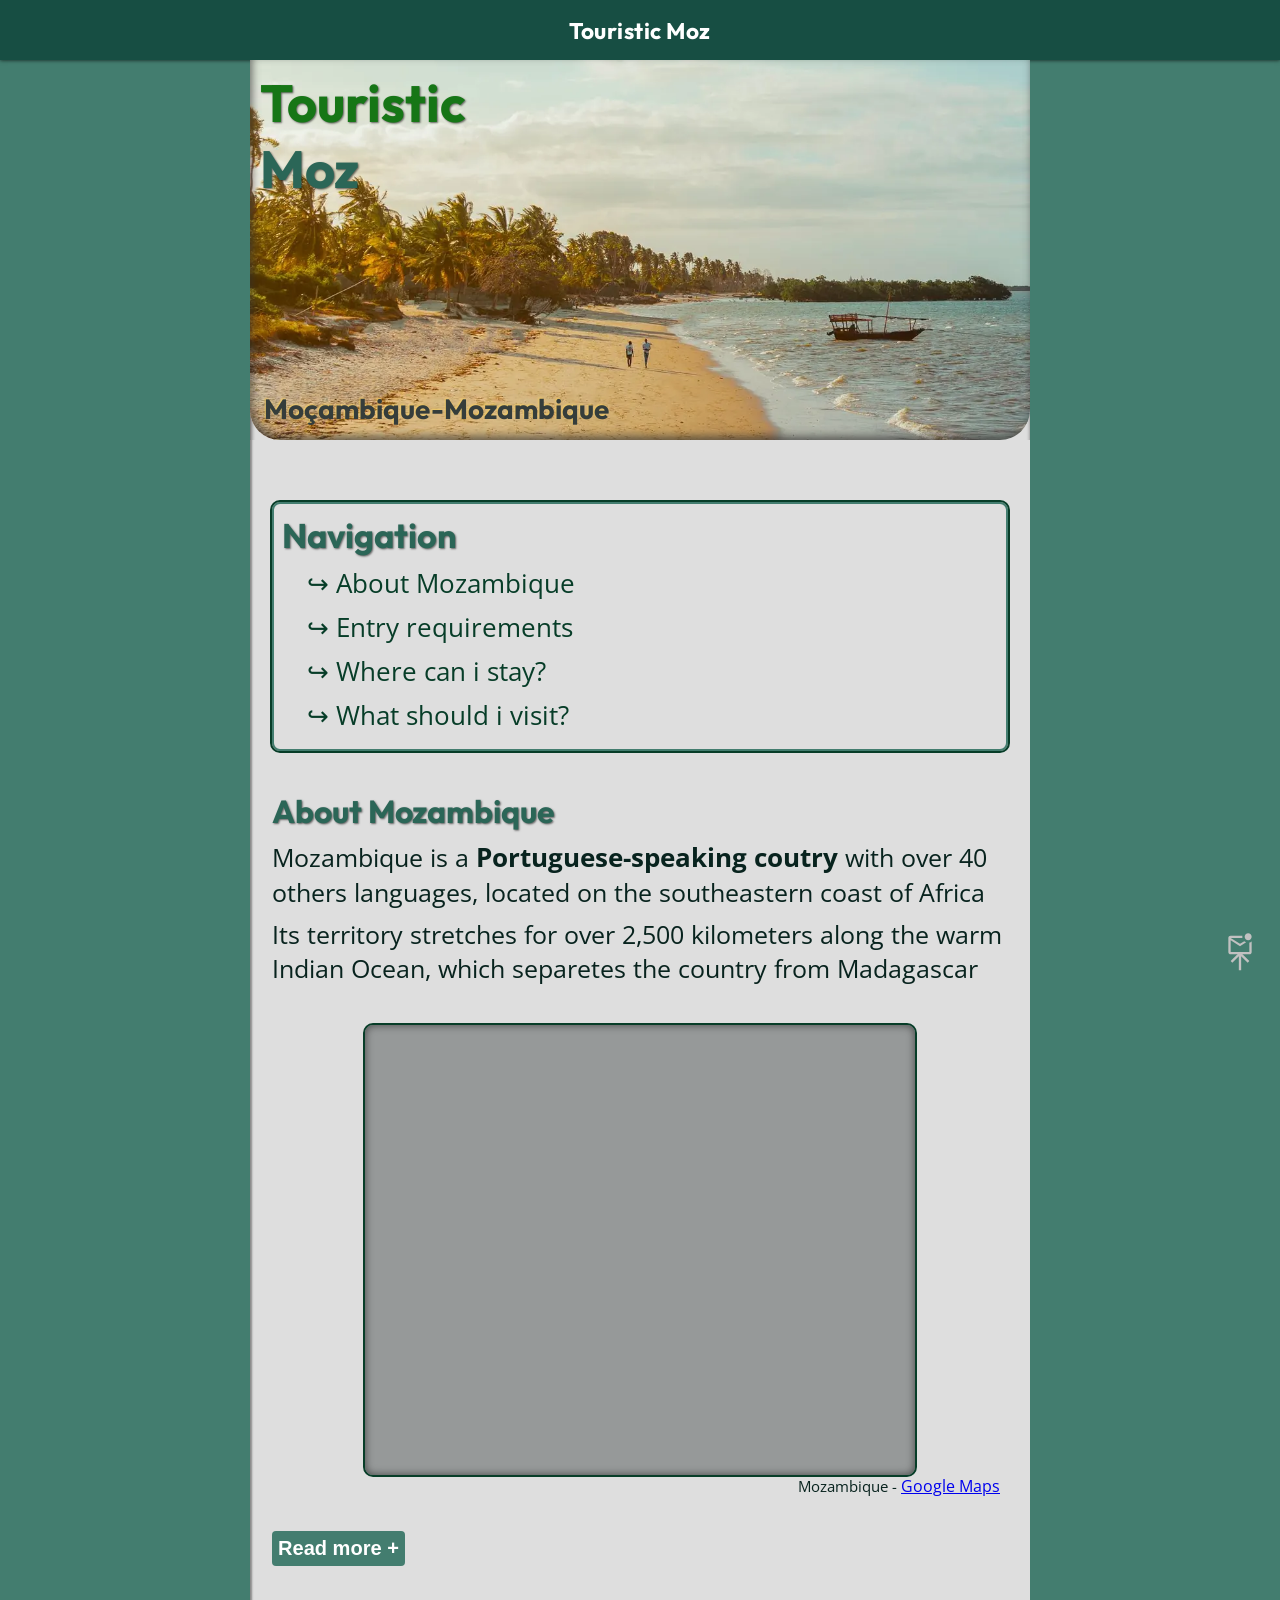
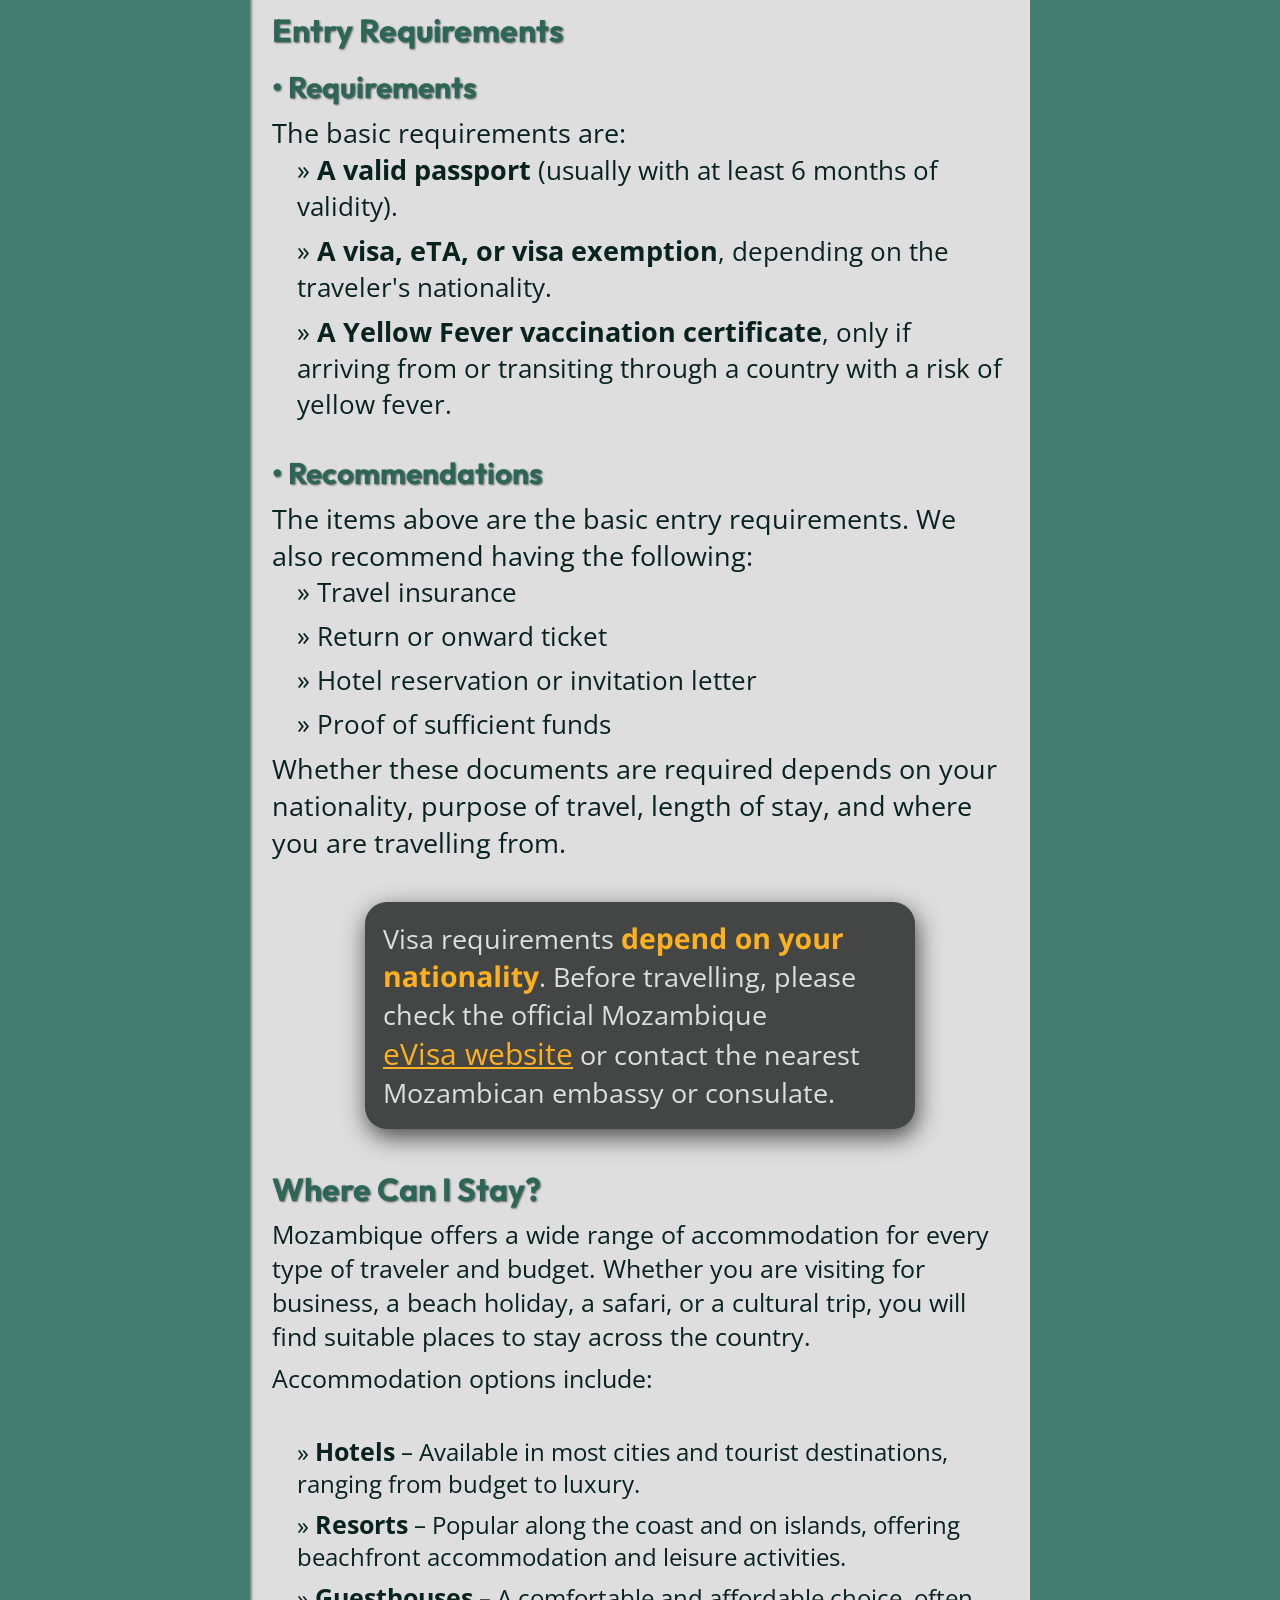
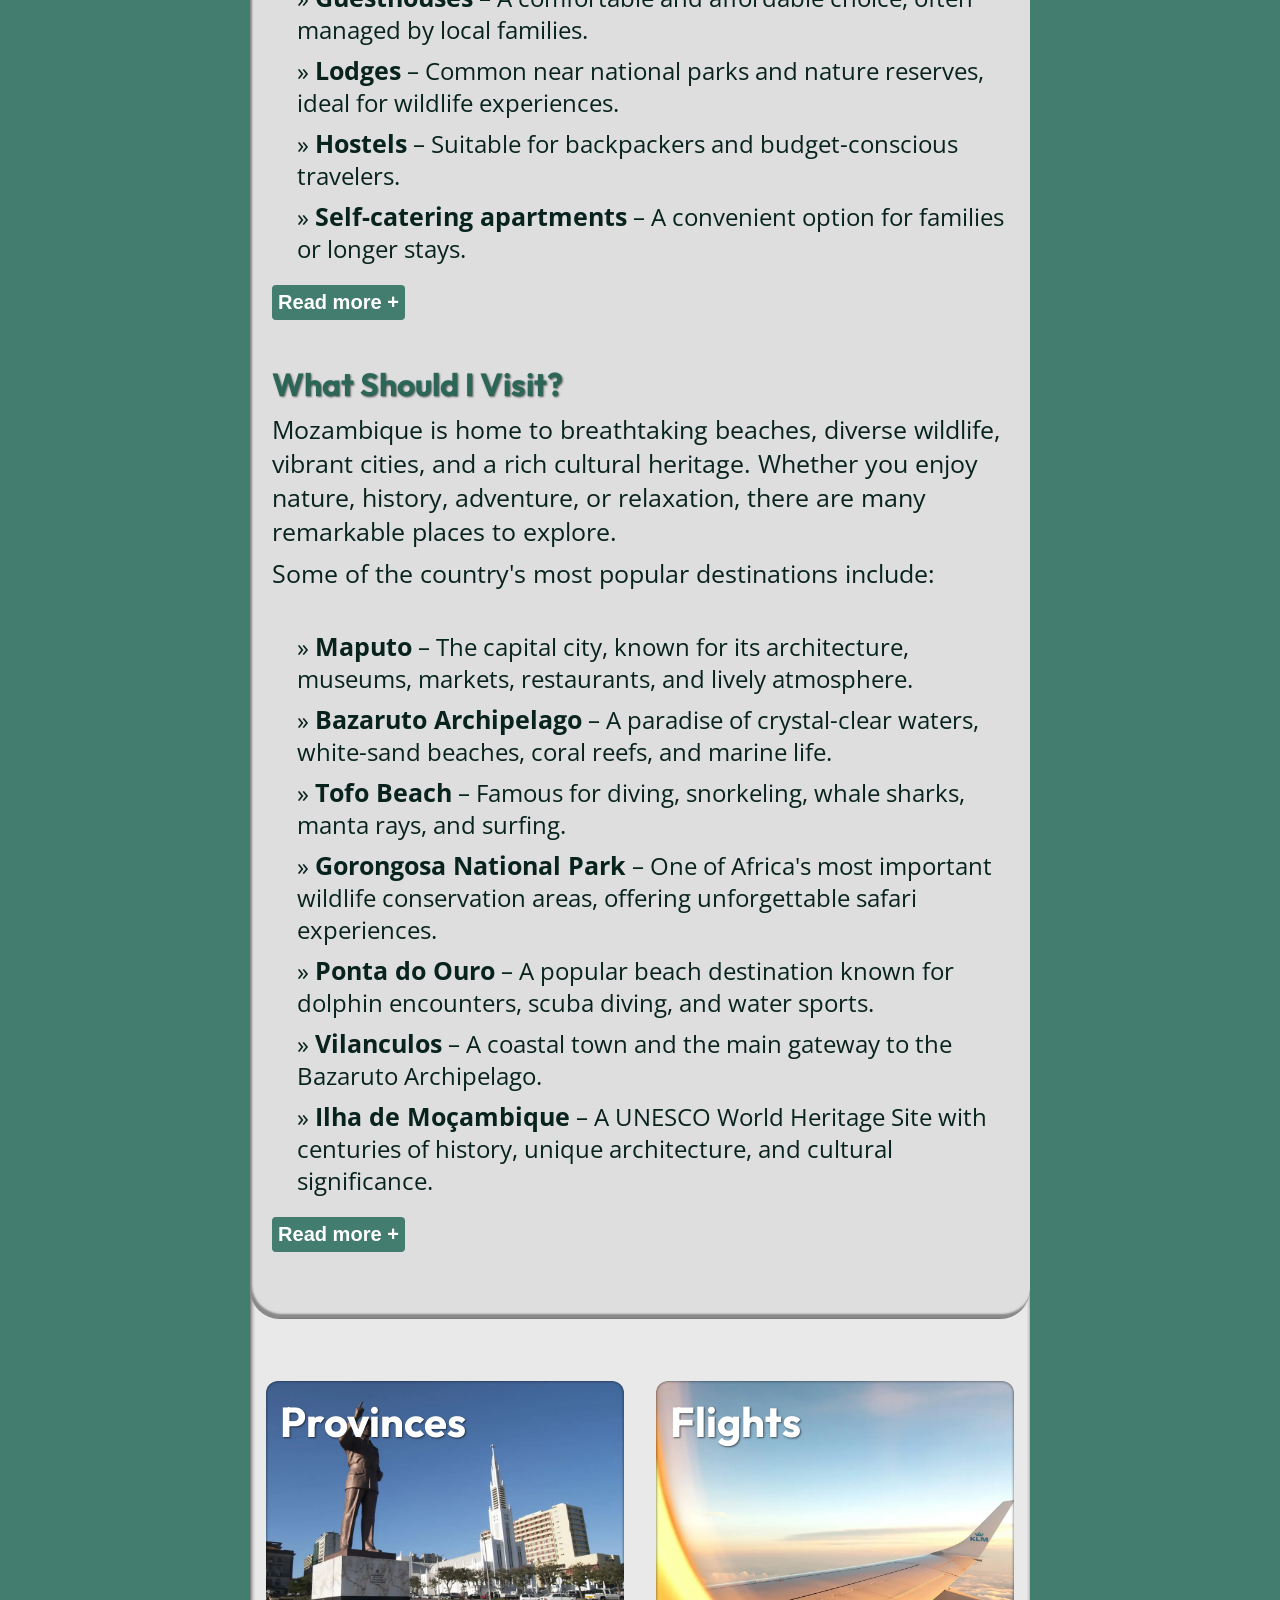
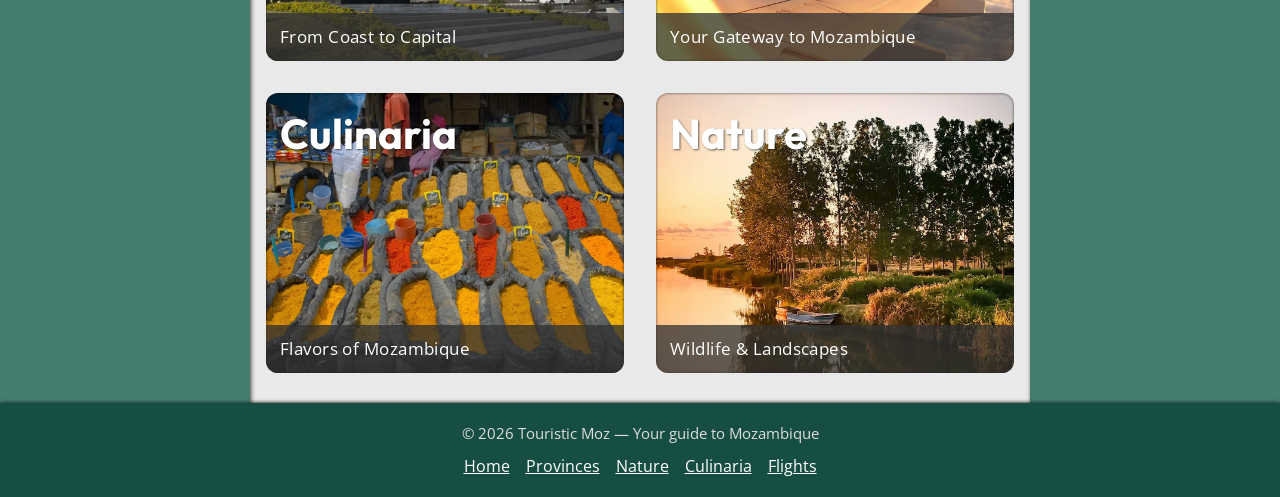
<file: index.html>
<!DOCTYPE html>
<html lang="en">

<head>
    <meta charset="UTF-8">
    <meta name="viewport" content="width=device-width, initial-scale=1.0">
    <meta name="description"
        content="Touristic Moz is your complete guide to visiting Mozambique: entry requirements, where to stay, best places to visit, climate, culture, and travel tips.">
    <meta name="theme-color" content="#174e43">
    <link rel="canonical" href="https://touristicmoz.vercel.app/">

    <meta property="og:type" content="website">
    <meta property="og:site_name" content="Touristic Moz">
    <meta property="og:title" content="Touristic Moz - Your Guide to Mozambique">
    <meta property="og:description"
        content="Your complete guide to visiting Mozambique: entry requirements, where to stay, best places to visit, climate, culture, and travel tips.">
    <meta property="og:url" content="https://touristicmoz.vercel.app/">
    <meta property="og:image" content="https://touristicmoz.vercel.app/imagens/new/beach_moz_long.webp">
    <meta property="og:locale" content="en_US">
    <meta property="og:locale:alternate" content="pt_MZ">

    <meta name="twitter:card" content="summary_large_image">
    <meta name="twitter:title" content="Touristic Moz - Your Guide to Mozambique">
    <meta name="twitter:description"
        content="Your complete guide to visiting Mozambique: entry requirements, where to stay, best places to visit, climate, culture, and travel tips.">
    <meta name="twitter:image" content="https://touristicmoz.vercel.app/imagens/new/beach_moz_long.webp">

    <title>Touristic Moz - Your Guide to Mozambique</title>

    <link rel="icon" type="image/png" href="imagens/logos/favicon-96x96.png" sizes="96x96" />
    <link rel="icon" type="image/svg+xml" href="imagens/logos/favicon.svg" />
    <link rel="shortcut icon" href="imagens/logos/favicon.ico" />
    <link rel="apple-touch-icon" sizes="180x180" href="imagens/logos/apple-touch-icon.png" />
    <link rel="manifest" href="imagens/logos/site.webmanifest" />

    <link rel="stylesheet" href="styles/indexStyle.css" media="all">
    <link rel="stylesheet" href="styles/mediaQ.css">
</head>

<body>
    
    <div class="floatingIcons">

        <a>
            <div class="dev_message">
                <img src="imagens/icons/unread_menssage.svg" alt="Back to top">
            </div>
        </a>
        <a href="#IdPageNav">
            <div class="fastNaving">
                <img src="imagens/icons/arrow_up.svg" alt="Back to top">
            </div>
        </a>
    </div>
    
    <nav class="naving">
        <a href="index.html" class="navHome">Touristic Moz</a>
    </nav>
    <div class="contentBody">
        <header>
            <div class="hero">
                <h1>
                    <span class="myLogo">Touristic</span>Moz
                </h1>
                <p>Moçambique-Mozambique</p>
            </div>
        </header>
        <main class="main">

            <section class="mainAboutMoz">
                <section class="pageNav" id="IdPageNav">
                    <h3>Navigation</h3>
                    <nav>
                        <ul>
                            <li class="mainsTitles"><a href="#title_about">About Mozambique</a></li>

                            <li class="mainsTitles"><a href="#title_entry">Entry requirements</a></li>

                            <li class="mainsTitles"><a href="#title_where_can_i_stay">Where can i stay?</a></li>

                            <li class="mainsTitles"><a href="#title_what_should_i_visit">What should i visit?</a></li>
                        </ul>
                    </nav>
                </section>
                <section>
                    <h3 id="title_about">About Mozambique</h3>
                    <p>Mozambique is a <strong>Portuguese-speaking coutry</strong> with over 40 others languages,
                        located on the southeastern coast of Africa</p>
                    <p>Its territory stretches for over 2,500 kilometers along the warm Indian Ocean, which separetes
                        the country from Madagascar</p>
                    <iframe class="map_iframe" title="Map of Mozambique"
                        src="https://www.google.com/maps/embed?pb=!1m18!1m12!1m3!1d12787287.51434271!2d25.1298233066398!3d-18.315155920066896!2m3!1f0!2f0!3f0!3m2!1i1024!2i768!4f13.1!3m3!1m2!1s0x18d4aceae6fd4ac5%3A0x12bbbfb9ae16a115!2sMo%C3%A7ambique!5e1!3m2!1spt-PT!2smz!4v1783187778152!5m2!1spt-PT!2smz"
                        width="600" height="450" style="border:0;" allowfullscreen="" loading="lazy"
                        referrerpolicy="strict-origin-when-cross-origin">
                        <p>Erro, map couldnt be loaded &cross;</p>
                        <p><a href="https://maps.app.goo.gl/HWX16AudsxRs3bdw6" target="_blank"
                                rel="noopener noreferrer">Click here to find map in Google Maps</a></p>
                    </iframe>
                    <span class="img_description">Mozambique - <a href="https://maps.app.goo.gl/HWX16AudsxRs3bdw6"
                            rel="noopener" target="_blank">Google Maps</a></span>

                    <div class="plus_content">
                        <section>
                            <h4>climate</h4>
                            <p>The climate is prodominantly <strong>tropical</strong> to <strong>subtropical</strong>
                                sharped by the warm Indian Ocean current. Mainly the coutry has two seasons:
                            <ul>
                                <li>A warm, wet season from November to April</li>
                                <li>A cooler, dry season from May to October</li>
                            </ul>
                            </p>
                            <img src="imagens/mozambique_seasons.webp"
                                alt="mozambique seasons representation in an image" loading="lazy" width="503"
                                height="226">
                            <span class="img_description">Seasons in Mozambique - Touristic Moz</span>

                            <p>
                                The best time to visit Mozambique is during the dry season from May to October.
                            </p>
                            <p>
                                This period provides the most consistent sunny, warm weather, with clear skies and the
                                calmest ocean conditions.
                            </p>
                            <p>
                                It is the ideal time for <strong>beach lounging</strong>, <strong>diving</strong>, and
                                <strong>spotting humpback whales</strong> (which migrate through the coast from July to
                                November).
                            </p>
                        </section>

                        <section>
                            <h4>Population</h4>
                            <p>About the Mozambican population, they are approximately 36.6 million people being more
                                than
                                half of that a young people.</p>
                            <p>They are very traditional and religious. approximately 92% of the Mozambicans adhere to a
                                religios faith. According to government and demografic data, the most common religions
                                are:</p>
                            <ul>
                                <li>Christianity - With about 62% to 68% (inclunding Catholics, Pentecostals, and
                                    Anglicans)</li>
                                <li>Islam - With about 18% to 21% (primarily concentrated in the northern regions)</li>
                                <li>Traditional African religions/Non-religious - With about 7% to 14%</li>
                            </ul>
                            <p>If you want to know a lot more about this topic, you can go to <a
                                    href="https://www.afrobarometer.org/wp-content/uploads/2025/09/AD1048-Mozambicans-welcome-diversity-Afrobarometer-17sept25.pdf"
                                    rel="noopener noreferrer" target="_blank">Afrobarometer official</a> site to see
                                more about Mozambique religions and more.</p>
                        </section>

                        <section>
                            <h4>Traditional Dances</h4>
                            <p>
                                Traditional dances are an important part of Mozambican culture. They are often performed
                                during celebrations, festivals, and social gatherings, and they serve as a means of
                                storytelling, cultural expression, and community bonding.

                            </p>
                            <p>
                                The dances vary from region to region, reflecting the diverse ethnic groups and their
                                cultural traditions.
                            </p>
                            <p>
                                Some of the most popular dances include: <br>
                                <strong>Marabenta</strong>, <strong>Xigubo</strong>, <strong>Tufo</strong> and
                                <strong>Mapiko</strong>.
                            </p>
                            <p>
                                Below you will see two YouTube videos, the first is about <strong>Tufo</strong> and the
                                other, about <strong>Xigubo</strong>
                            </p>
                            <iframe width="550" height="315"
                                src="https://www.youtube.com/embed/n_Zt3na0iQI?si=MAvGlx7IETRNYzJK"
                                title="YouTube video player" frameborder="0"
                                allow="accelerometer; autoplay; clipboard-write; encrypted-media; gyroscope; picture-in-picture; web-share"
                                referrerpolicy="strict-origin-when-cross-origin" allowfullscreen>
                                <p>Erro, video couldnt be loaded &cross;</p>
                                <p><a href="https://www.youtube.com/watch?v=n_Zt3na0iQI" target="_blank"
                                        rel="noopener noreferrer">Click
                                        here to find the video in Youtube</a></p>
                            </iframe>
                            <span class="img_description">Tufo - Cabo Delgado</span>

                            <p>
                                This topic (traditional dances) is very large. If i want to know more
                                about them youcan seek on Youtube or iven facebook for them.
                            </p>
                            <iframe width="315" height="550" src="https://www.youtube.com/embed/O3_QrROYpMw"
                                title="Tufo by women of Macau Tribe Mozambique 🇲🇿" frameborder="0"
                                allow="accelerometer; autoplay; clipboard-write; encrypted-media; gyroscope; picture-in-picture; web-share"
                                referrerpolicy="strict-origin-when-cross-origin" allowfullscreen>
                            </iframe>
                            <span class="img_description">Xigubo - Marracuene, Maputo</span>
                        </section>
                    </div>

                    <button class="readMore" type="button" onclick="toggleShow(1)"
                        title="Show or hide additional content">
                        Read more +
                    </button>
                    <!-- 
                    <section>
                        <h3 id="title_about">Title</h3>

                        #content

                        <div class="plus_content">
                            #more content
                        </div>
                        <span class="readMore" onclick="toggleShow(n)" title="Shows or Hides Content">Read more +</span>
                    </section>
                    -->
                </section>

                <section>
                    <h3 id="title_entry">Entry requirements</h3>

                    <section>
                        <h4>Requirements</h4>

                        <p>The basic requirements are:</p>

                        <ul>
                            <li><strong>A valid passport</strong> (usually with at least 6 months of validity).</li>
                            <li><strong>A visa, eTA, or visa exemption</strong>, depending on the traveler's
                                nationality.</li>
                            <li><strong>A Yellow Fever vaccination certificate</strong>, only if arriving from or
                                transiting through a country with a risk of yellow fever.</li>
                        </ul>
                    </section>

                    <section>
                        <h4>Recommendations</h4>

                        <p>The items above are the basic entry requirements. We also recommend having the following:</p>

                        <ul>
                            <li>Travel insurance</li>
                            <li>Return or onward ticket</li>
                            <li>Hotel reservation or invitation letter</li>
                            <li>Proof of sufficient funds</li>
                        </ul>

                        <p>
                            Whether these documents are required depends on your nationality,
                            purpose of travel, length of stay, and where you are travelling from.
                        </p>

                        <p class="important">
                            Visa requirements <strong>depend on your nationality</strong>.
                            Before travelling, please check the official Mozambique
                            <a href="https://evisa.gov.mz" target="_blank" rel="noopener noreferrer">
                                eVisa website
                            </a>
                            or contact the nearest Mozambican embassy or consulate.
                        </p>
                    </section>
                </section>

                <section>
                    <h3 id="title_where_can_i_stay">Where can I stay?</h3>

                    <p>
                        Mozambique offers a wide range of accommodation for every type of traveler and budget.
                        Whether you are visiting for business, a beach holiday, a safari, or a cultural trip,
                        you will find suitable places to stay across the country.
                    </p>

                    <p>
                        Accommodation options include:
                    </p>

                    <ul>
                        <li><strong>Hotels</strong> – Available in most cities and tourist destinations, ranging from
                            budget to luxury.</li>
                        <li><strong>Resorts</strong> – Popular along the coast and on islands, offering beachfront
                            accommodation and leisure activities.</li>
                        <li><strong>Guesthouses</strong> – A comfortable and affordable choice, often managed by local
                            families.</li>
                        <li><strong>Lodges</strong> – Common near national parks and nature reserves, ideal for wildlife
                            experiences.</li>
                        <li><strong>Hostels</strong> – Suitable for backpackers and budget-conscious travelers.</li>
                        <li><strong>Self-catering apartments</strong> – A convenient option for families or longer
                            stays.</li>
                    </ul>

                    <div class="plus_content">
                        <h4>Booking Tips</h4>

                        <ul>
                            <li>Book your accommodation in advance during peak travel seasons and public holidays.</li>
                            <li>Choose accommodation close to your planned activities or transport connections.</li>
                            <li>Read recent guest reviews before making a reservation.</li>
                            <li>Confirm whether breakfast, airport transfers, Wi-Fi, or parking are included.</li>
                            <li>Check the property's cancellation policy before booking.</li>
                        </ul>

                        <h4>Popular Areas to Stay</h4>

                        <ul>
                            <li><strong>Maputo</strong> – Business, culture, restaurants, and nightlife.</li>
                            <li><strong>Tofo</strong> – Beaches, diving, and marine life.</li>
                            <li><strong>Vilanculos</strong> – Gateway to the Bazaruto Archipelago.</li>
                            <li><strong>Ponta do Ouro</strong> – Beaches, dolphin experiences, and water sports.</li>
                            <li><strong>Gorongosa National Park</strong> – Safari and nature tourism.</li>
                        </ul>

                        <p class="important">
                            Prices, availability, and facilities vary depending on the season and location.
                            Booking early is <strong>highly recommended</strong> , especially during holidays and the
                            peak tourist season.
                        </p>
                    </div>

                    <button class="readMore" type="button" onclick="toggleShow(2)"
                        title="Show or hide additional content">
                        Read more +
                    </button>
                </section>
                <section>
                    <h3 id="title_what_should_i_visit">What Should I Visit?</h3>

                    <p>
                        Mozambique is home to breathtaking beaches, diverse wildlife, vibrant cities,
                        and a rich cultural heritage. Whether you enjoy nature, history, adventure,
                        or relaxation, there are many remarkable places to explore.
                    </p>

                    <p>Some of the country's most popular destinations include:</p>

                    <ul>
                        <li><strong>Maputo</strong> – The capital city, known for its architecture, museums, markets,
                            restaurants, and lively atmosphere.</li>
                        <li><strong>Bazaruto Archipelago</strong> – A paradise of crystal-clear waters, white-sand
                            beaches, coral reefs, and marine life.</li>
                        <li><strong>Tofo Beach</strong> – Famous for diving, snorkeling, whale sharks, manta rays, and
                            surfing.</li>
                        <li><strong>Gorongosa National Park</strong> – One of Africa's most important wildlife
                            conservation areas, offering unforgettable safari experiences.</li>
                        <li><strong>Ponta do Ouro</strong> – A popular beach destination known for dolphin encounters,
                            scuba diving, and water sports.</li>
                        <li><strong>Vilanculos</strong> – A coastal town and the main gateway to the Bazaruto
                            Archipelago.</li>
                        <li><strong>Ilha de Moçambique</strong> – A UNESCO World Heritage Site with centuries of
                            history, unique architecture, and cultural significance.</li>
                    </ul>

                    <div class="plus_content">
                        <h4>Other Places Worth Visiting</h4>

                        <ul>
                            <li>Niassa Special Reserve</li>
                            <li>Quirimbas Archipelago</li>
                            <li>Inhaca Island</li>
                            <li>Maputo National Park</li>
                            <li>Lake Niassa</li>
                            <li>Chimanimani National Park</li>
                            <li>Cathedral of Our Lady of the Immaculate Conception (Maputo)</li>
                        </ul>

                        <h4>Travel Tips</h4>

                        <ul>
                            <li>Plan your itinerary according to the season and weather.</li>
                            <li>Respect local customs, communities, and protected areas.</li>
                            <li>Support local businesses by purchasing handmade crafts and local products.</li>
                            <li>Follow park and marine conservation rules when visiting natural attractions.</li>
                        </ul>

                        <p class="important">
                            Mozambique offers much more than beaches. Exploring its national parks,
                            historical sites, islands, and local communities <strong>will provide a richer
                                and more memorable travel experience</strong>.
                        </p>
                    </div>

                    <button class="readMore" type="button" onclick="toggleShow(3)"
                        title="Show or hide additional content">
                        Read more +
                    </button>
                </section>
            </section>
        </main>

        <aside>
            <a href="paginas/provincias.html" rel="next">
                <section class="categoria" id="idProvinciasCard">
                    <h2>Provinces</h2>
                    <div class="breveMensagem">
                        <p>From Coast to Capital</p>
                    </div>
                </section>
            </a>

            <a href="paginas/directFligts_Table.html" rel="next">
                <section class="categoria" id="idVoosCard">
                    <h2>Flights</h2>
                    <div class="breveMensagem">
                        <p>
                            Your Gateway to Mozambique
                        </p>
                    </div>
                </section>
            </a>

            <a href="paginas/culinaria.html" rel="next">
                <section class="categoria" id="idCulinariaCard">
                    <h2>Culinaria</h2>
                    <div class="breveMensagem">
                        <p>
                            Flavors of Mozambique
                        </p>
                    </div>
                </section>
            </a>
            <a href="paginas/natureza.html" rel="next">
                <section class="categoria" id="idNaturezaCard">
                    <h2>Nature</h2>
                    <div class="breveMensagem">
                        <p>
                            Wildlife &amp; Landscapes
                        </p>
                    </div>
                </section>
            </a>
        </aside>
    </div>
    <footer class="footer">
        <p>© 2026 Touristic Moz — Your guide to Mozambique</p>
        <nav class="footerNav">
            <a href="index.html">Home</a>
            <a href="paginas/provincias.html">Provinces</a>
            <a href="paginas/natureza.html">Nature</a>
            <a href="paginas/culinaria.html">Culinaria</a>
            <a href="paginas/directFligts_Table.html">Flights</a>
        </nav>
    </footer>
    <script src="js/index.js"></script>
    <script src="js/tools.js"></script>
</body>
</html>
</file>
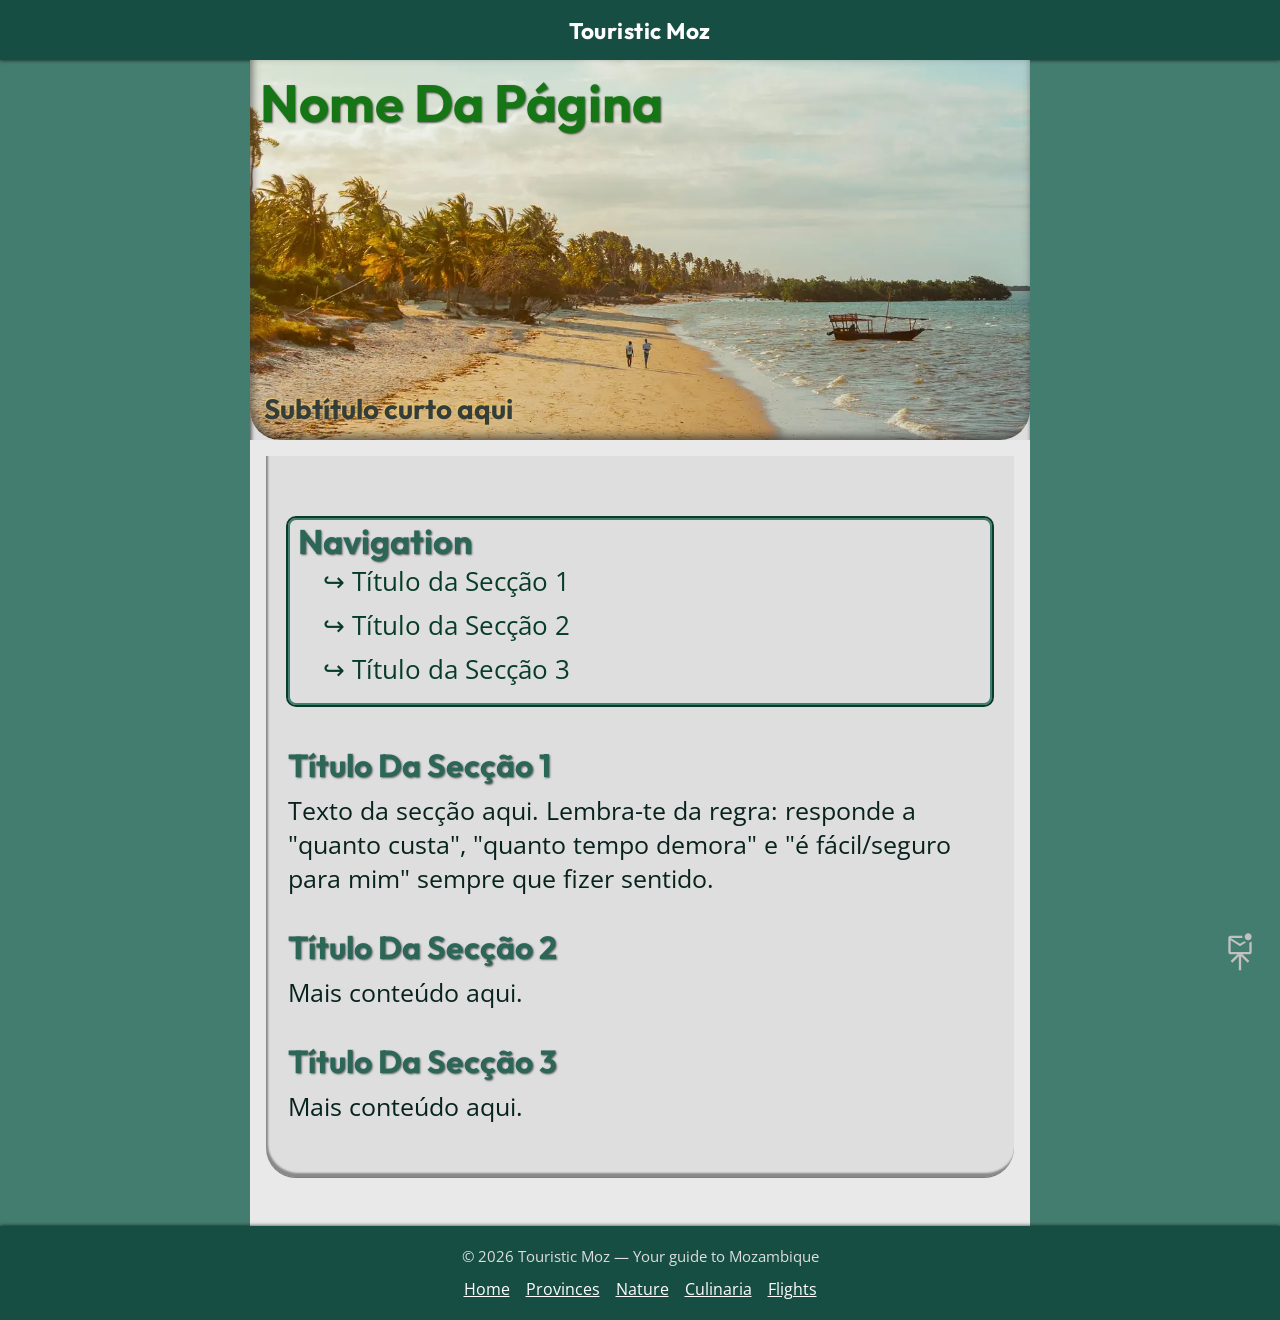
<file: paginas/_template.html>
<!DOCTYPE html>
<html lang="en">

<head>
      <meta charset="UTF-8">
      <meta name="viewport" content="width=device-width, initial-scale=1.0">
      <!-- TODO: escreve uma descrição real de 1-2 frases sobre esta página -->
      <meta name="description" content="Descrição breve desta página do Touristic Moz.">
      <!-- TODO: muda o título -->
      <title>Touristic Moz - Nome Da Página</title>

      <link rel="icon" type="image/png" href="../imagens/logos/favicon-96x96.png" sizes="96x96" />
    <link rel="icon" type="image/svg+xml" href="../imagens/logos/favicon.svg" />
    <link rel="shortcut icon" href="../imagens/logos/favicon.ico" />
    <link rel="apple-touch-icon" sizes="180x180" href="../imagens/logos/apple-touch-icon.png" />
    <link rel="manifest" href="../imagens/logos/site.webmanifest" />

      <link rel="stylesheet" href="../styles/consts.css" media="all">
      <link rel="stylesheet" href="../styles/constsQ.css">
      <link rel="stylesheet" href="../styles/indexStyle.css">
      <link rel="stylesheet" href="../styles/mediaQ.css">
      <link rel="stylesheet" href="../styles/pageStyle.css">
</head>

<body>
      <!-- Botão de voltar ao topo, igual em todas as páginas -->
      <div class="floatingIcons">

        <a>
            <div class="dev_message">
                <img src="../imagens/icons/unread_menssage.svg" alt="Back to top">
            </div>
        </a>
        <a href="#IdPageNav">
            <div class="fastNaving">
                <img src="../imagens/icons/arrow_up.svg" alt="Back to top">
            </div>
        </a>
    </div>

      <!-- Nav igual em todas as páginas -->
      <nav class="naving">
            <a href="../index.html" class="navHome">Touristic Moz</a>
      </nav>

      <div class="contentBody">

            <!-- HERO: foto de fundo + título da página -->
            <header id="IdPageNav">
                  <div class="hero">
                        <!-- TODO: troca esta imagem por uma relevante ao tema da página -->
                        <h1><span class="myLogo">Nome Da Página</span></h1>
                        <p>Subtítulo curto aqui</p>
                  </div>
            </header>

            <main>
                  <!-- Secção de conteúdo principal -->
                  <section class="mainAboutMoz">

                        <!-- Navegação rápida interna, opcional (copia o padrão do index.html se a página for longa) -->
                        <section class="pageNav" id="IdPageNav">
                              <h2>Navigation</h2>
                              <nav>
                                    <ul>
                                          <li class="mainsTitles"><a href="#secao1">Título da Secção 1</a></li>
                                          <li class="mainsTitles"><a href="#secao2">Título da Secção 2</a></li>
                                          <li class="mainsTitles"><a href="#secao3">Título da Secção 3</a></li>
                                    </ul>
                              </nav>
                        </section>

                        <section id="secao1">
                              <h3>Título da Secção 1</h3>
                              <p>
                                    Texto da secção aqui. Lembra-te da regra: responde a "quanto custa",
                                    "quanto tempo demora" e "é fácil/seguro para mim" sempre que fizer sentido.
                              </p>
                              <!-- TODO: imagem opcional -->
                              <!-- <img src="../imagens/NOME_DA_IMAGEM.webp" alt="descrição da imagem" loading="lazy"> -->
                        </section>

                        <section id="secao2">
                              <h3>Título da Secção 2</h3>
                              <p>Mais conteúdo aqui.</p>
                        </section>

                        <section id="secao3">
                              <h3>Título da Secção 3</h3>
                              <p>Mais conteúdo aqui.</p>
                        </section>
                  </section>
            </main>
      </div>

      <!-- Footer igual em todas as páginas -->
      <footer class="footer">
            <p>© 2026 Touristic Moz — Your guide to Mozambique</p>
            <nav class="footerNav">
                  <a href="../index.html">Home</a>
                  <a href="provincias.html">Provinces</a>
                  <a href="natureza.html">Nature</a>
                  <a href="culinaria.html">Culinaria</a>
                  <a href="directFligts_Table.html">Flights</a>
            </nav>
      </footer>
      <script src="../js/tools.js"></script>
</body>

</html>
</file>
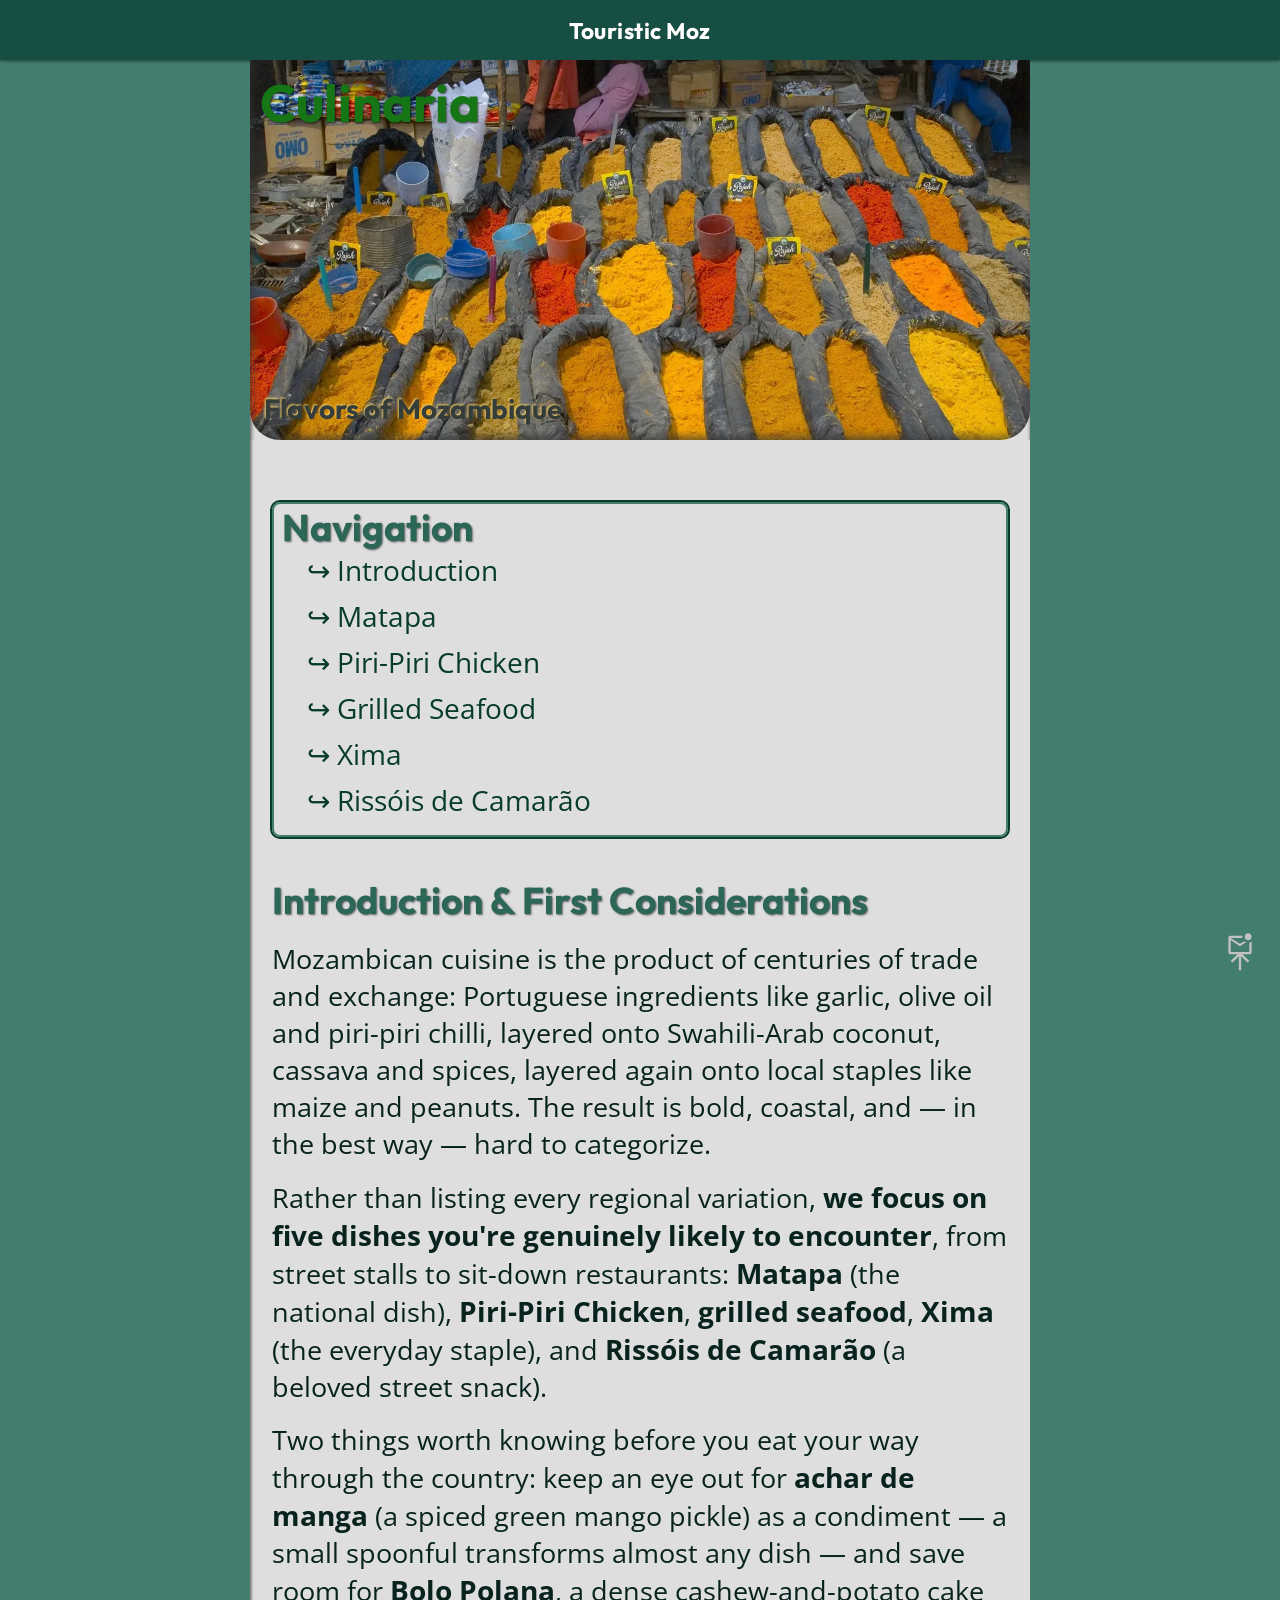
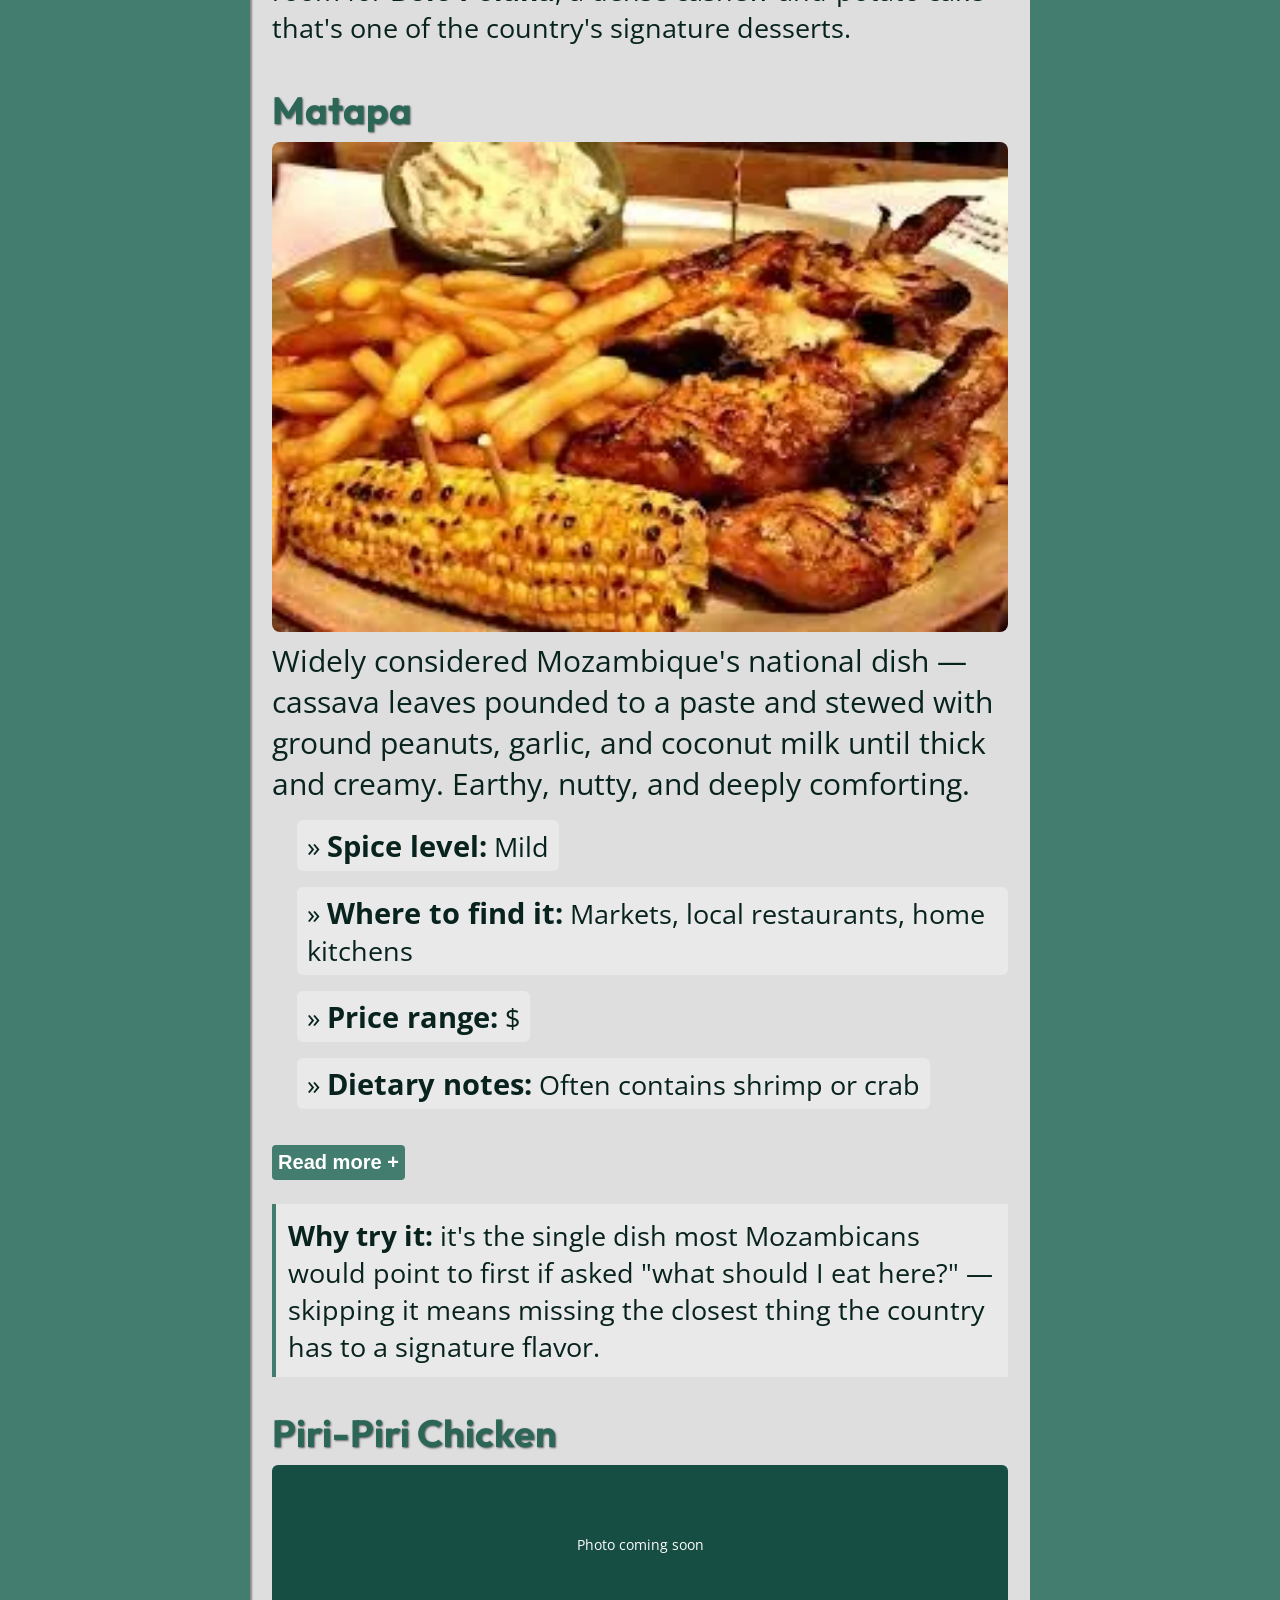
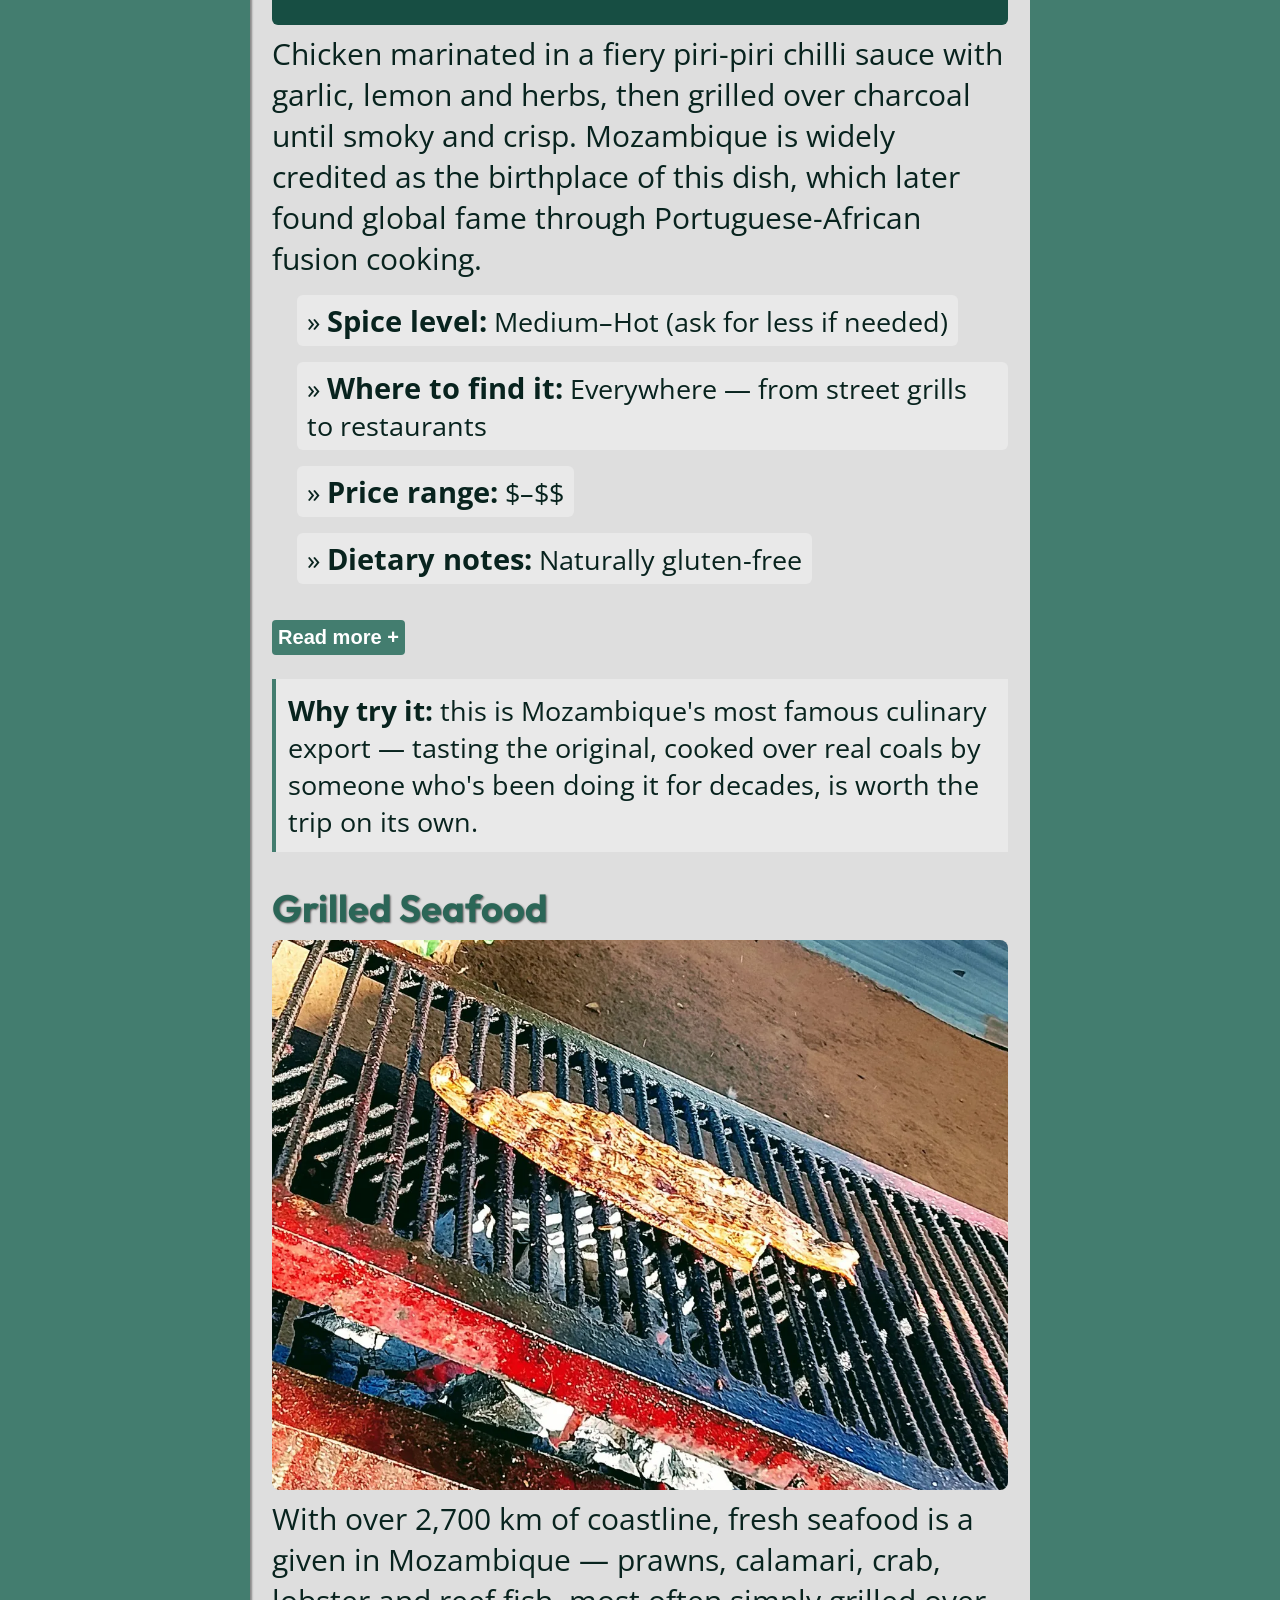
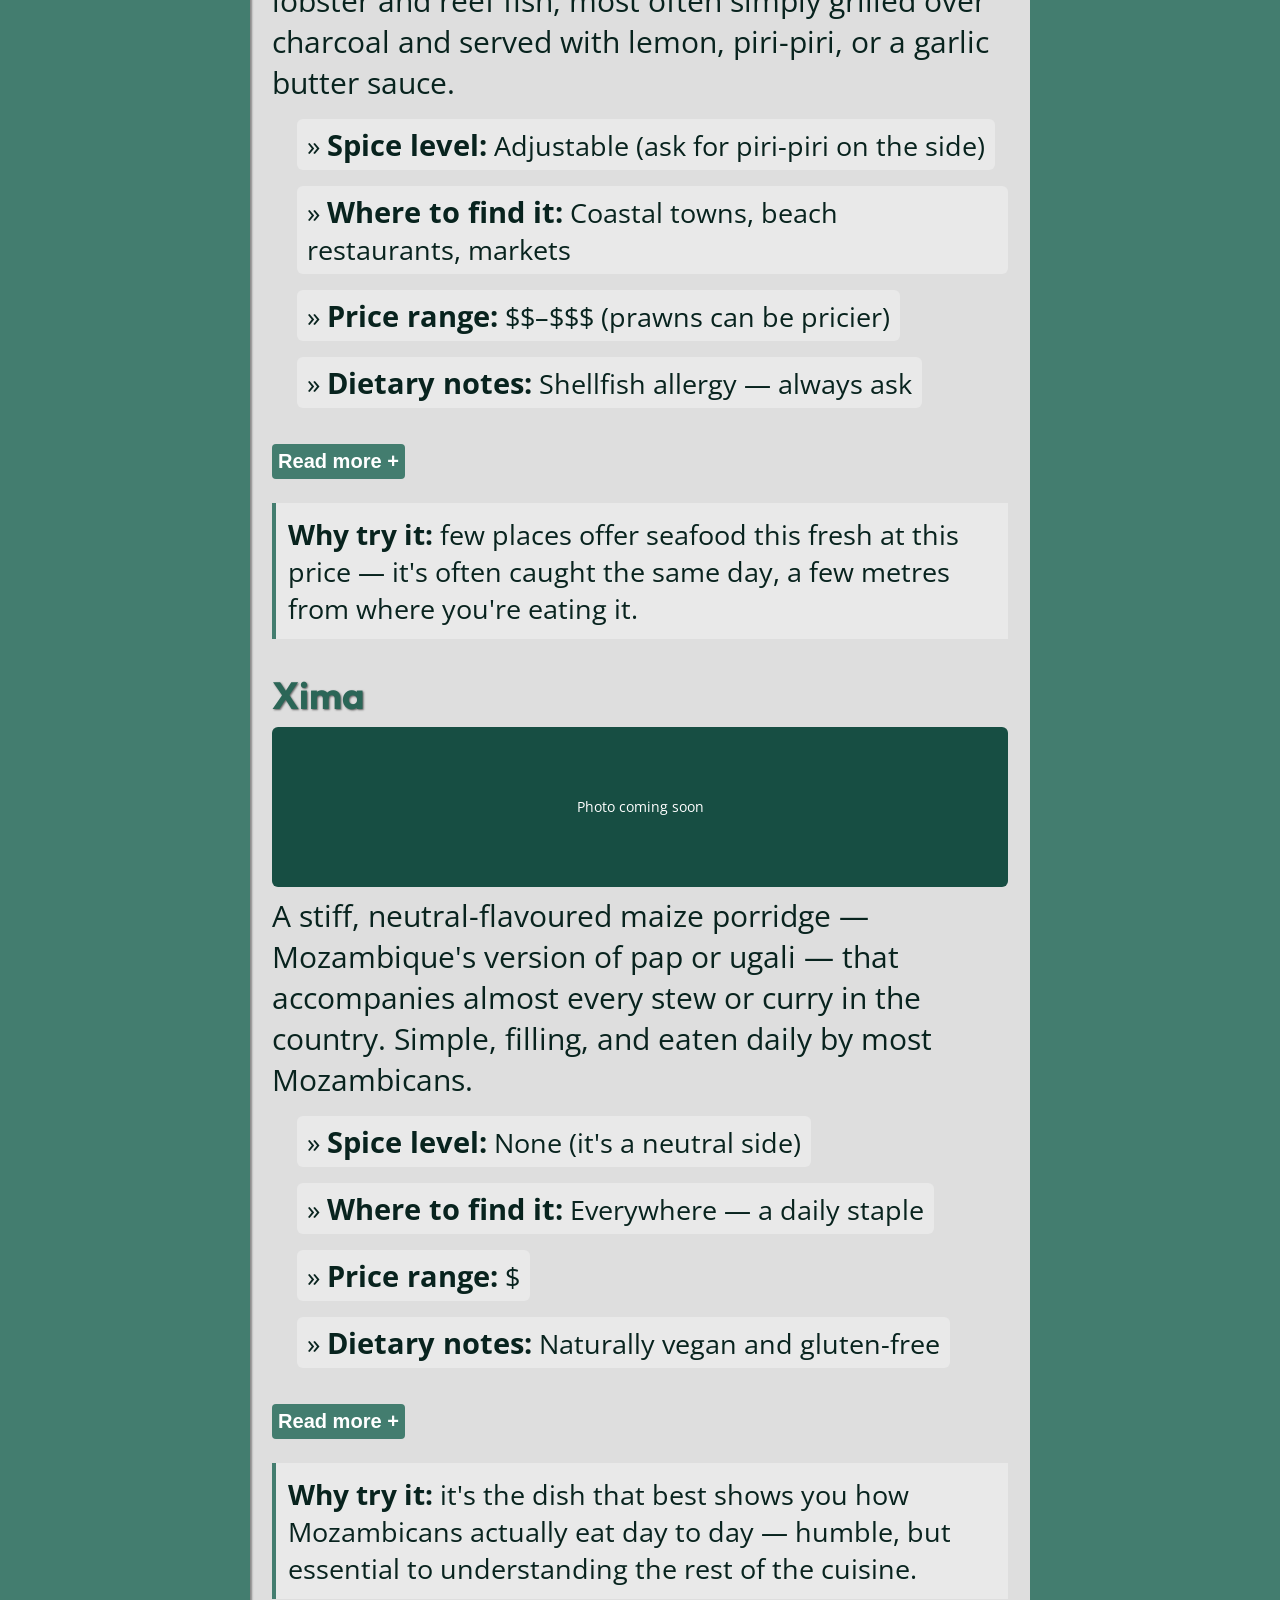
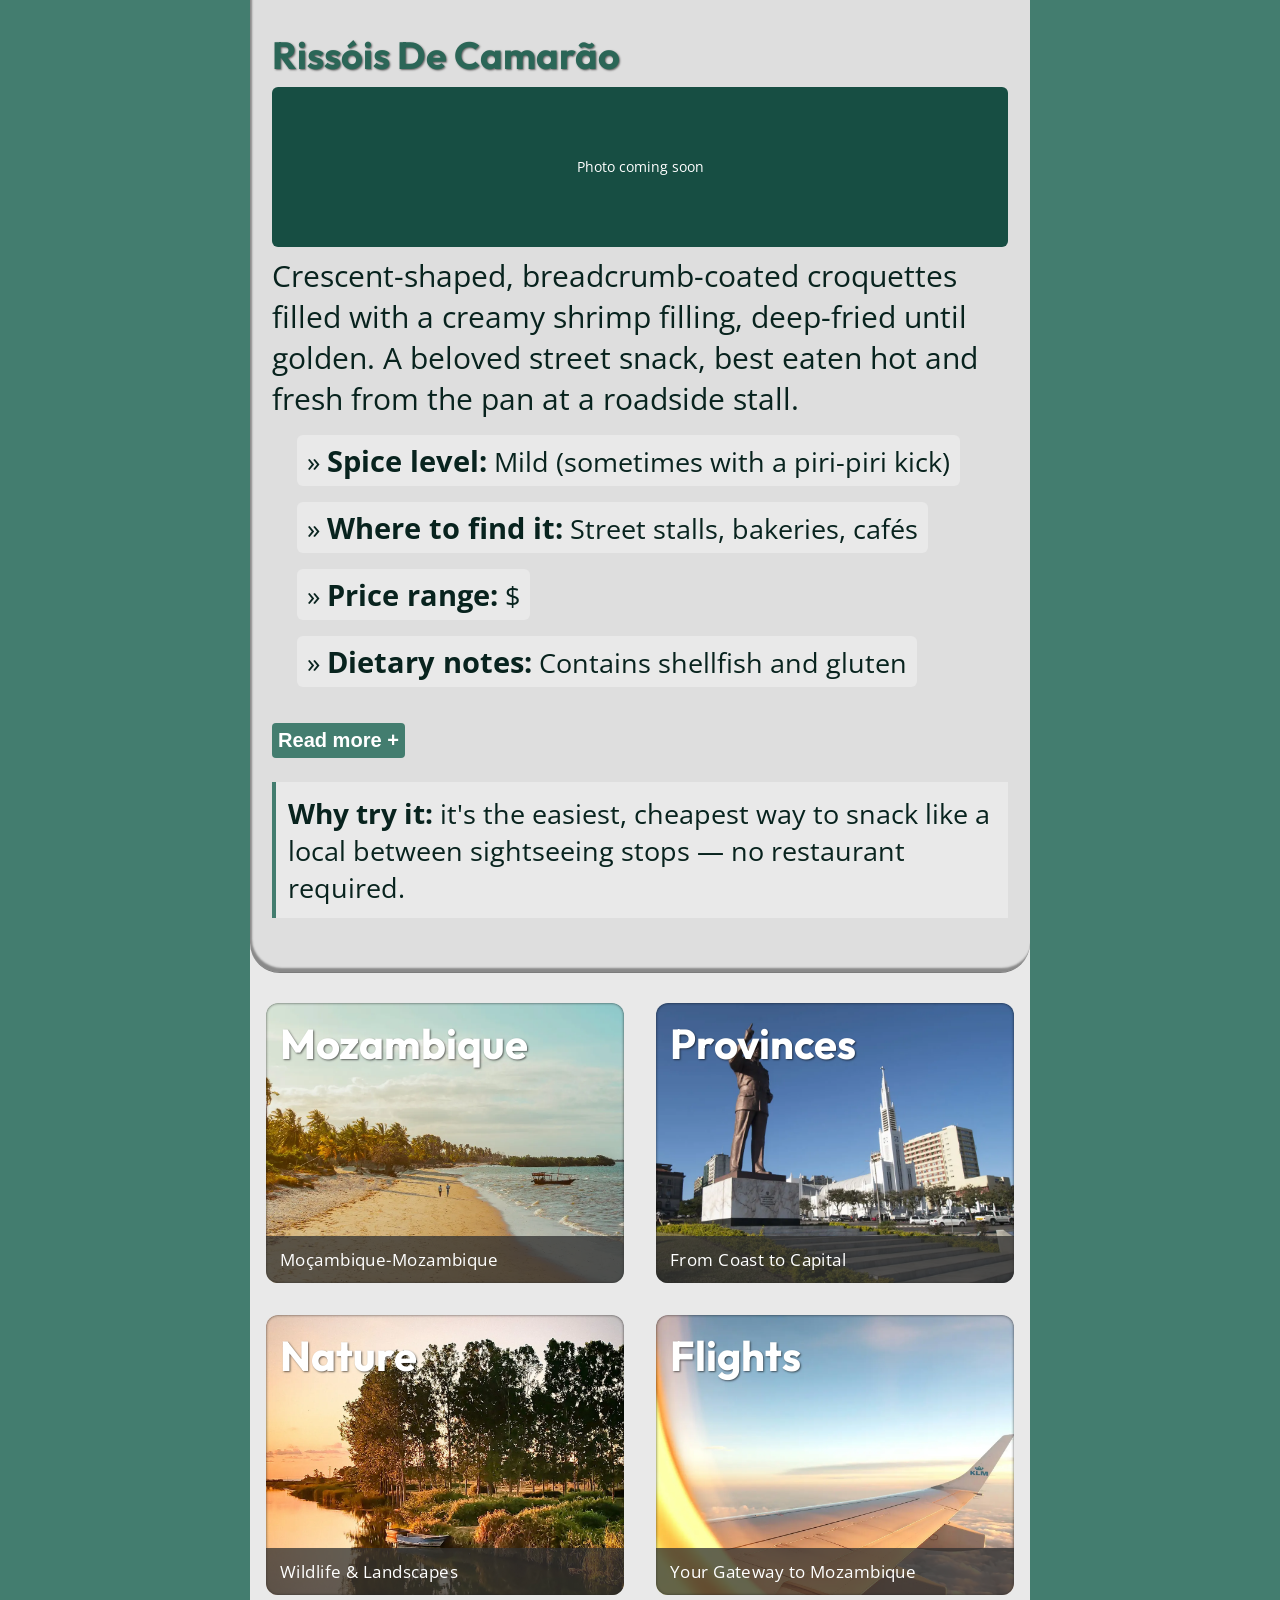
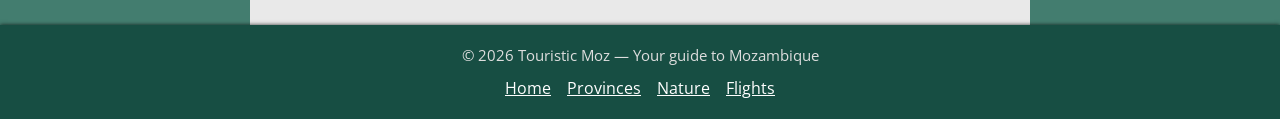
<file: paginas/culinaria.html>
<!DOCTYPE html>
<html lang="en">

<head>
      <meta charset="UTF-8">
      <meta name="viewport" content="width=device-width, initial-scale=1.0">
      <meta name="description"
            content="A tourist's guide to Mozambican cuisine: Matapa, Piri-Piri Chicken, grilled seafood, Xima, and more — what to try, and where to find it.">
      <meta name="theme-color" content="#174e43">
      <link rel="canonical" href="https://touristicmoz.vercel.app/paginas/culinaria.html">

      <meta property="og:type" content="website">
      <meta property="og:site_name" content="Touristic Moz">
      <meta property="og:title" content="Touristic Moz - Culinaria">
      <meta property="og:description"
            content="A tourist's guide to Mozambican cuisine: Matapa, Piri-Piri Chicken, grilled seafood, Xima, and more — what to try, and where to find it.">
      <meta property="og:url" content="https://touristicmoz.vercel.app/paginas/culinaria.html">
      <meta property="og:image" content="https://touristicmoz.vercel.app/imagens/rajas_temperos.webp">
      <meta property="og:locale" content="en_US">

      <meta name="twitter:card" content="summary_large_image">
      <meta name="twitter:title" content="Touristic Moz - Culinaria">
      <meta name="twitter:description"
            content="A tourist's guide to Mozambican cuisine: Matapa, Piri-Piri Chicken, grilled seafood, Xima, and more — what to try, and where to find it.">
      <meta name="twitter:image" content="https://touristicmoz.vercel.app/imagens/rajas_temperos.webp">

      <title>Touristic Moz - Culinaria</title>
      <link rel="icon" type="image/png" href="../imagens/logos/favicon-96x96.png" sizes="96x96" />
    <link rel="icon" type="image/svg+xml" href="../imagens/logos/favicon.svg" />
      <link rel="shortcut icon" href="../imagens/logos/favicon.ico" />
      <link rel="apple-touch-icon" sizes="180x180" href="../imagens/logos/apple-touch-icon.png" />
      <link rel="manifest" href="../imagens/logos/site.webmanifest" />

      <link rel="stylesheet" href="../styles/consts.css" media="all">
      <link rel="stylesheet" href="../styles/constsQ.css">
      <link rel="stylesheet" href="../styles/indexStyle.css">
      <link rel="stylesheet" href="../styles/mediaQ.css">
      <link rel="stylesheet" href="../styles/pageStyle.css">
</head>

<body>
      <div class="floatingIcons">
        <a>
            <div class="dev_message">
                <img src="../imagens/icons/unread_menssage.svg" alt="Back to top">
            </div>
        </a>
        <a href="#IdPageNav">
            <div class="fastNaving">
                <img src="../imagens/icons/arrow_up.svg" alt="Back to top">
            </div>
        </a>
    </div>

      <nav class="naving">
            <a href="../index.html" class="navHome">Touristic Moz</a>
      </nav>

      <div class="contentBody">

            <header>
                  <div class="hero" style="background-image:url(../imagens/rajas_temperos.webp);">
                        <h1><span class="myLogo">Culinaria</span></h1>
                        <p>Flavors of Mozambique</p>
                  </div>
            </header>

            <main class="mainAboutMoz">
                  <article>

                        <section class="pageNav" id="IdPageNav">
                              <h2>Navigation</h2>
                              <nav>
                                    <ul>
                                          <li class="mainsTitles"><a href="#introduction">Introduction</a></li>
                                          <li class="mainsTitles"><a href="#matapa_title">Matapa</a></li>
                                          <li class="mainsTitles"><a href="#pirpiri_title">Piri-Piri Chicken</a></li>
                                          <li class="mainsTitles"><a href="#seafood_title">Grilled Seafood</a></li>
                                          <li class="mainsTitles"><a href="#xima_title">Xima</a></li>
                                          <li class="mainsTitles"><a href="#rissois_title">Rissóis de Camarão</a></li>
                                    </ul>
                              </nav>
                        </section>

                        <section class="introduction" id="introduction">
                              <h2>Introduction & First Considerations</h2>
                              <p>
                                    Mozambican cuisine is the product of centuries of trade and exchange: Portuguese
                                    ingredients like garlic, olive oil and piri-piri chilli, layered onto Swahili-Arab
                                    coconut, cassava and spices, layered again onto local staples like maize and
                                    peanuts. The result is bold, coastal, and — in the best way — hard to categorize.
                              </p>
                              <p>
                                    Rather than listing every regional variation, <strong>we focus on five dishes
                                          you're genuinely likely to encounter</strong>, from street stalls to sit-down
                                    restaurants: <strong>Matapa</strong> (the national dish), <strong>Piri-Piri
                                          Chicken</strong>, <strong>grilled seafood</strong>, <strong>Xima</strong> (the
                                    everyday staple), and <strong>Rissóis de Camarão</strong> (a beloved street
                                    snack).
                              </p>
                              <p>
                                    Two things worth knowing before you eat your way through the country: keep an
                                    eye out for <strong>achar de manga</strong> (a spiced green mango pickle) as a
                                    condiment — a small spoonful transforms almost any dish — and save room for
                                    <strong>Bolo Polana</strong>, a dense cashew-and-potato cake that's one of the
                                    country's signature desserts.
                              </p>
                        </section>

                        <section id="matapa_section">
                              <div class="attraction-main">
                                    <h3 id="matapa_title">Matapa</h3>
                                    <img src="../imagens/prato.webp"
                                          alt="A plate of traditional Mozambican food" loading="lazy">
                                    <p>
                                          Widely considered Mozambique's national dish — cassava leaves pounded to a
                                          paste and stewed with ground peanuts, garlic, and coconut milk until thick
                                          and creamy. Earthy, nutty, and deeply comforting.
                                    </p>
                                    <ul class="quick-facts">
                                          <li><strong>Spice level:</strong> Mild</li>
                                          <li><strong>Where to find it:</strong> Markets, local restaurants, home
                                                kitchens</li>
                                          <li><strong>Price range:</strong> $</li>
                                          <li><strong>Dietary notes:</strong> Often contains shrimp or crab</li>
                                    </ul>
                              </div>

                              <div class="plus_content">
                                    <h4>Variations</h4>
                                    <ul class="other-attractions">
                                          <li>
                                                <div class="attraction-photo-placeholder">Photo coming soon</div>
                                                <h5>Matapa de Camarão</h5>
                                                <p>The most popular version, topped with tender prawns — the
                                                      classic pairing of coast and countryside.</p>
                                          </li>
                                          <li>
                                                <div class="attraction-photo-placeholder">Photo coming soon</div>
                                                <h5>Matapa with Crab</h5>
                                                <p>A richer, more festive variation often served at weddings and
                                                      celebrations.</p>
                                          </li>
                                    </ul>

                                    <h4>A Bit of History</h4>
                                    <p>
                                          Matapa predates Portuguese colonization, rooted in the use of cassava — a
                                          crop that spread across the region centuries ago and remains a staple
                                          across much of southern and central Africa. It's traditionally eaten with
                                          the hands, scooped up with a ball of xima, and is common at both everyday
                                          meals and special occasions like weddings.
                                    </p>
                              </div>

                              <button class="readMore" type="button" onclick="toggleShow(1)"
                                    title="Show or hide additional content">
                                    Read more +
                              </button>

                              <p class="why-visit">
                                    <strong>Why try it:</strong> it's the single dish most Mozambicans would point
                                    to first if asked "what should I eat here?" — skipping it means missing the
                                    closest thing the country has to a signature flavor.
                              </p>
                        </section>

                        <section id="pirpiri_section">
                              <div class="attraction-main">
                                    <h3 id="pirpiri_title">Piri-Piri Chicken</h3>
                                    <div class="attraction-photo-placeholder">Photo coming soon</div>
                                    <p>
                                          Chicken marinated in a fiery piri-piri chilli sauce with garlic, lemon and
                                          herbs, then grilled over charcoal until smoky and crisp. Mozambique is
                                          widely credited as the birthplace of this dish, which later found global
                                          fame through Portuguese-African fusion cooking.
                                    </p>
                                    <ul class="quick-facts">
                                          <li><strong>Spice level:</strong> Medium–Hot (ask for less if needed)</li>
                                          <li><strong>Where to find it:</strong> Everywhere — from street grills to
                                                restaurants</li>
                                          <li><strong>Price range:</strong> $–$$</li>
                                          <li><strong>Dietary notes:</strong> Naturally gluten-free</li>
                                    </ul>
                              </div>

                              <div class="plus_content">
                                    <h4>Variations</h4>
                                    <ul class="other-attractions">
                                          <li>
                                                <div class="attraction-photo-placeholder">Photo coming soon</div>
                                                <h5>Galinha à Zambeziana</h5>
                                                <p>A milder version from the Zambézia region, marinated in coconut
                                                      milk alongside the piri-piri for a subtler, creamier finish.</p>
                                          </li>
                                          <li>
                                                <div class="attraction-photo-placeholder">Photo coming soon</div>
                                                <h5>Galinha Asada</h5>
                                                <p>Simple flame-grilled chicken, letting the charcoal and chilli do
                                                      the talking — found at roadside stalls across the country.</p>
                                          </li>
                                    </ul>

                                    <h4>A Bit of History</h4>
                                    <p>
                                          The piri-piri chilli itself was brought to Mozambique by Portuguese
                                          traders from the Americas, then took root and became central to the local
                                          cuisine. The fusion of that chilli with African grilling traditions
                                          produced a dish that eventually inspired restaurant chains recognized
                                          worldwide — though nothing quite matches a version grilled roadside over
                                          real charcoal.
                                    </p>
                              </div>

                              <button class="readMore" type="button" onclick="toggleShow(2)"
                                    title="Show or hide additional content">
                                    Read more +
                              </button>

                              <p class="why-visit">
                                    <strong>Why try it:</strong> this is Mozambique's most famous culinary export —
                                    tasting the original, cooked over real coals by someone who's been doing it for
                                    decades, is worth the trip on its own.
                              </p>
                        </section>

                        <section id="seafood_section">
                              <div class="attraction-main">
                                    <h3 id="seafood_title">Grilled Seafood</h3>
                                    <img src="../imagens/chursaco.webp"
                                          alt="Fish grilling on a charcoal braai in Mozambique" loading="lazy">
                                    <p>
                                          With over 2,700 km of coastline, fresh seafood is a given in Mozambique —
                                          prawns, calamari, crab, lobster and reef fish, most often simply grilled
                                          over charcoal and served with lemon, piri-piri, or a garlic butter sauce.
                                    </p>
                                    <ul class="quick-facts">
                                          <li><strong>Spice level:</strong> Adjustable (ask for piri-piri on the
                                                side)</li>
                                          <li><strong>Where to find it:</strong> Coastal towns, beach restaurants,
                                                markets</li>
                                          <li><strong>Price range:</strong> $$–$$$ (prawns can be pricier)</li>
                                          <li><strong>Dietary notes:</strong> Shellfish allergy — always ask</li>
                                    </ul>
                              </div>

                              <div class="plus_content">
                                    <h4>Variations</h4>
                                    <ul class="other-attractions">
                                          <li>
                                                <div class="attraction-photo-placeholder">Photo coming soon</div>
                                                <h5>Peri-Peri Prawns</h5>
                                                <p>Mozambique's most famous seafood dish — large prawns marinated
                                                      in piri-piri sauce and grilled whole, shell-on.</p>
                                          </li>
                                          <li>
                                                <div class="attraction-photo-placeholder">Photo coming soon</div>
                                                <h5>Caril de Camarão</h5>
                                                <p>A rich prawn curry showing clear Indian and Goan influence — not
                                                      a curry in the Indian sense, but a flavourful, tomato-based
                                                      sauce.</p>
                                          </li>
                                    </ul>

                                    <h4>A Bit of History</h4>
                                    <p>
                                          Mozambique's coastal cuisine reflects a thousand years of Indian Ocean
                                          trade — Swahili-Arab traders brought coconut and spices long before
                                          Portuguese colonization, and later Indian and Goan communities added curry
                                          spices and techniques. Coastal towns like Vilanculos, Inhambane and Ilha de
                                          Moçambique are particularly known for fresh, simply-prepared seafood.
                                    </p>
                              </div>

                              <button class="readMore" type="button" onclick="toggleShow(3)"
                                    title="Show or hide additional content">
                                    Read more +
                              </button>

                              <p class="why-visit">
                                    <strong>Why try it:</strong> few places offer seafood this fresh at this price —
                                    it's often caught the same day, a few metres from where you're eating it.
                              </p>
                        </section>

                        <section id="xima_section">
                              <div class="attraction-main">
                                    <h3 id="xima_title">Xima</h3>
                                    <div class="attraction-photo-placeholder">Photo coming soon</div>
                                    <p>
                                          A stiff, neutral-flavoured maize porridge — Mozambique's version of pap or
                                          ugali — that accompanies almost every stew or curry in the country. Simple,
                                          filling, and eaten daily by most Mozambicans.
                                    </p>
                                    <ul class="quick-facts">
                                          <li><strong>Spice level:</strong> None (it's a neutral side)</li>
                                          <li><strong>Where to find it:</strong> Everywhere — a daily staple</li>
                                          <li><strong>Price range:</strong> $</li>
                                          <li><strong>Dietary notes:</strong> Naturally vegan and gluten-free</li>
                                    </ul>
                              </div>

                              <div class="plus_content">
                                    <h4>Variations</h4>
                                    <ul class="other-attractions">
                                          <li>
                                                <div class="attraction-photo-placeholder">Photo coming soon</div>
                                                <h5>Mucapata</h5>
                                                <p>A softer alternative from Quelimane, made with mung beans,
                                                      coconut milk and rice mashed together.</p>
                                          </li>
                                          <li>
                                                <div class="attraction-photo-placeholder">Photo coming soon</div>
                                                <h5>Xima with Caril de Amendoim</h5>
                                                <p>Paired with a peanut-based stew — a common, hearty inland
                                                      combination.</p>
                                          </li>
                                    </ul>

                                    <h4>A Bit of History</h4>
                                    <p>
                                          Maize became a staple crop across southern Africa after being introduced
                                          from the Americas centuries ago, gradually replacing older grains as the
                                          region's everyday starch. Xima is eaten by hand — a small ball is pinched
                                          off, shaped into a scoop, and used to gather up whatever stew it's served
                                          with.
                                    </p>
                              </div>

                              <button class="readMore" type="button" onclick="toggleShow(4)"
                                    title="Show or hide additional content">
                                    Read more +
                              </button>

                              <p class="why-visit">
                                    <strong>Why try it:</strong> it's the dish that best shows you how Mozambicans
                                    actually eat day to day — humble, but essential to understanding the rest of the
                                    cuisine.
                              </p>
                        </section>

                        <section id="rissois_section">
                              <div class="attraction-main">
                                    <h3 id="rissois_title">Rissóis de Camarão</h3>
                                    <div class="attraction-photo-placeholder">Photo coming soon</div>
                                    <p>
                                          Crescent-shaped, breadcrumb-coated croquettes filled with a creamy shrimp
                                          filling, deep-fried until golden. A beloved street snack, best eaten hot
                                          and fresh from the pan at a roadside stall.
                                    </p>
                                    <ul class="quick-facts">
                                          <li><strong>Spice level:</strong> Mild (sometimes with a piri-piri kick)
                                          </li>
                                          <li><strong>Where to find it:</strong> Street stalls, bakeries, cafés</li>
                                          <li><strong>Price range:</strong> $</li>
                                          <li><strong>Dietary notes:</strong> Contains shellfish and gluten</li>
                                    </ul>
                              </div>

                              <div class="plus_content">
                                    <h4>Variations</h4>
                                    <ul class="other-attractions">
                                          <li>
                                                <div class="attraction-photo-placeholder">Photo coming soon</div>
                                                <h5>Rissóis de Carne</h5>
                                                <p>The meat-filled version, popular where seafood is less readily
                                                      available.</p>
                                          </li>
                                          <li>
                                                <div class="attraction-photo-placeholder">Photo coming soon</div>
                                                <h5>Samosas</h5>
                                                <p>A common companion snack on the same stalls — another marker of
                                                      Mozambique's Indian and Goan culinary influence.</p>
                                          </li>
                                    </ul>

                                    <h4>A Bit of History</h4>
                                    <p>
                                          Rissóis originated in Portugal and travelled to Mozambique through
                                          colonization, adapting over time to use fresh local shrimp instead of the
                                          original recipe's ingredients. Today they're thoroughly Mozambican — a
                                          go-to snack for a quick, affordable bite between meals.
                                    </p>
                              </div>

                              <button class="readMore" type="button" onclick="toggleShow(5)"
                                    title="Show or hide additional content">
                                    Read more +
                              </button>

                              <p class="why-visit">
                                    <strong>Why try it:</strong> it's the easiest, cheapest way to snack like a
                                    local between sightseeing stops — no restaurant required.
                              </p>
                        </section>

                  </article>
            </main>
            <aside>
            <a href="../index.html" rel="next">
                  <section class="categoria" id="idMainPage">
                        <h2>Mozambique</h2>
                        <div class="breveMensagem">
                              <p>Moçambique-Mozambique</p>
                        </div>
                  </section>
            </a>

            <a href="provincias.html" rel="next">
                  <section class="categoria" id="idProvinciasCard">
                        <h2>Provinces</h2>
                        <div class="breveMensagem">
                              <p>From Coast to Capital</p>
                        </div>
                  </section>
            </a>

            <a href="natureza.html" rel="next">
                  <section class="categoria" id="idNaturezaCard">
                        <h2>Nature</h2>
                        <div class="breveMensagem">
                              <p>Wildlife &amp; Landscapes</p>
                        </div>
                  </section>
            </a>

            <a href="directFligts_Table.html" rel="next">
                  <section class="categoria" id="idVoosCard">
                        <h2>Flights</h2>
                        <div class="breveMensagem">
                              <p>Your Gateway to Mozambique</p>
                        </div>
                  </section>
            </a>
      </aside>
      </div>

      

      <footer class="footer">
            <p>© 2026 Touristic Moz — Your guide to Mozambique</p>
            <nav class="footerNav">
                  <a href="../index.html">Home</a>
                  <a href="provincias.html">Provinces</a>
                  <a href="natureza.html">Nature</a>
                  <a href="directFligts_Table.html">Flights</a>
            </nav>
      </footer>
      <script src="../js/tools.js"></script>
</body>

</html>
</file>
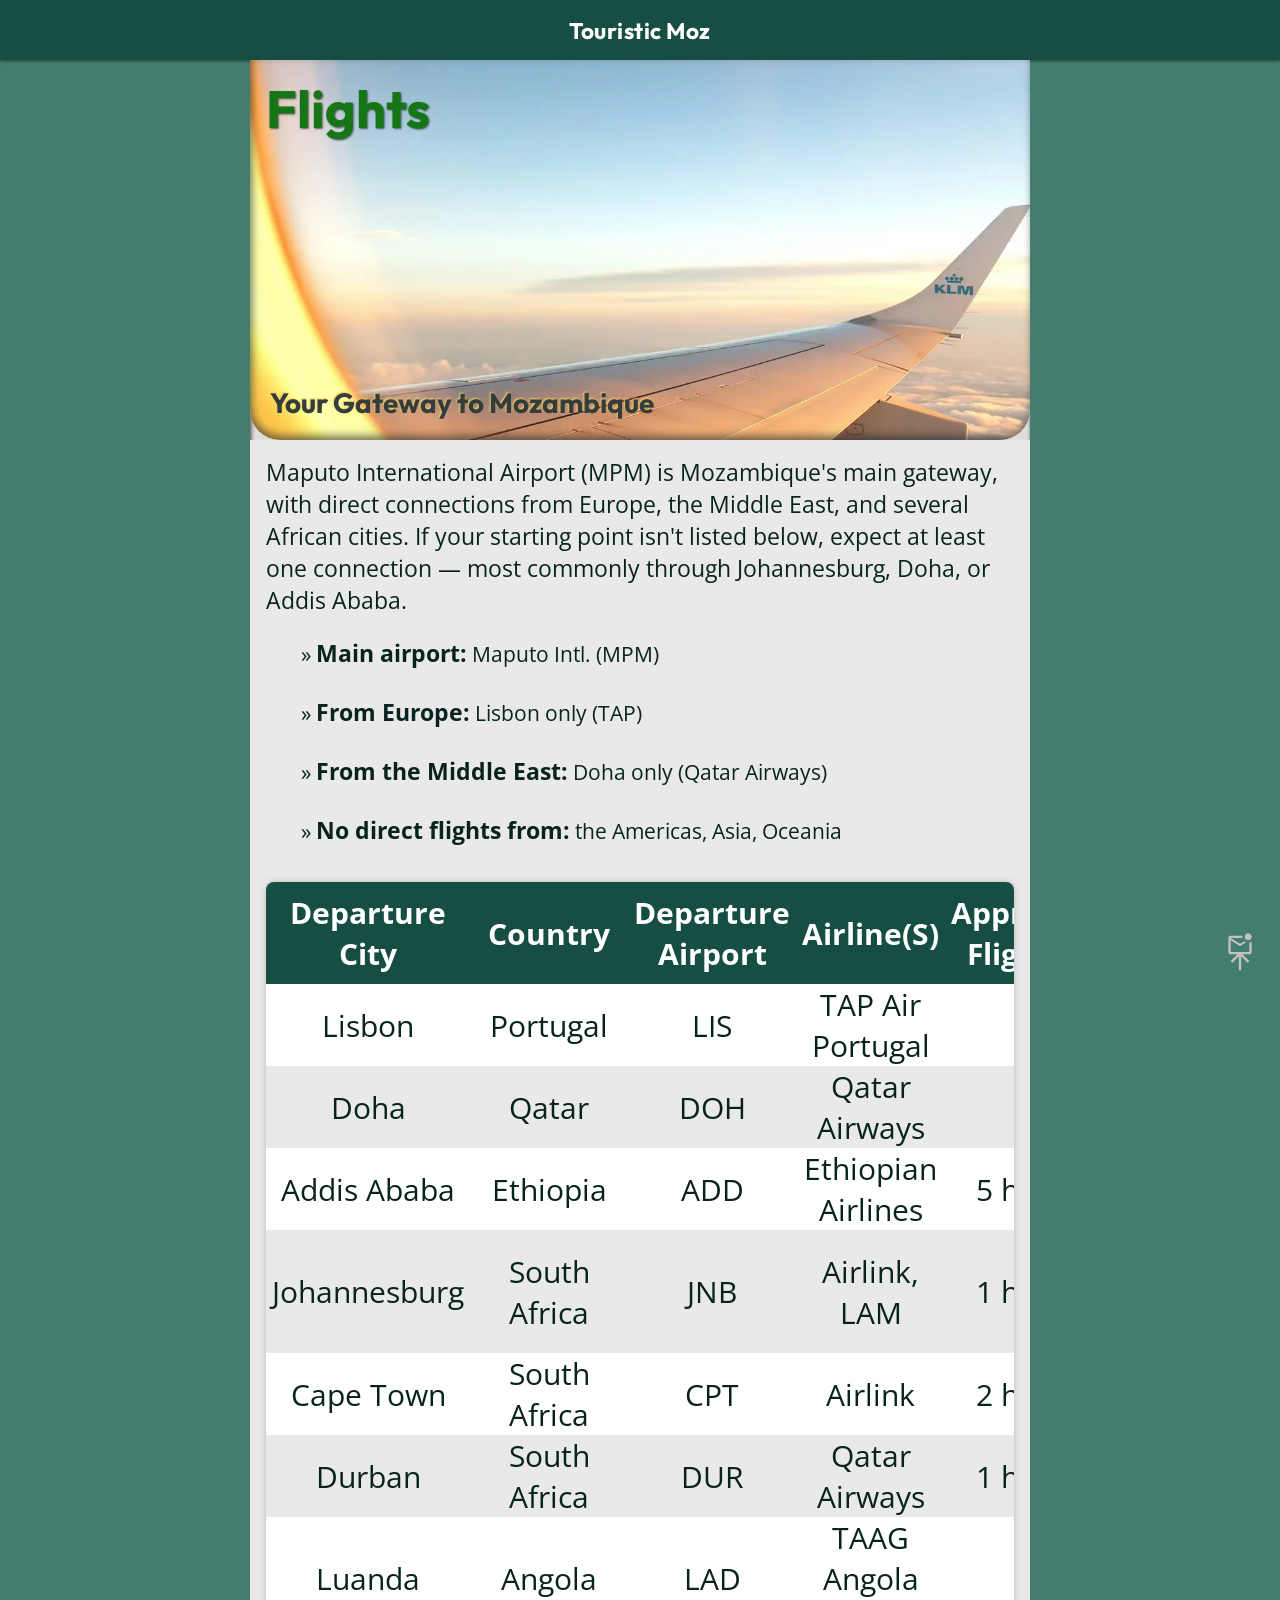
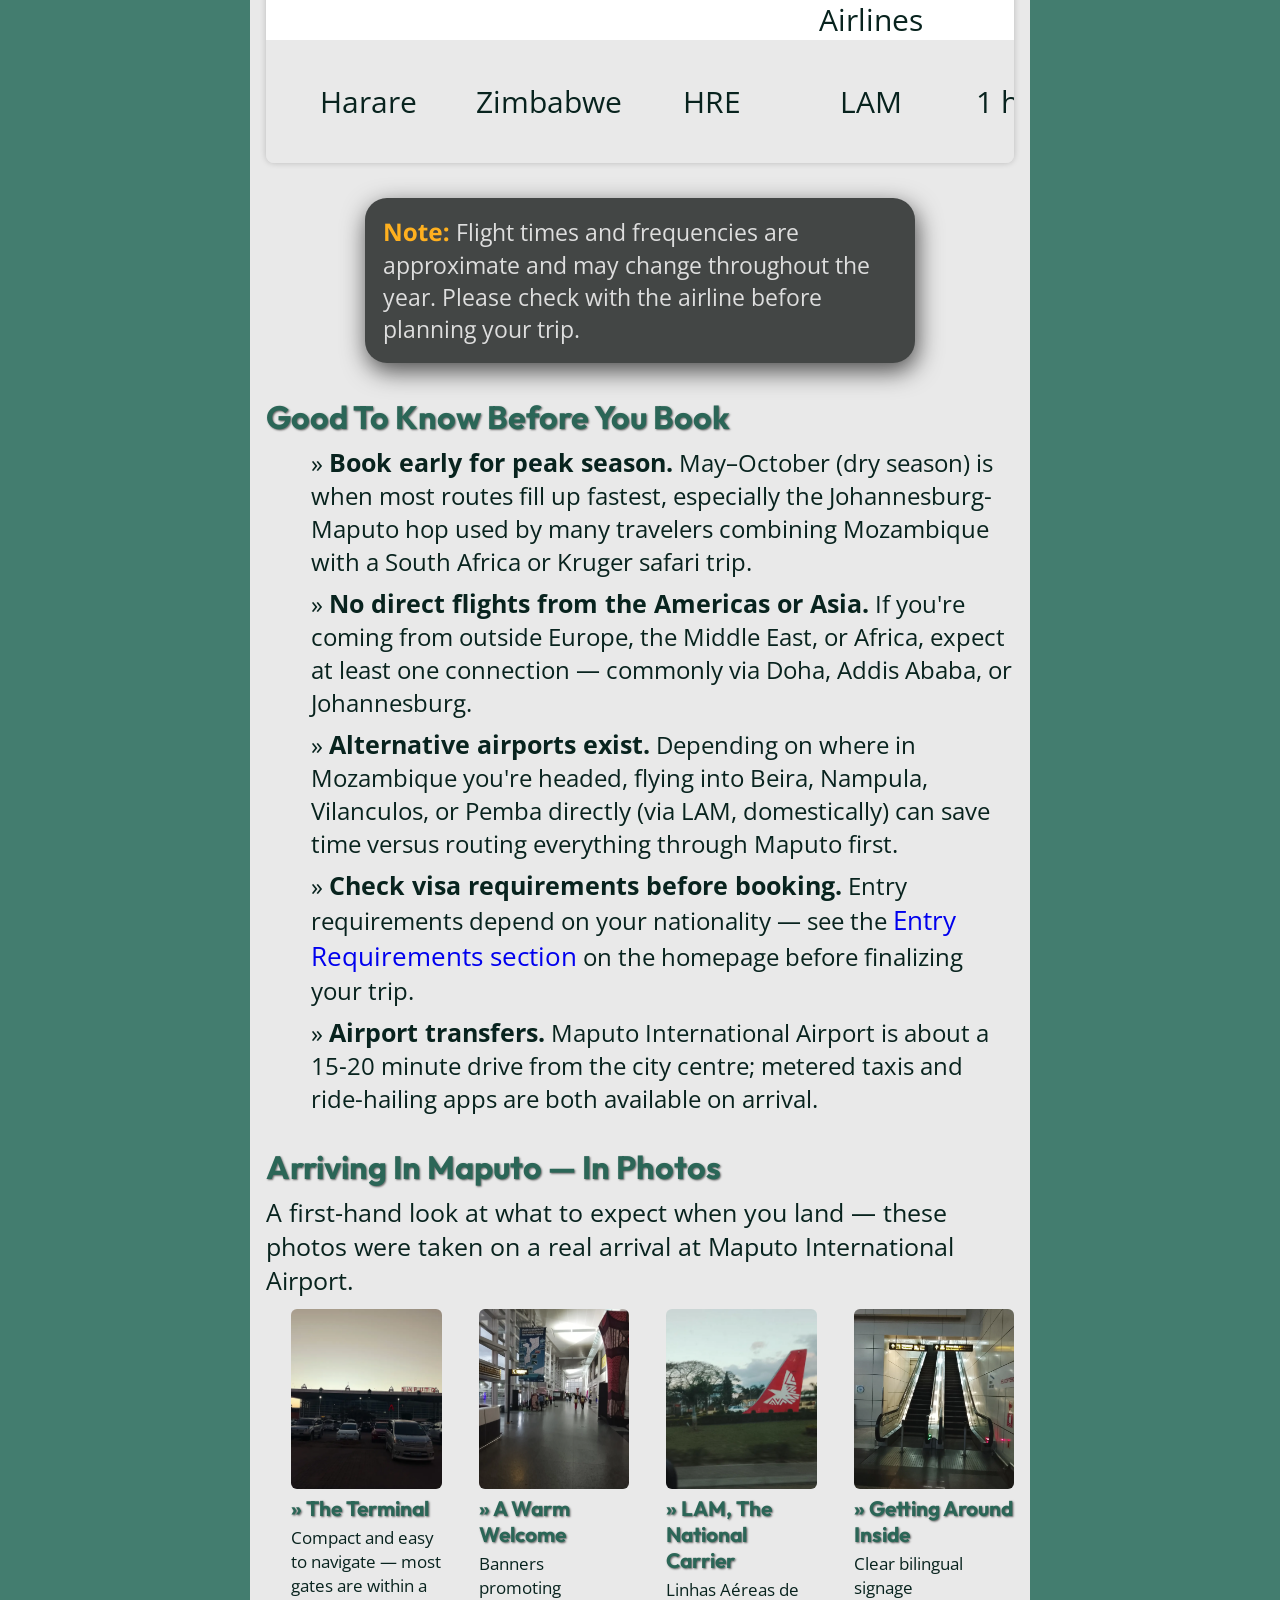
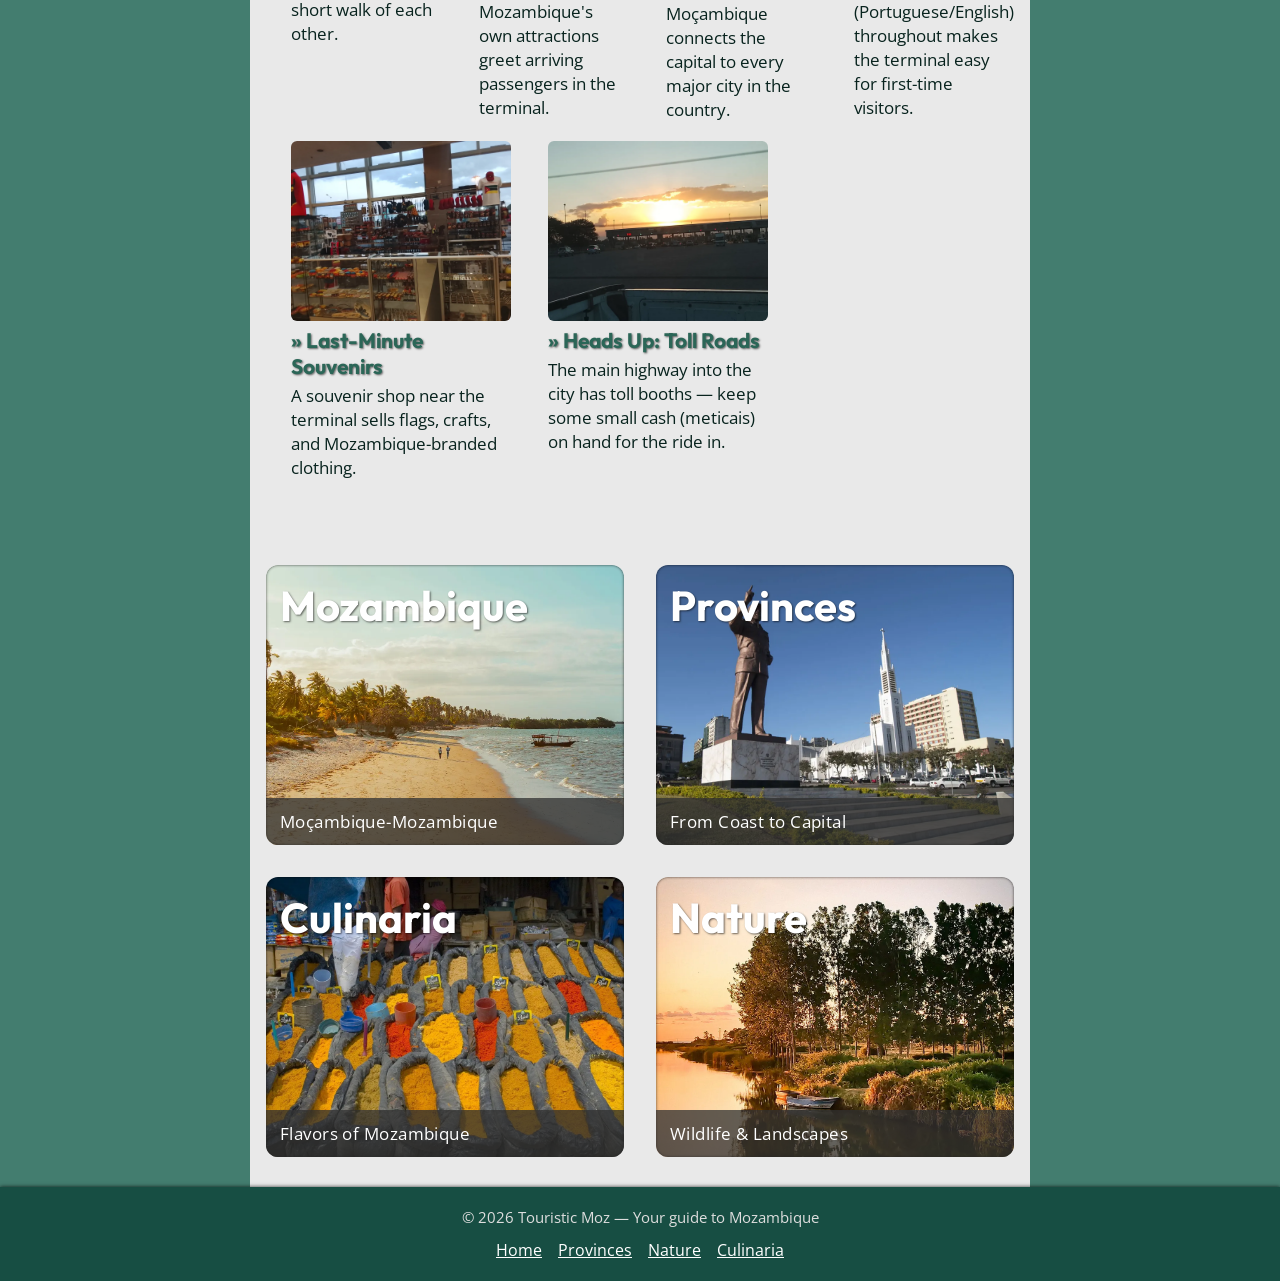
<file: paginas/directFligts_Table.html>
<!DOCTYPE html>
<html lang="en">

<head>
    <meta charset="UTF-8">
    <meta name="viewport" content="width=device-width, initial-scale=1.0">
    <meta name="description"
        content="Direct flight routes to Maputo, Mozambique from major cities worldwide, with approximate flight times and frequency.">
    <meta name="theme-color" content="#174e43">
    <link rel="canonical" href="https://touristicmoz.vercel.app/paginas/directFligts_Table.html">

    <meta property="og:type" content="website">
    <meta property="og:site_name" content="Touristic Moz">
    <meta property="og:title" content="Touristic Moz - Direct Flights to Mozambique">
    <meta property="og:description"
        content="Direct flight routes to Maputo, Mozambique from major cities worldwide, with approximate flight times and frequency.">
    <meta property="og:url" content="https://touristicmoz.vercel.app/paginas/directFligts_Table.html">
    <meta property="og:image" content="https://touristicmoz.vercel.app/imagens/maputo-airport-sign.webp">
    <meta property="og:locale" content="en_US">

    <meta name="twitter:card" content="summary_large_image">
    <meta name="twitter:title" content="Touristic Moz - Direct Flights to Mozambique">
    <meta name="twitter:description"
        content="Direct flight routes to Maputo, Mozambique from major cities worldwide, with approximate flight times and frequency.">
    <meta name="twitter:image" content="https://touristicmoz.vercel.app/imagens/maputo-airport-sign.webp">

    <title>Touristic Moz - Direct Flights to Mozambique</title>

    <link rel="icon" type="image/png" href="../imagens/logos/favicon-96x96.png" sizes="96x96" />
    <link rel="icon" type="image/svg+xml" href="../imagens/logos/favicon.svg" />
      <link rel="shortcut icon" href="../imagens/logos/favicon.ico" />
      <link rel="apple-touch-icon" sizes="180x180" href="../imagens/logos/apple-touch-icon.png" />
      <link rel="manifest" href="../imagens/logos/site.webmanifest" />

    <link rel="stylesheet" href="../styles/consts.css" media="all">
    <link rel="stylesheet" href="../styles/constsQ.css">
    <link rel="stylesheet" href="../styles/indexStyle.css">
    <link rel="stylesheet" href="../styles/mediaQ.css">
    <link rel="stylesheet" href="../styles/pageStyle.css">
</head>

<body>
    <div class="floatingIcons">

        <a>
            <div class="dev_message">
                <img src="../imagens/icons/unread_menssage.svg" alt="Back to top">
            </div>
        </a>
        <a href="#IdPageNav">
            <div class="fastNaving">
                <img src="../imagens/icons/arrow_up.svg" alt="Back to top">
            </div>
        </a>
    </div>

    <!-- Botão de voltar ao topo, igual em todas as páginas -->
    <nav class="naving">
        <a href="../index.html" class="navHome">Touristic Moz</a>
    </nav>
    <div class="contentBody">
        <header>
            <div class="hero" id="flights">
                <!-- TODO: troca esta imagem por uma relevante ao tema da página -->
                <h1><span class="myLogo">Flights</span></h1>
                <p>Your Gateway to Mozambique</p>
            </div>
        </header>
        <main>
            <p>
                Maputo International Airport (MPM) is Mozambique's main gateway, with direct
                connections from Europe, the Middle East, and several African cities. If your
                starting point isn't listed below, expect at least one connection — most
                commonly through Johannesburg, Doha, or Addis Ababa.
            </p>

            <ul class="quick-facts">
                <li><strong>Main airport:</strong> Maputo Intl. (MPM)</li>
                <li><strong>From Europe:</strong> Lisbon only (TAP)</li>
                <li><strong>From the Middle East:</strong> Doha only (Qatar Airways)</li>
                <li><strong>No direct flights from:</strong> the Americas, Asia, Oceania</li>
            </ul>

            <div class="table-container">
                <table class="flight-table">
                    <thead>
                        <tr>
                            <th>Departure City</th>
                            <th>Country</th>
                            <th>Departure Airport</th>
                            <th>Airline(s)</th>
                            <th>Approximate Flight Time</th>
                            <th>Frequency</th>
                        </tr>
                    </thead>

                    <tbody>
                        <tr>
                            <td>Lisbon</td>
                            <td>Portugal</td>
                            <td>LIS</td>
                            
                            <td>TAP Air Portugal</td>
                            <td>11 h</td>
                            <td>3 times per week</td>
                        </tr>

                        <tr>
                            <td>Doha</td>
                            <td>Qatar</td>
                            <td>DOH</td>
                            
                            <td>Qatar Airways</td>
                            <td>8 h</td>
                            <td>Daily</td>
                        </tr>

                        <tr>
                            <td>Addis Ababa</td>
                            <td>Ethiopia</td>
                            <td>ADD</td>
                            
                            <td>Ethiopian Airlines</td>
                            <td>5 h 20 min</td>
                            <td>Daily</td>
                        </tr>

                        <tr>
                            <td>Johannesburg</td>
                            <td>South Africa</td>
                            <td>JNB</td>
                            
                            <td>Airlink, LAM</td>
                            <td>1 h 10 min</td>
                            <td>Multiple flights per day</td>
                        </tr>

                        <tr>
                            <td>Cape Town</td>
                            <td>South Africa</td>
                            <td>CPT</td>
                            
                            <td>Airlink</td>
                            <td>2 h 50 min</td>
                            <td>Daily</td>
                        </tr>

                        <tr>
                            <td>Durban</td>
                            <td>South Africa</td>
                            <td>DUR</td>
                            
                            <td>Qatar Airways</td>
                            <td>1 h 10 min</td>
                            <td>3 times per week</td>
                        </tr>

                        <tr>
                            <td>Luanda</td>
                            <td>Angola</td>
                            <td>LAD</td>
                            
                            <td>TAAG Angola Airlines</td>
                            <td>4 h</td>
                            <td>Several times per week</td>
                        </tr>

                        <tr>
                            <td>Harare</td>
                            <td>Zimbabwe</td>
                            <td>HRE</td>
                            
                            <td>LAM</td>
                            <td>1 h 40 min</td>
                            <td>Several times per week</td>
                        </tr>
                    </tbody>
                </table>
            </div>
            <p class="important">
                <strong>Note:</strong> Flight times and frequencies are approximate and may change throughout the year.
                Please check with the airline before planning your trip.
            </p>

            <section class="flight-tips">
                <h3>Good to Know Before You Book</h3>
                <ul>
                    <li>
                        <strong>Book early for peak season.</strong> May–October (dry season) is
                        when most routes fill up fastest, especially the Johannesburg-Maputo hop
                        used by many travelers combining Mozambique with a South Africa or Kruger
                        safari trip.
                    </li>
                    <li>
                        <strong>No direct flights from the Americas or Asia.</strong> If you're
                        coming from outside Europe, the Middle East, or Africa, expect at least
                        one connection — commonly via Doha, Addis Ababa, or Johannesburg.
                    </li>
                    <li>
                        <strong>Alternative airports exist.</strong> Depending on where in
                        Mozambique you're headed, flying into Beira, Nampula, Vilanculos, or Pemba
                        directly (via LAM, domestically) can save time versus routing everything
                        through Maputo first.
                    </li>
                    <li>
                        <strong>Check visa requirements before booking.</strong> Entry
                        requirements depend on your nationality — see the
                        <a href="../index.html#title_entry">Entry Requirements section</a> on the
                        homepage before finalizing your trip.
                    </li>
                    <li>
                        <strong>Airport transfers.</strong> Maputo International Airport is about
                        a 15-20 minute drive from the city centre; metered taxis and ride-hailing
                        apps are both available on arrival.
                    </li>
                </ul>
            </section>

            <section class="arriving-maputo">
                <h3>Arriving in Maputo — In Photos</h3>
                <p>
                    A first-hand look at what to expect when you land — these photos were taken
                    on a real arrival at Maputo International Airport.
                </p>
                <ul class="other-attractions">
                    <li>
                        <img src="../imagens/maputo-airport-sign.webp"
                            alt="Maputo International Airport terminal building at dusk" loading="lazy">
                        <h5>The Terminal</h5>
                        <p>Compact and easy to navigate — most gates are within a short walk of
                            each other.</p>
                    </li>
                    <li>
                        <img src="../imagens/maputo-airport-tourism-banner.webp"
                            alt="Tourism banner inside Maputo International Airport" loading="lazy">
                        <h5>A Warm Welcome</h5>
                        <p>Banners promoting Mozambique's own attractions greet arriving
                            passengers in the terminal.</p>
                    </li>
                    <li>
                        <img src="../imagens/maputo-airport-lam-tail.webp"
                            alt="LAM Mozambique Airlines tail fin displayed outside the airport"
                            loading="lazy">
                        <h5>LAM, the National Carrier</h5>
                        <p>Linhas Aéreas de Moçambique connects the capital to every major city
                            in the country.</p>
                    </li>
                    <li>
                        <img src="../imagens/maputo-airport-escalators.webp"
                            alt="Escalators with signage for restaurants, shops and airline companies"
                            loading="lazy">
                        <h5>Getting Around Inside</h5>
                        <p>Clear bilingual signage (Portuguese/English) throughout makes the
                            terminal easy for first-time visitors.</p>
                    </li>
                    <li>
                        <img src="../imagens/maputo-airport-souvenir-shop.webp"
                            alt="Souvenir shop with Mozambique-branded items at the airport"
                            loading="lazy">
                        <h5>Last-Minute Souvenirs</h5>
                        <p>A souvenir shop near the terminal sells flags, crafts, and
                            Mozambique-branded clothing.</p>
                    </li>
                    <li>
                        <img src="../imagens/maputo-highway-toll.webp"
                            alt="Toll booth on the highway between Maputo airport and the city"
                            loading="lazy">
                        <h5>Heads Up: Toll Roads</h5>
                        <p>The main highway into the city has toll booths — keep some small
                            cash (meticais) on hand for the ride in.</p>
                    </li>
                </ul>
            </section>
        </main>
        
            <aside>

                <a href="../index.html" rel="next">
                  <section class="categoria" id="idMainPage">
                        <h2>Mozambique</h2>
                        <div class="breveMensagem">
                              <p>Moçambique-Mozambique</p>
                        </div>
                  </section>
            </a>

            <a href="provincias.html" rel="next">
                <section class="categoria" id="idProvinciasCard">
                    <h2>Provinces</h2>
                    <div class="breveMensagem">
                        <p>From Coast to Capital</p>
                    </div>
                </section>
            </a>

            <a href="culinaria.html" rel="next">
                <section class="categoria" id="idCulinariaCard">
                    <h2>Culinaria</h2>
                    <div class="breveMensagem">
                        <p>
                            Flavors of Mozambique
                        </p>
                    </div>
                </section>
            </a>
            <a href="natureza.html" rel="next">
                <section class="categoria" id="idNaturezaCard">
                    <h2>Nature</h2>
                    <div class="breveMensagem">
                        <p>
                            Wildlife &amp; Landscapes
                        </p>
                    </div>
                </section>
            </a>
        </aside>
    </div>
    <footer class="footer">
        <p>© 2026 Touristic Moz — Your guide to Mozambique</p>
        <nav class="footerNav">
            <a href="../index.html">Home</a>
            <a href="provincias.html">Provinces</a>
            <a href="natureza.html">Nature</a>
            <a href="culinaria.html">Culinaria</a>
        </nav>
    </footer>
    <script src="../js/tools.js"></script>
</body>

</html>
</file>
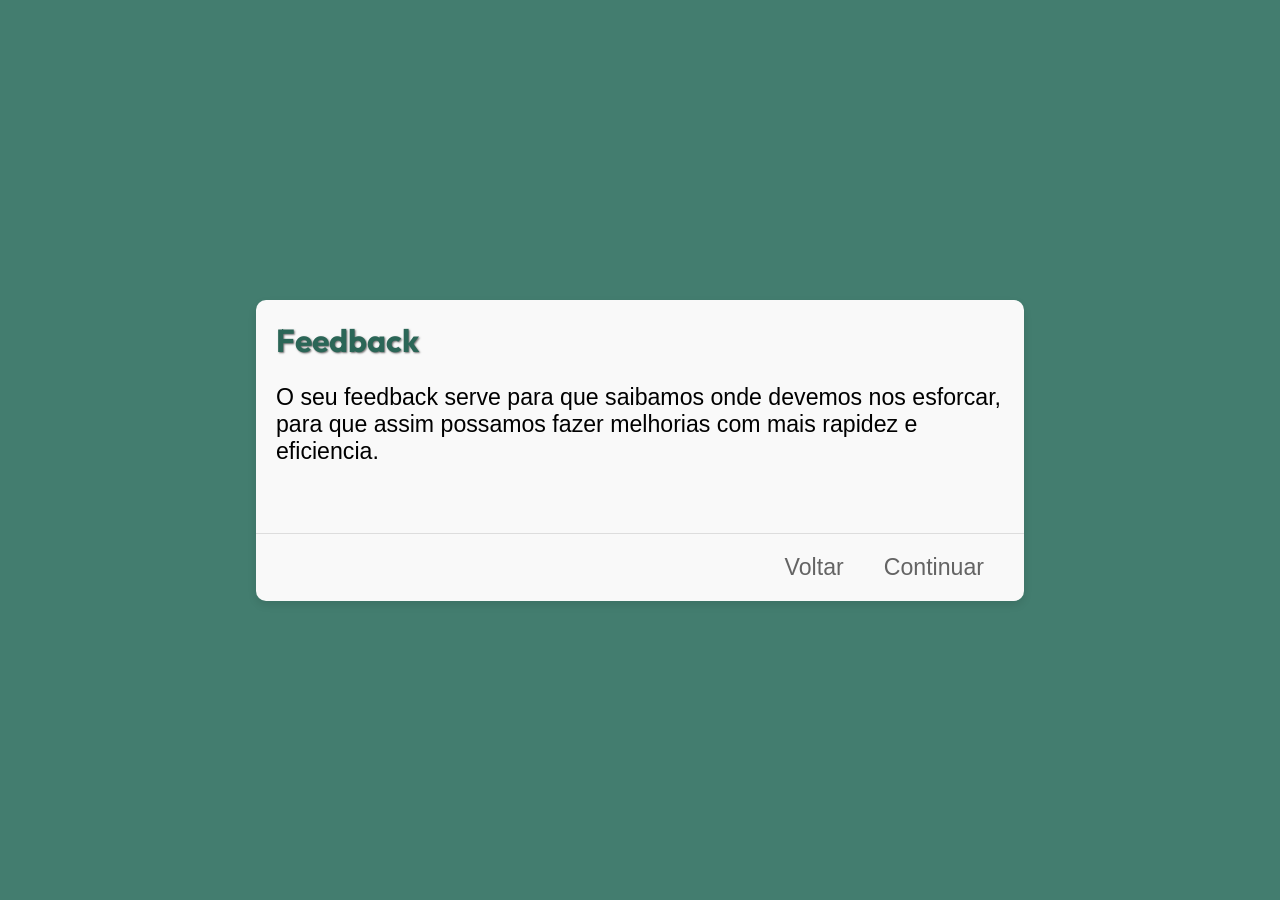
<file: paginas/givingFeedback.html>
<!DOCTYPE html>
<html lang="en">

<head>
      <meta charset="UTF-8">
      <meta name="viewport" content="width=device-width, initial-scale=1.0">
      <!-- TODO: escreve uma descrição real de 1-2 frases sobre esta página -->
      <meta name="description" content="Descrição breve desta página do Touristic Moz.">
      <!-- TODO: muda o título -->
      <title>Touristic Moz - Nome Da Página</title>

      <link rel="icon" type="image/png" href="../imagens/logos/favicon-96x96.png" sizes="96x96" />
    <link rel="icon" type="image/svg+xml" href="../imagens/logos/favicon.svg" />
    <link rel="shortcut icon" href="../imagens/logos/favicon.ico" />
    <link rel="apple-touch-icon" sizes="180x180" href="../imagens/logos/apple-touch-icon.png" />
    <link rel="manifest" href="../imagens/logos/site.webmanifest" />

      <link rel="stylesheet" href="../styles/consts.css" media="all">
      <link rel="stylesheet" href="../styles/constsQ.css">
      <link rel="stylesheet" href="../styles/indexStyle.css">
      <link rel="stylesheet" href="../styles/mediaQ.css">
      <link rel="stylesheet" href="../styles/pageStyle.css">
      <style>
            *{
                  transition: 
                  width 0.2s ease;
            }
            body {
                  font-family: Arial, sans-serif;
                  background-color: var(--background-color);
                  margin: 0;
                  padding: 0;
                  width: 100vw;
                  height: 100vh;
                  display: flex;
                  justify-content: center;
                  align-items: center;
            }
            .dialog {
                  max-width: 80%;
                  border-radius: 10px;
                  background: var(--dialog-background);
                  box-shadow: 0 4px 8px rgba(0, 0, 0, 0.1);
            }
            .dialog_content {
                  padding: 20px 15px;
            }
            .dialog_buttons {
                  display: flex;
                  justify-content: flex-end;
                  padding: 10px 20px;
                  border-top: 1px solid #ddd;
            }
            .dialog_buttons button {
                  border: none;
                  background-color: transparent;
                  color: rgb(100, 100, 100);
                  padding: 10px 20px;
                  cursor: pointer;
                  transition: all 0.3s ease-out;
            }
            .dialog_buttons button:hover {
                  font-weight: bold;
                  color: rgb(0, 0, 0);
                  transform: scale(1.05);
            }
            @media (max-width: 600px) {
                  .dialog {
                        width: 90%;
                  }
                  .dialog_content {
                        padding: 15px;
                  }
                  .dialog_buttons {
                        padding: 10px 15px;
                        flex-direction: column;
                        align-items: stretch;
                  }

            }
            @media (min-width: 601px) {
                  .dialog {
                        width: 60%;
                  }
                  .dialog_content {
                        padding: 20px;
                  }
                  .dialog_buttons {
                        flex-direction: row;
                        justify-content: flex-end;
                  }
            }
      </style>
</head>

<body>
      <div class="dialog">
            <div class="dialog_content">
                  <h2>Feedback</h2>
                  <br>
                  <p>O seu feedback serve para que saibamos onde devemos nos esforcar, para que assim possamos fazer melhorias com mais rapidez e eficiencia.</p>
                  <br>
                  <br>
            </div>
            <div class="dialog_buttons">
                  <button class="close-dialog">Voltar</button>
                  <button class="go-dialog">Continuar</button>
            </div>
      </div>
     
      <div class="dialog">
            <div class="dialog_content">
                  <h2>Feedback 2</h2>
                  <br>
                  <p>O seu feedback serve para que saibamos onde devemos nos esforcar, para que assim possamos fazer melhorias com mais rapidez e eficiencia.</p>
                  <br>
                  <br>
            </div>
            <div class="dialog_buttons">
                  <button class="close-dialog">Voltar</button>
                  <button class="go-dialog">Continuar</button>
            </div>
      </div>

      <div class="dialog">
            <div class="dialog_content">
                  <h2>Feedback 3</h2>
                  <br>
                  <p>O seu feedback serve para que saibamos onde devemos nos esforcar, para que assim possamos fazer melhorias com mais rapidez e eficiencia.</p>
                  <br>
                  <br>
            </div>
            <div class="dialog_buttons">
                  <button class="close-dialog">Voltar</button>
                  <button class="go-dialog">Continuar</button>
            </div>
      </div>
      <script src="../js/tools.js"></script>
      <script>
            const dialogs = document.querySelectorAll('.dialog');
            dialogs.forEach((dialog, index) => {
                  if (index !== 0) {
                        dialog.style.display = 'none';
                  }
            });

            function closeDialog(index) {
                  const dialog = document.querySelectorAll('.dialog');
                  dialog[index].style.display = 'none';
            }

            document.querySelectorAll('.close-dialog').forEach((button, index) => {
                  if (index === 0) {
                        button.addEventListener('click', () => {
                              window.history.back();
                        });
                  }
                  button.addEventListener('click', () => {
                        closeDialog(index);
                  });
            });

            function showNextDialog(index) {
                  const dialog = document.querySelectorAll('.dialog');
                  if (index < dialog.length) {
                        dialog[index].style.display = 'block';
                  }
            }

            document.querySelectorAll('.go-dialog').forEach((button, index) => {
                  button.addEventListener('click', () => {
                        if (index === dialogs.length - 1) {
                              window.history.back();
                              return;
                        }
                        closeDialog(index);
                        showNextDialog(index+1);
                  });
            });
      </script>
</body>

</html>
</file>
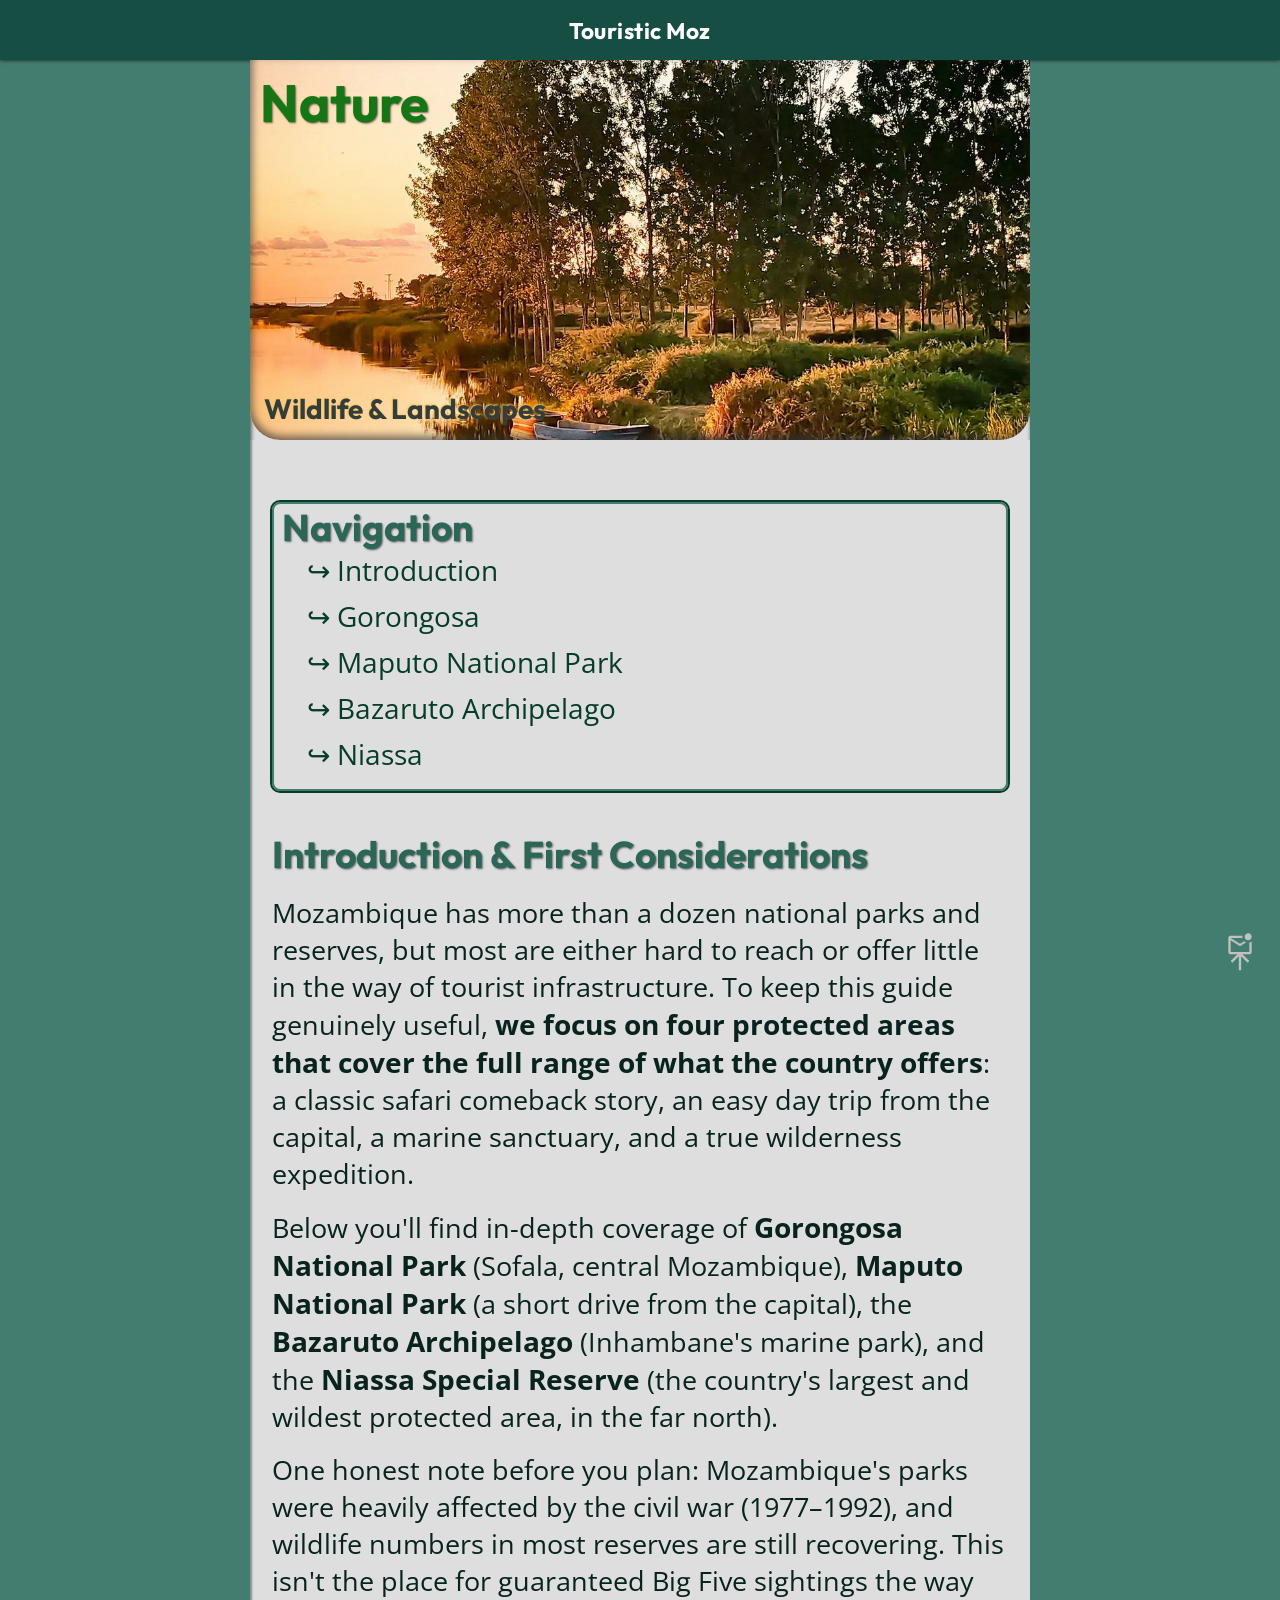
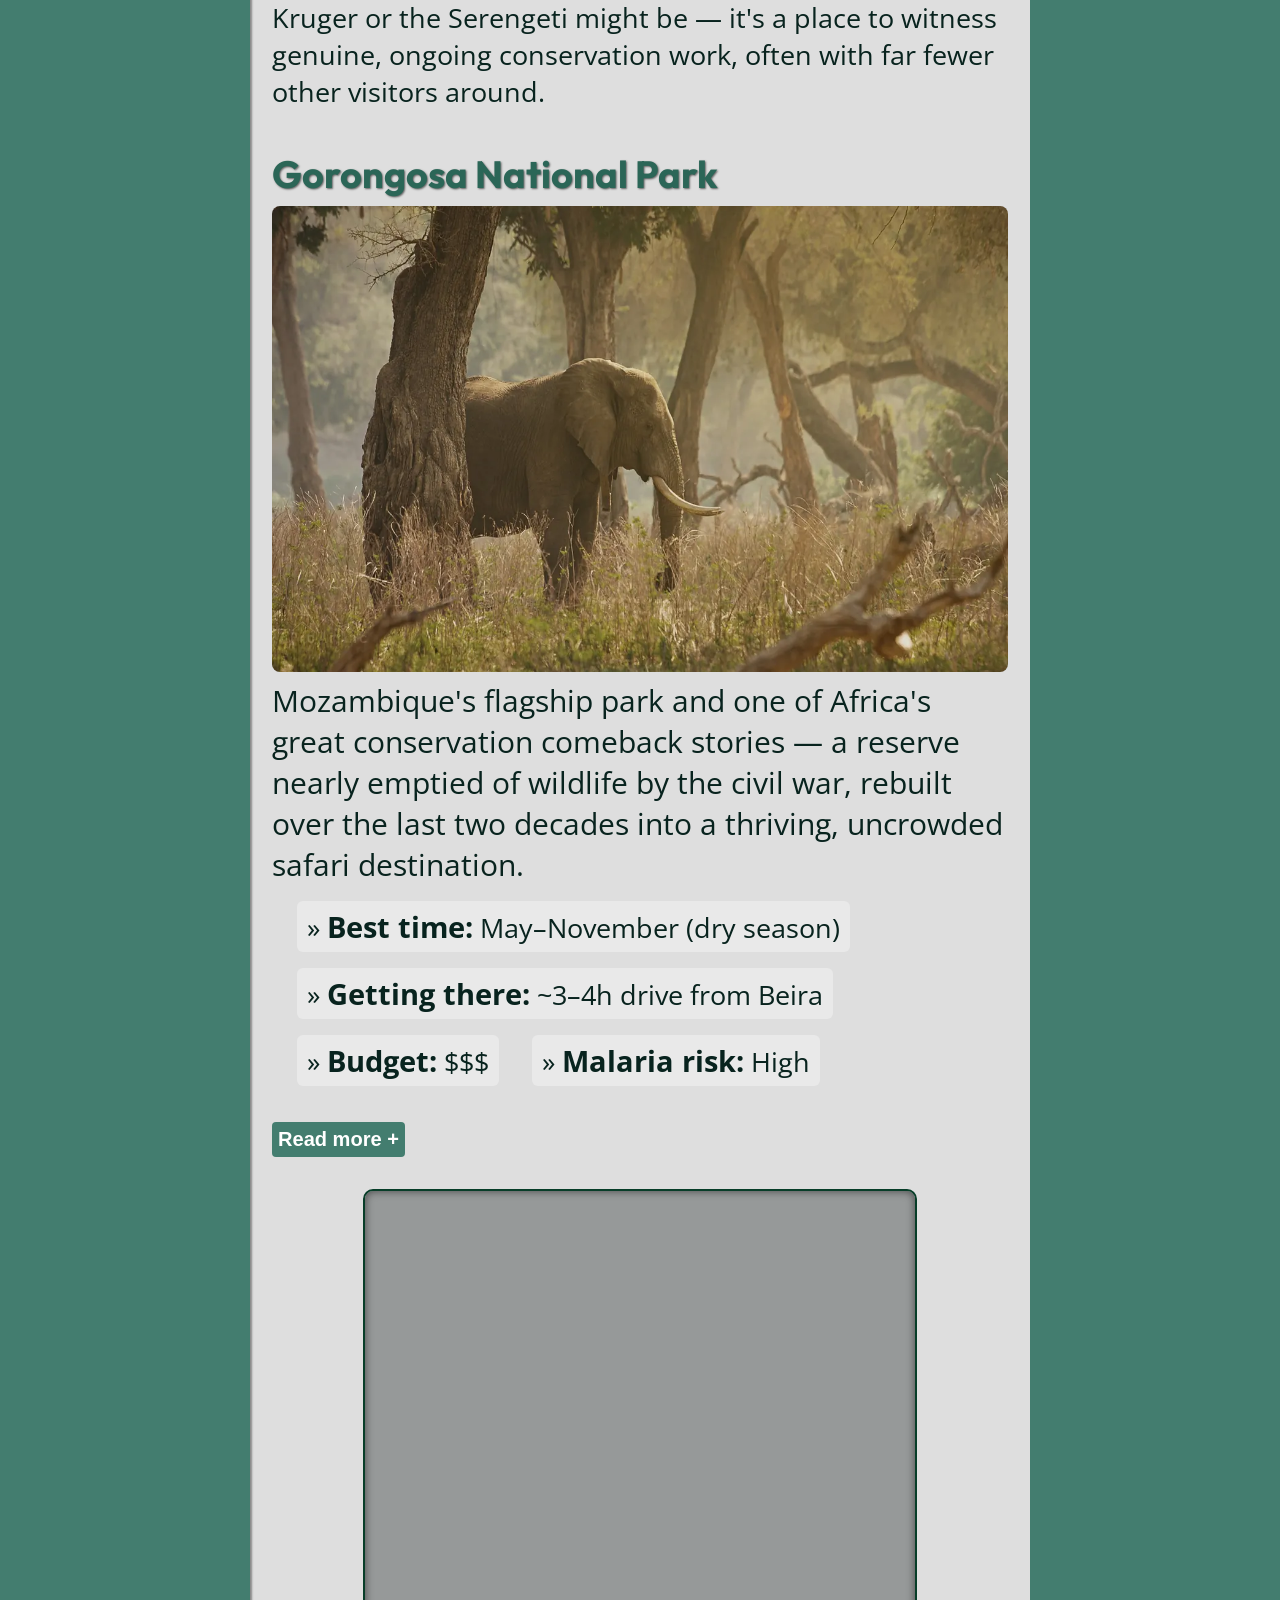
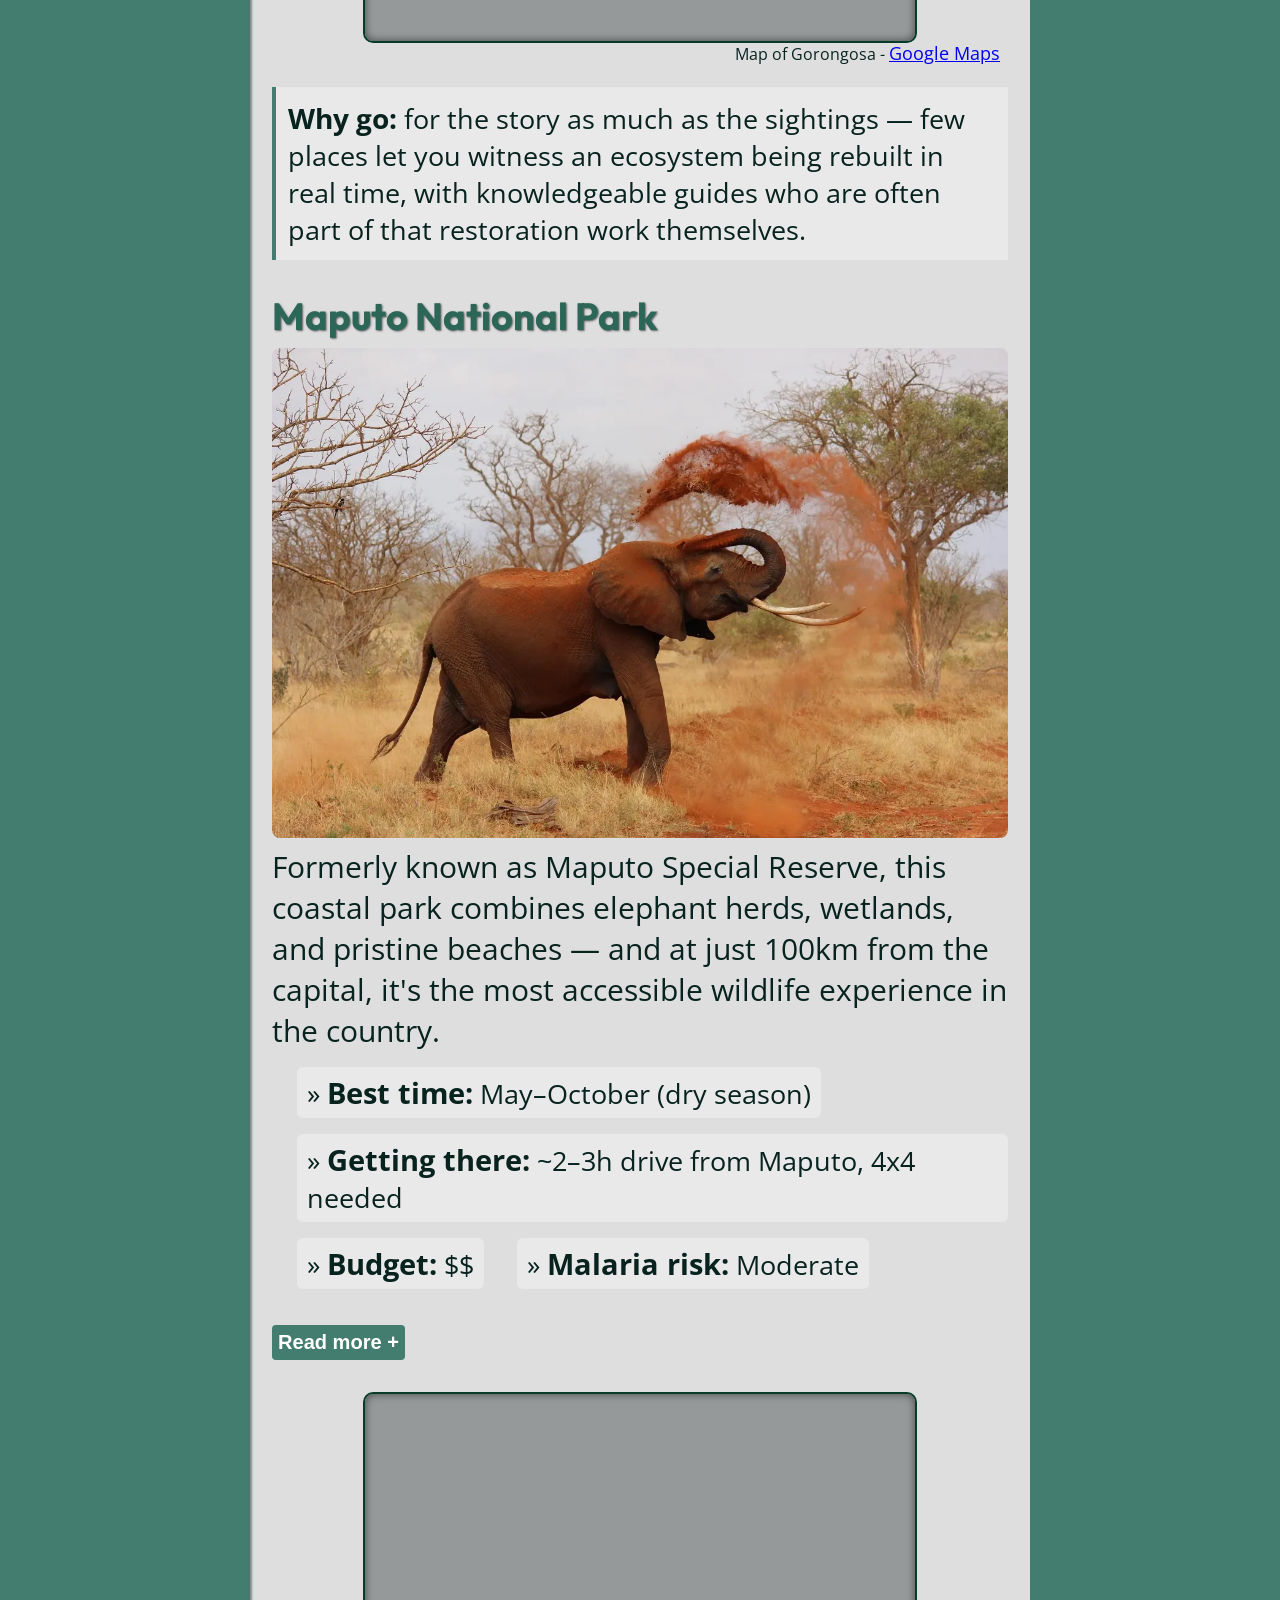
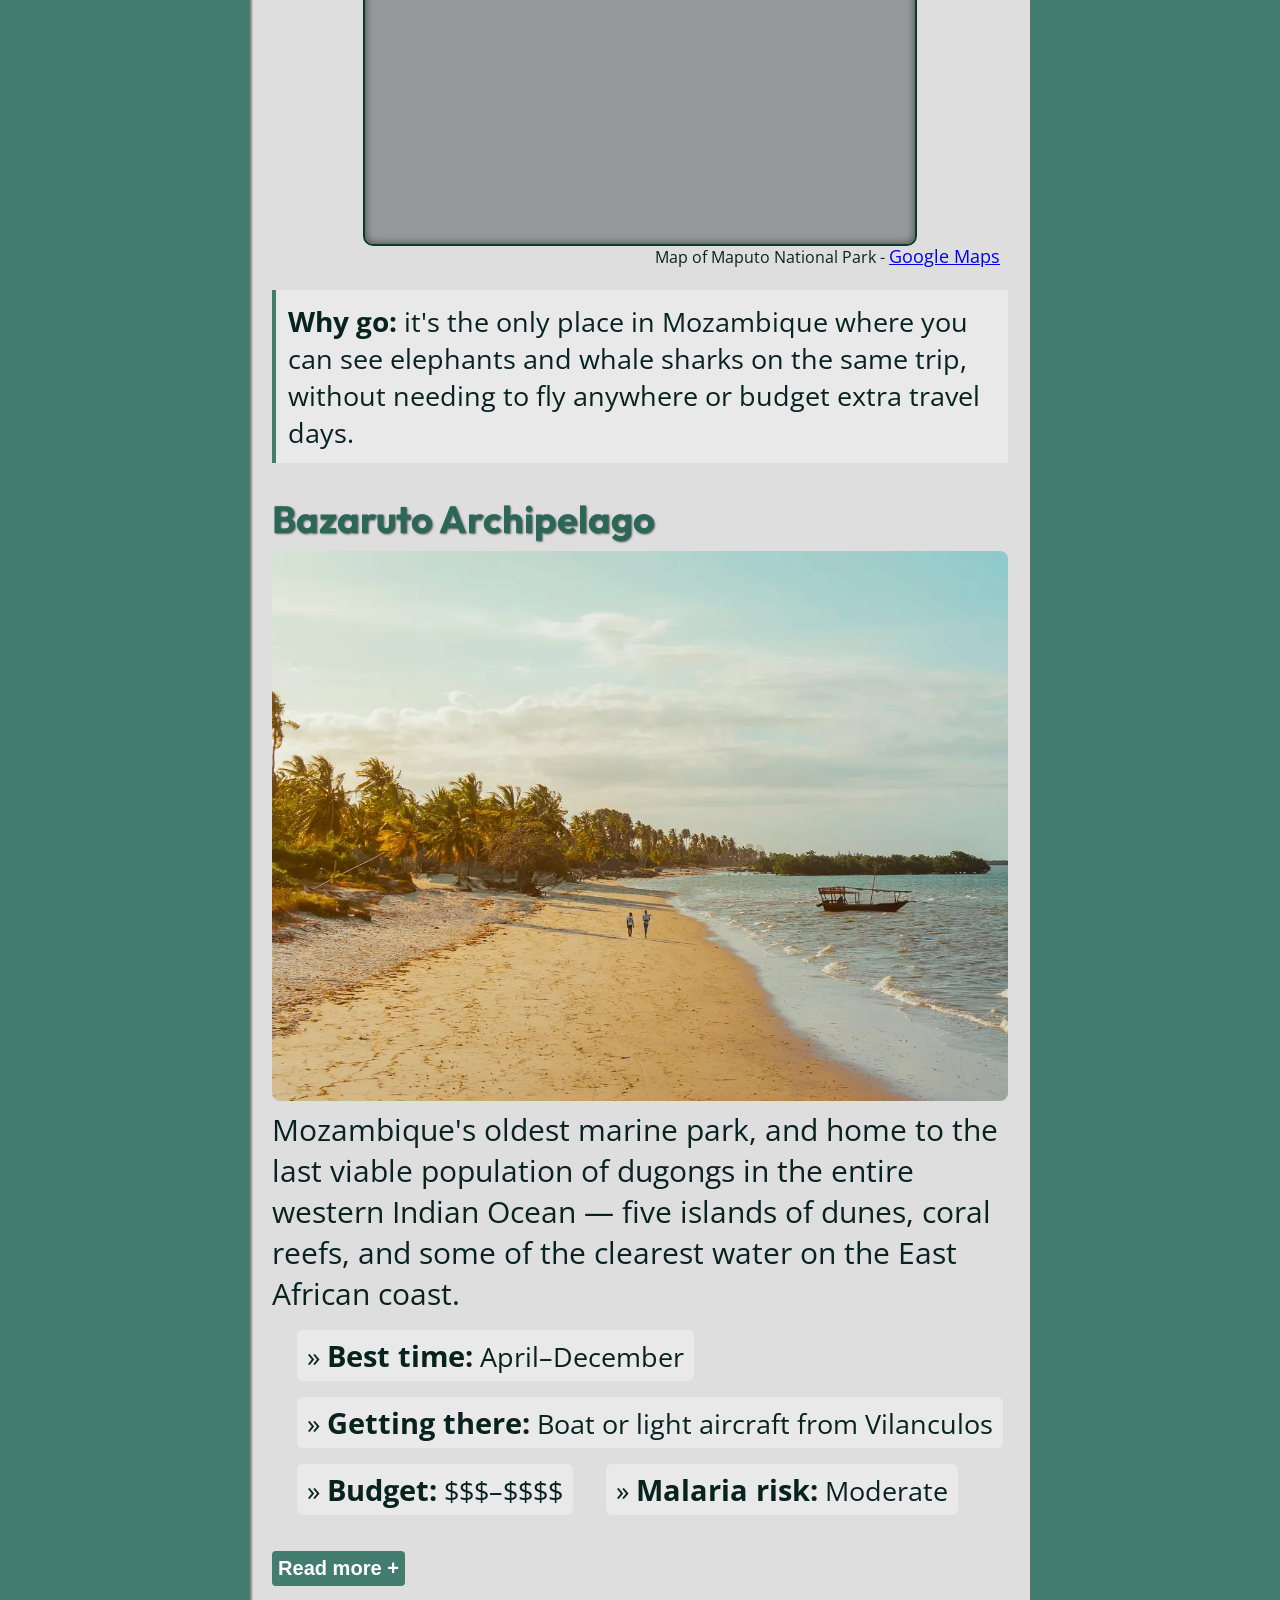
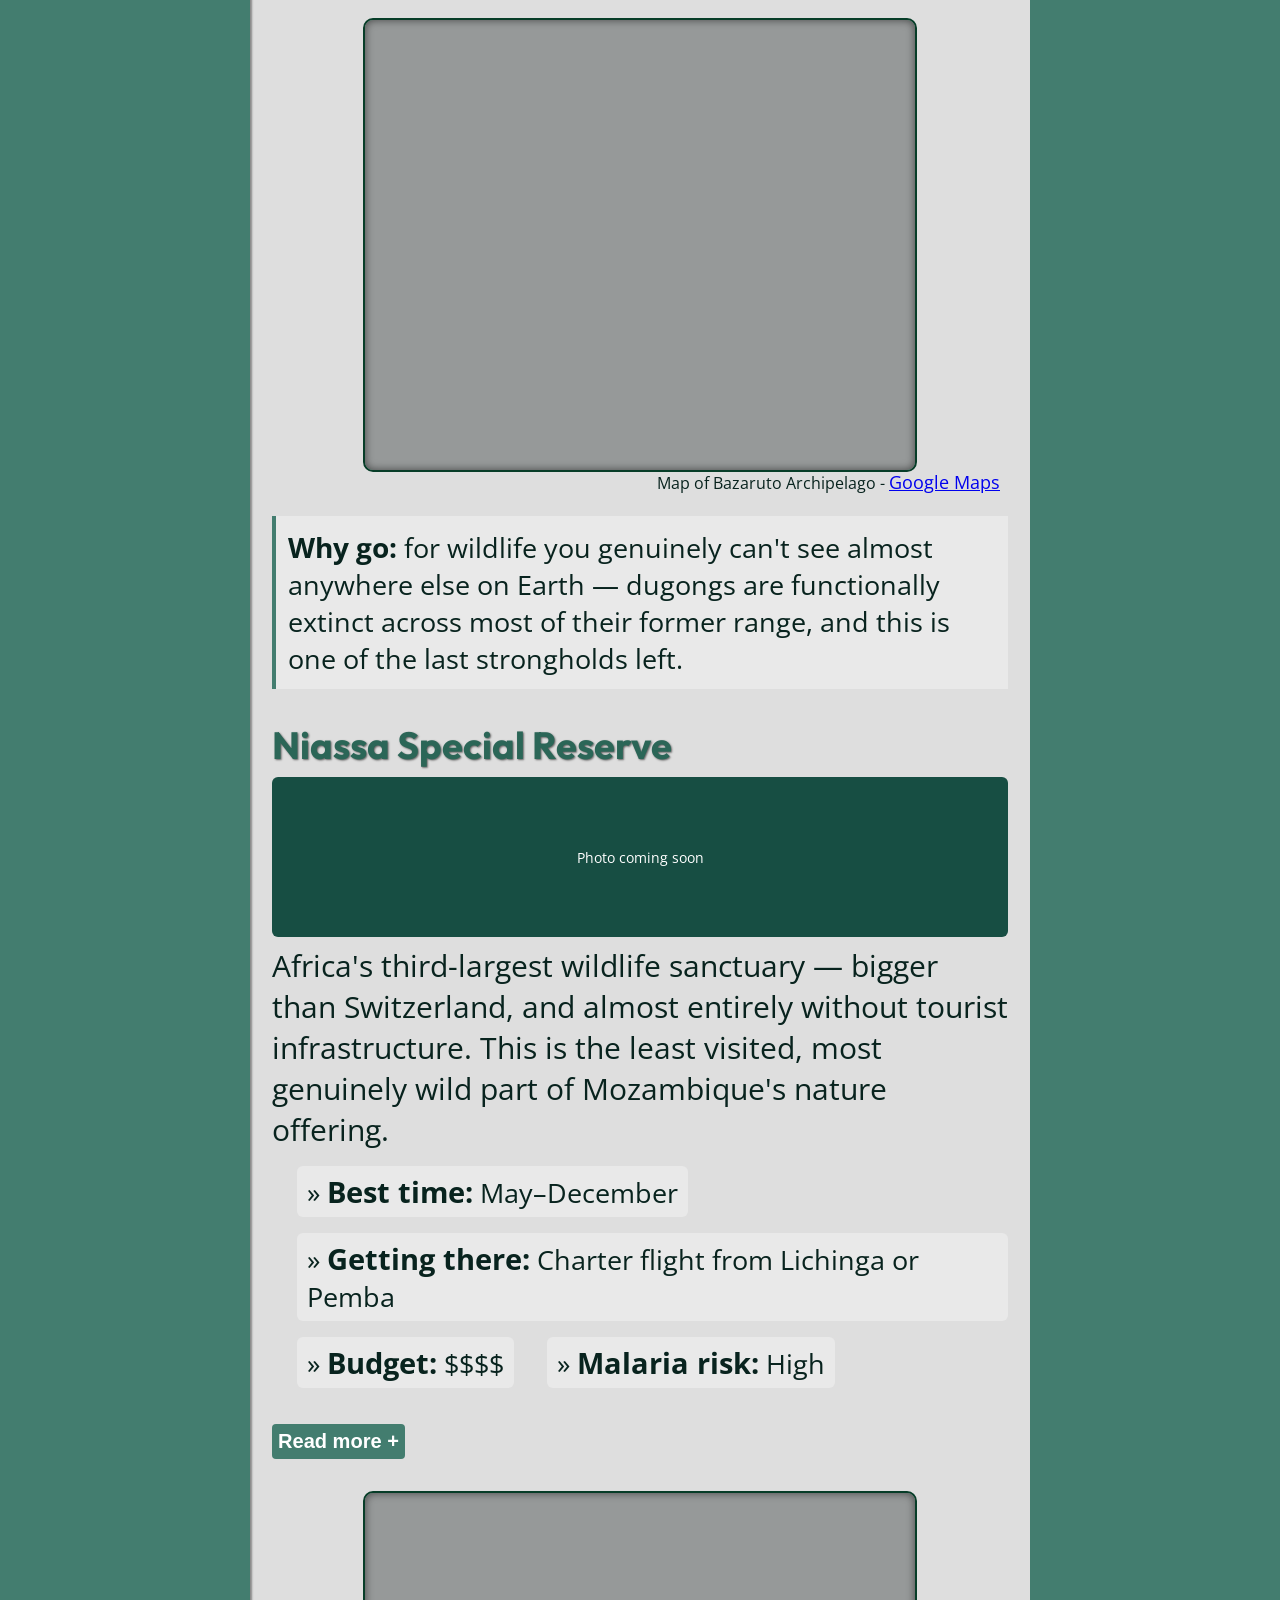
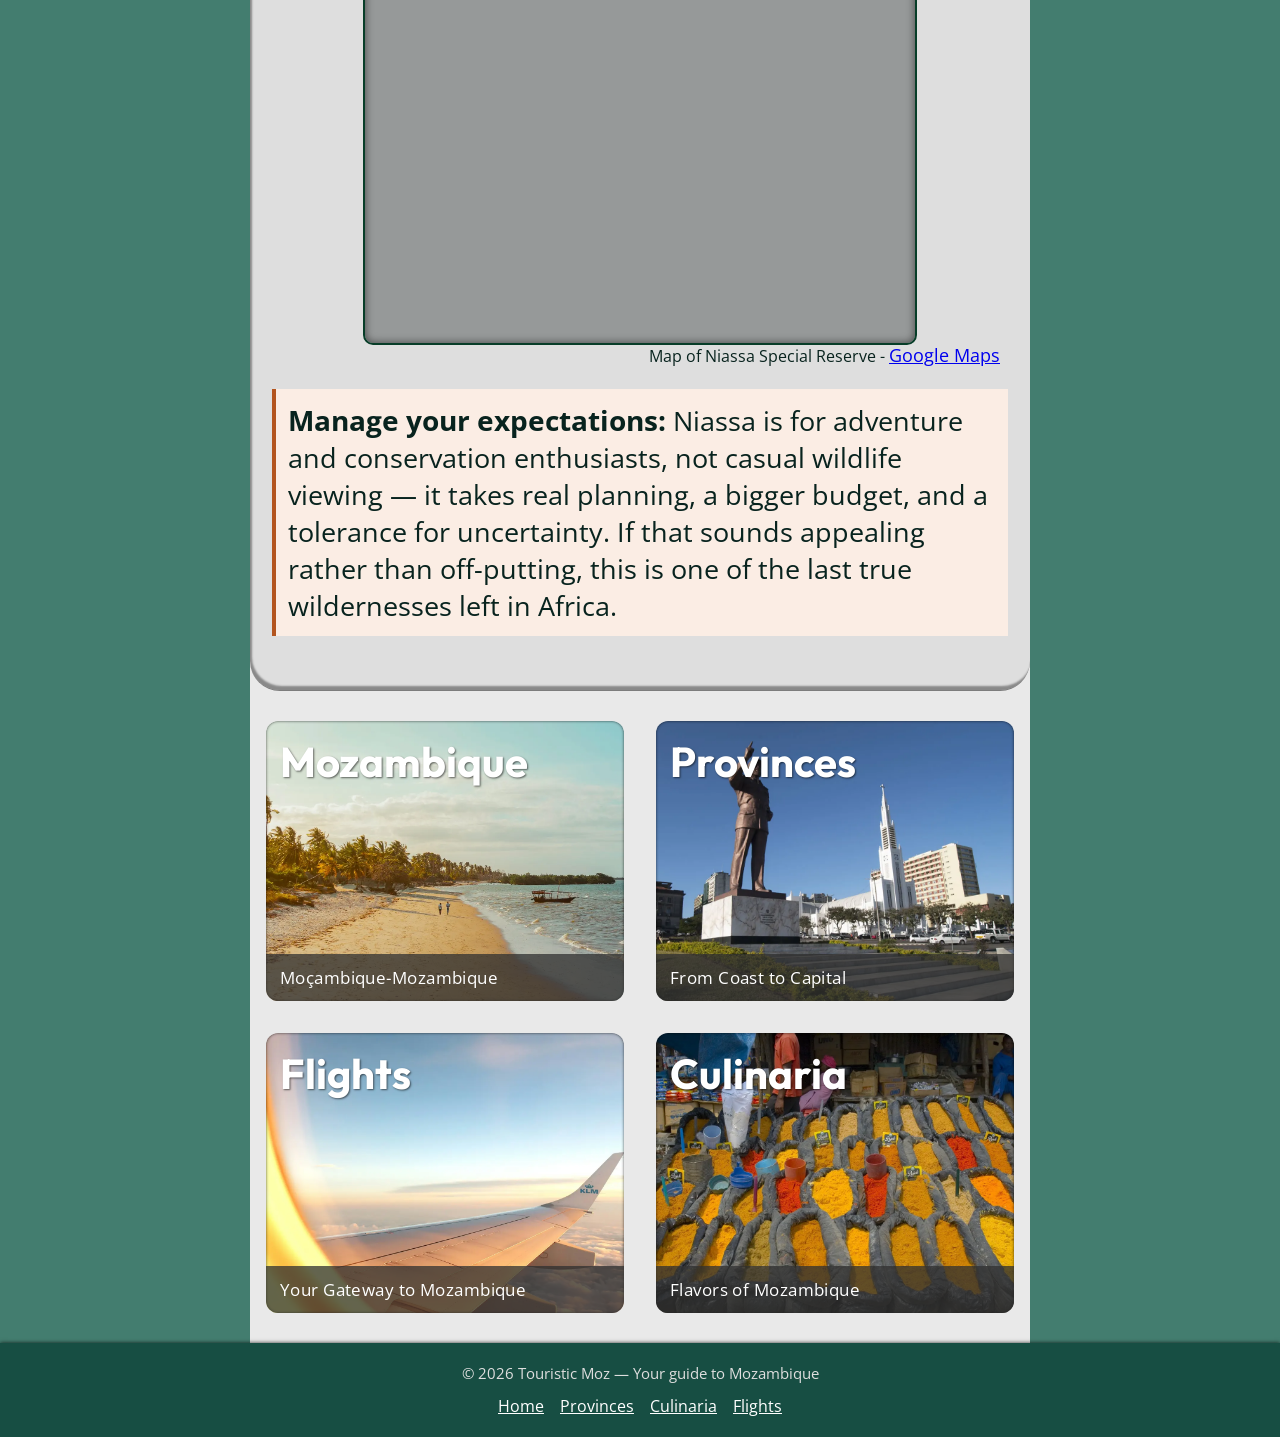
<file: paginas/natureza.html>
<!DOCTYPE html>
<html lang="en">

<head>
      <meta charset="UTF-8">
      <meta name="viewport" content="width=device-width, initial-scale=1.0">
      <meta name="description"
            content="A tourist's guide to Mozambique's wildlife: Gorongosa, Maputo National Park, Bazaruto Archipelago, and Niassa — what to see, when to go, and how to get there.">
      <meta name="theme-color" content="#174e43">
      <link rel="canonical" href="https://touristicmoz.vercel.app/paginas/natureza.html">

      <meta property="og:type" content="website">
      <meta property="og:site_name" content="Touristic Moz">
      <meta property="og:title" content="Touristic Moz - Nature">
      <meta property="og:description"
            content="A tourist's guide to Mozambique's wildlife: Gorongosa, Maputo National Park, Bazaruto Archipelago, and Niassa — what to see, when to go, and how to get there.">
      <meta property="og:url" content="https://touristicmoz.vercel.app/paginas/natureza.html">
      <meta property="og:image" content="https://touristicmoz.vercel.app/imagens/umElefanteNaFloresta.webp">
      <meta property="og:locale" content="en_US">

      <meta name="twitter:card" content="summary_large_image">
      <meta name="twitter:title" content="Touristic Moz - Nature">
      <meta name="twitter:description"
            content="A tourist's guide to Mozambique's wildlife: Gorongosa, Maputo National Park, Bazaruto Archipelago, and Niassa — what to see, when to go, and how to get there.">
      <meta name="twitter:image" content="https://touristicmoz.vercel.app/imagens/umElefanteNaFloresta.webp">

      <title>Touristic Moz - Nature</title>

      <link rel="icon" type="image/png" href="../imagens/logos/favicon-96x96.png" sizes="96x96" />
    <link rel="icon" type="image/svg+xml" href="../imagens/logos/favicon.svg" />
      <link rel="shortcut icon" href="../imagens/logos/favicon.ico" />
      <link rel="apple-touch-icon" sizes="180x180" href="../imagens/logos/apple-touch-icon.png" />
      <link rel="manifest" href="../imagens/logos/site.webmanifest" />

      <link rel="stylesheet" href="../styles/consts.css" media="all">
      <link rel="stylesheet" href="../styles/constsQ.css">
      <link rel="stylesheet" href="../styles/indexStyle.css">
      <link rel="stylesheet" href="../styles/mediaQ.css">
      <link rel="stylesheet" href="../styles/pageStyle.css">
</head>

<body>
      <div class="floatingIcons">
        <a>
            <div class="dev_message">
                <img src="../imagens/icons/unread_menssage.svg" alt="Back to top">
            </div>
        </a>
        <a href="#IdPageNav">
            <div class="fastNaving">
                <img src="../imagens/icons/arrow_up.svg" alt="Back to top">
            </div>
        </a>
    </div>

      <nav class="naving">
            <a href="../index.html" class="navHome">Touristic Moz</a>
      </nav>

      <div class="contentBody">

            <header>
                  <div class="hero" id="nature">
                        <h1><span class="myLogo">Nature</span></h1>
                        <p>Wildlife &amp; Landscapes</p>
                  </div>
            </header>

            <main class="mainAboutMoz">
                  <article>

                        <section class="pageNav" id="IdPageNav">
                              <h2>Navigation</h2>
                              <nav>
                                    <ul>
                                          <li class="mainsTitles"><a href="#introduction">Introduction</a></li>
                                          <li class="mainsTitles"><a href="#gorongosa_title">Gorongosa</a></li>
                                          <li class="mainsTitles"><a href="#maputo_np_title">Maputo National Park</a></li>
                                          <li class="mainsTitles"><a href="#bazaruto_title">Bazaruto Archipelago</a></li>
                                          <li class="mainsTitles"><a href="#niassa_title">Niassa</a></li>
                                    </ul>
                              </nav>
                        </section>

                        <section class="introduction" id="introduction">
                              <h2>Introduction & First Considerations</h2>
                              <p>
                                    Mozambique has more than a dozen national parks and reserves, but most are either
                                    hard to reach or offer little in the way of tourist infrastructure. To keep this
                                    guide genuinely useful, <strong>we focus on four protected areas that cover the
                                          full range of what the country offers</strong>: a classic safari comeback
                                    story, an easy day trip from the capital, a marine sanctuary, and a true
                                    wilderness expedition.
                              </p>
                              <p>
                                    Below you'll find in-depth coverage of <strong>Gorongosa National Park</strong>
                                    (Sofala, central Mozambique), <strong>Maputo National Park</strong> (a short
                                    drive from the capital), the <strong>Bazaruto Archipelago</strong> (Inhambane's
                                    marine park), and the <strong>Niassa Special Reserve</strong> (the country's
                                    largest and wildest protected area, in the far north).
                              </p>
                              <p>
                                    One honest note before you plan: Mozambique's parks were heavily affected by the
                                    civil war (1977–1992), and wildlife numbers in most reserves are still
                                    recovering. This isn't the place for guaranteed Big Five sightings the way Kruger
                                    or the Serengeti might be — it's a place to witness genuine, ongoing conservation
                                    work, often with far fewer other visitors around.
                              </p>
                        </section>

                        <section id="gorongosa_section">
                              <div class="attraction-main">
                                    <h3 id="gorongosa_title">Gorongosa National Park</h3>
                                    <img src="../imagens/umElefanteNaFloresta.webp"
                                          alt="Elephant in the woodland of Gorongosa National Park" loading="lazy">
                                    <p>
                                          Mozambique's flagship park and one of Africa's great conservation comeback
                                          stories — a reserve nearly emptied of wildlife by the civil war, rebuilt
                                          over the last two decades into a thriving, uncrowded safari destination.
                                    </p>
                                    <ul class="quick-facts">
                                          <li><strong>Best time:</strong> May–November (dry season)</li>
                                          <li><strong>Getting there:</strong> ~3–4h drive from Beira</li>
                                          <li><strong>Budget:</strong> $$$</li>
                                          <li><strong>Malaria risk:</strong> High</li>
                                    </ul>
                              </div>

                              <div class="plus_content">
                                    <h4>Wildlife You Might See</h4>
                                    <ul class="other-attractions">
                                          <li>
                                                <img src="../imagens/duasGanzelas.webp"
                                                      alt="Antelope in Gorongosa's grasslands" loading="lazy">
                                                <h5>Antelope &amp; Waterbuck</h5>
                                                <p>Waterbuck numbers have grown from under 500 to over 55,000
                                                      since restoration began — one of the clearest signs of the
                                                      park's recovery.</p>
                                          </li>
                                          <li>
                                                <div class="attraction-photo-placeholder">Photo coming soon</div>
                                                <h5>African Wild Dogs</h5>
                                                <p>Reintroduced in 2018 after being locally extinct; more than 100
                                                      now roam the park in three packs.</p>
                                          </li>
                                    </ul>

                                    <h4>A Bit of History</h4>
                                    <p>
                                          Before the war, Gorongosa was considered one of the finest game parks in
                                          Africa. Two decades of conflict wiped out over 90% of its large mammals.
                                          Since 2008, a long-term restoration partnership between the Mozambican
                                          government and the Carr Foundation has brought elephants back from around
                                          200 to over 600, and lions from as few as 15 to more than 100 — one of the
                                          most closely documented ecosystem recoveries in the world.
                                    </p>

                                    <h4>Good to Know</h4>
                                    <p>
                                          The park's terrain varies dramatically in a single visit: seasonal
                                          floodplains, lake systems thick with hippos, and the cooler montane
                                          forests of Mount Gorongosa, home to species found nowhere else on Earth.
                                          Birdwatchers should take note — over 500 bird species have been recorded,
                                          more than in many entire countries.
                                    </p>
                              </div>

                              <button class="readMore" type="button" onclick="toggleShow(1)"
                                    title="Show or hide additional content">
                                    Read more +
                              </button>

                              <iframe class="map_iframe" title="Map of Gorongosa National Park"
                                    src="https://www.google.com/maps?q=Gorongosa+National+Park,Mozambique&output=embed"
                                    width="100%" height="450" style="border:0;" allowfullscreen="" loading="lazy"
                                    referrerpolicy="no-referrer-when-downgrade"></iframe>
                              <span class="img_description">Map of Gorongosa - <a
                                          href="https://www.google.com/maps/search/?api=1&query=Gorongosa%20National%20Park%2CMozambique"
                                          rel="noopener" target="_blank">Google Maps</a></span>

                              <p class="why-visit">
                                    <strong>Why go:</strong> for the story as much as the sightings — few places let
                                    you witness an ecosystem being rebuilt in real time, with knowledgeable guides
                                    who are often part of that restoration work themselves.
                              </p>
                        </section>

                        <section id="maputo_np_section">
                              <div class="attraction-main">
                                    <h3 id="maputo_np_title">Maputo National Park</h3>
                                    <img src="../imagens/elefanteVermelho.webp"
                                          alt="Elephant in the coastal grasslands of Maputo National Park"
                                          loading="lazy">
                                    <p>
                                          Formerly known as Maputo Special Reserve, this coastal park combines
                                          elephant herds, wetlands, and pristine beaches — and at just 100km from
                                          the capital, it's the most accessible wildlife experience in the country.
                                    </p>
                                    <ul class="quick-facts">
                                          <li><strong>Best time:</strong> May–October (dry season)</li>
                                          <li><strong>Getting there:</strong> ~2–3h drive from Maputo, 4x4 needed</li>
                                          <li><strong>Budget:</strong> $$</li>
                                          <li><strong>Malaria risk:</strong> Moderate</li>
                                    </ul>
                              </div>

                              <div class="plus_content">
                                    <h4>Wildlife You Might See</h4>
                                    <ul class="other-attractions">
                                          <li>
                                                <img src="../imagens/umaGazela.webp"
                                                      alt="Small antelope in Maputo National Park" loading="lazy">
                                                <h5>Small Antelope</h5>
                                                <p>Steenbok, duiker, and reedbuck are common across the park's
                                                      grasslands and swamp forests.</p>
                                          </li>
                                          <li>
                                                <div class="attraction-photo-placeholder">Photo coming soon</div>
                                                <h5>Nesting Sea Turtles</h5>
                                                <p>Loggerhead and leatherback turtles nest on the park's protected
                                                      coastline, one of few places in the region where this can
                                                      still be seen.</p>
                                          </li>
                                    </ul>

                                    <h4>A Bit of History</h4>
                                    <p>
                                          Originally proclaimed in 1932 to protect one of the last coastal elephant
                                          populations in southern Africa, the reserve was devastated during the
                                          civil war. In 2021 it merged with the neighbouring Ponta do Ouro Marine
                                          Reserve to form Maputo National Park, combining land and sea conservation
                                          under one protected area. Elephant numbers have since recovered to around
                                          400, helped by herds migrating in from South Africa's Tembe Elephant Park.
                                    </p>

                                    <h4>Good to Know</h4>
                                    <p>
                                          The park's mix of dune forest, wetlands, and mangroves means a single
                                          visit can combine a game drive with dolphin or whale-shark spotting
                                          offshore. Roads are mostly soft sand — a 4x4 is genuinely necessary, not
                                          just recommended.
                                    </p>
                              </div>

                              <button class="readMore" type="button" onclick="toggleShow(2)"
                                    title="Show or hide additional content">
                                    Read more +
                              </button>

                              <iframe class="map_iframe" title="Map of Maputo National Park"
                                    src="https://www.google.com/maps?q=Maputo+National+Park,Mozambique&output=embed"
                                    width="100%" height="450" style="border:0;" allowfullscreen="" loading="lazy"
                                    referrerpolicy="no-referrer-when-downgrade"></iframe>
                              <span class="img_description">Map of Maputo National Park - <a
                                          href="https://www.google.com/maps/search/?api=1&query=Maputo%20National%20Park%2CMozambique"
                                          rel="noopener" target="_blank">Google Maps</a></span>

                              <p class="why-visit">
                                    <strong>Why go:</strong> it's the only place in Mozambique where you can see
                                    elephants and whale sharks on the same trip, without needing to fly anywhere or
                                    budget extra travel days.
                              </p>
                        </section>

                        <section id="bazaruto_section">
                              <div class="attraction-main">
                                    <h3 id="bazaruto_title">Bazaruto Archipelago</h3>
                                    <img src="../imagens/beach_moz_long.webp"
                                          alt="Turquoise coastal waters, representative of the Bazaruto Archipelago"
                                          loading="lazy">
                                    <p>
                                          Mozambique's oldest marine park, and home to the last viable population of
                                          dugongs in the entire western Indian Ocean — five islands of dunes, coral
                                          reefs, and some of the clearest water on the East African coast.
                                    </p>
                                    <ul class="quick-facts">
                                          <li><strong>Best time:</strong> April–December</li>
                                          <li><strong>Getting there:</strong> Boat or light aircraft from Vilanculos</li>
                                          <li><strong>Budget:</strong> $$$–$$$$</li>
                                          <li><strong>Malaria risk:</strong> Moderate</li>
                                    </ul>
                              </div>

                              <div class="plus_content">
                                    <h4>Wildlife You Might See</h4>
                                    <ul class="other-attractions">
                                          <li>
                                                <div class="attraction-photo-placeholder">Photo coming soon</div>
                                                <h5>Dugongs</h5>
                                                <p>Around 250–300 remain — the last viable population in the
                                                      western Indian Ocean. Guided, distance-limited encounters
                                                      only, to protect the species.</p>
                                          </li>
                                          <li>
                                                <div class="attraction-photo-placeholder">Photo coming soon</div>
                                                <h5>Coral Reefs</h5>
                                                <p>Over 2,000 fish species, five nesting turtle species, and
                                                      regular manta ray and whale shark sightings.</p>
                                          </li>
                                    </ul>

                                    <h4>A Bit of History</h4>
                                    <p>
                                          Declared a protected area in 1971, Bazaruto is Mozambique's first and
                                          oldest marine park. Since 2017, the conservation NGO African Parks has
                                          managed the reserve, working to curb illegal fishing and unregulated
                                          tourism that had put the archipelago's ecosystems at risk.
                                    </p>

                                    <h4>Good to Know</h4>
                                    <p>
                                          Three of the five islands are inhabited, with a mix of local fishing
                                          communities and a handful of exclusive lodges. It's one of the pricier
                                          nature destinations in the country, but also one of the most rewarding for
                                          snorkelling and diving.
                                    </p>
                              </div>

                              <button class="readMore" type="button" onclick="toggleShow(3)"
                                    title="Show or hide additional content">
                                    Read more +
                              </button>

                              <iframe class="map_iframe" title="Map of Bazaruto Archipelago"
                                    src="https://www.google.com/maps?q=Bazaruto+Archipelago,Mozambique&output=embed"
                                    width="100%" height="450" style="border:0;" allowfullscreen="" loading="lazy"
                                    referrerpolicy="no-referrer-when-downgrade"></iframe>
                              <span class="img_description">Map of Bazaruto Archipelago - <a
                                          href="https://www.google.com/maps/search/?api=1&query=Bazaruto%20Archipelago%2CMozambique"
                                          rel="noopener" target="_blank">Google Maps</a></span>

                              <p class="why-visit">
                                    <strong>Why go:</strong> for wildlife you genuinely can't see almost anywhere
                                    else on Earth — dugongs are functionally extinct across most of their former
                                    range, and this is one of the last strongholds left.
                              </p>
                        </section>

                        <section id="niassa_section">
                              <div class="attraction-main">
                                    <h3 id="niassa_title">Niassa Special Reserve</h3>
                                    <div class="attraction-photo-placeholder">Photo coming soon</div>
                                    <p>
                                          Africa's third-largest wildlife sanctuary — bigger than Switzerland, and
                                          almost entirely without tourist infrastructure. This is the least visited,
                                          most genuinely wild part of Mozambique's nature offering.
                                    </p>
                                    <ul class="quick-facts">
                                          <li><strong>Best time:</strong> May–December</li>
                                          <li><strong>Getting there:</strong> Charter flight from Lichinga or Pemba</li>
                                          <li><strong>Budget:</strong> $$$$</li>
                                          <li><strong>Malaria risk:</strong> High</li>
                                    </ul>
                              </div>

                              <div class="plus_content">
                                    <h4>Wildlife You Might See</h4>
                                    <ul class="other-attractions">
                                          <li>
                                                <div class="attraction-photo-placeholder">Photo coming soon</div>
                                                <h5>Elephants</h5>
                                                <p>Niassa holds Mozambique's largest elephant population by far —
                                                      though the reserve's size and lack of habituation mean
                                                      sightings take patience.</p>
                                          </li>
                                          <li>
                                                <div class="attraction-photo-placeholder">Photo coming soon</div>
                                                <h5>Wild Dogs &amp; Lions</h5>
                                                <p>One of the most important strongholds for African wild dogs on
                                                      the continent, alongside a recovering lion population.</p>
                                          </li>
                                    </ul>

                                    <h4>A Bit of History</h4>
                                    <p>
                                          At over 42,000 km², Niassa is connected by a natural wildlife corridor to
                                          Tanzania's Nyerere National Park (formerly Selous), together forming one
                                          of Africa's largest contiguous wilderness areas. Unlike Gorongosa, it was
                                          largely spared the worst of the civil war due to its remoteness, so its
                                          wildlife populations stayed comparatively intact.
                                    </p>

                                    <h4>Good to Know</h4>
                                    <p>
                                          There are no rhinos here — they were lost decades ago — and animals in
                                          general tend to be skittish due to nearby hunting concessions, so this is
                                          not a place for guaranteed close-up sightings. What it offers instead is
                                          scale and solitude: granite domes rising hundreds of metres over the
                                          canopy, and days where you may not see another vehicle.
                                    </p>
                              </div>

                              <button class="readMore" type="button" onclick="toggleShow(4)"
                                    title="Show or hide additional content">
                                    Read more +
                              </button>

                              <iframe class="map_iframe" title="Map of Niassa Special Reserve"
                                    src="https://www.google.com/maps?q=Niassa+Special+Reserve,Mozambique&output=embed"
                                    width="100%" height="450" style="border:0;" allowfullscreen="" loading="lazy"
                                    referrerpolicy="no-referrer-when-downgrade"></iframe>
                              <span class="img_description">Map of Niassa Special Reserve - <a
                                          href="https://www.google.com/maps/search/?api=1&query=Niassa%20Special%20Reserve%2CMozambique"
                                          rel="noopener" target="_blank">Google Maps</a></span>

                              <p class="why-visit why-visit--caution">
                                    <strong>Manage your expectations:</strong> Niassa is for adventure and
                                    conservation enthusiasts, not casual wildlife viewing — it takes real planning,
                                    a bigger budget, and a tolerance for uncertainty. If that sounds appealing
                                    rather than off-putting, this is one of the last true wildernesses left in
                                    Africa.
                              </p>
                        </section>

                  </article>
            </main>
            <aside>
            <a href="../index.html" rel="next">
                  <section class="categoria" id="idMainPage">
                        <h2>Mozambique</h2>
                        <div class="breveMensagem">
                              <p>Moçambique-Mozambique</p>
                        </div>
                  </section>
            </a>

            <a href="provincias.html" rel="next">
                <section class="categoria" id="idProvinciasCard">
                    <h2>Provinces</h2>
                    <div class="breveMensagem">
                        <p>From Coast to Capital</p>
                    </div>
                </section>
            </a>

            <a href="directFligts_Table.html" rel="next">
                <section class="categoria" id="idVoosCard">
                    <h2>Flights</h2>
                    <div class="breveMensagem">
                        <p>
                            Your Gateway to Mozambique
                        </p>
                    </div>
                </section>
            </a>

            <a href="culinaria.html" rel="next">
                <section class="categoria" id="idCulinariaCard">
                    <h2>Culinaria</h2>
                    <div class="breveMensagem">
                        <p>
                            Flavors of Mozambique
                        </p>
                    </div>
                </section>
            </a>
            
        </aside>
      </div>

      

      <footer class="footer">
            <p>© 2026 Touristic Moz — Your guide to Mozambique</p>
            <nav class="footerNav">
                  <a href="../index.html">Home</a>
                  <a href="provincias.html">Provinces</a>
                  <a href="culinaria.html">Culinaria</a>
                  <a href="directFligts_Table.html">Flights</a>
            </nav>
      </footer>
      <script src="../js/tools.js"></script>
</body>

</html>
</file>
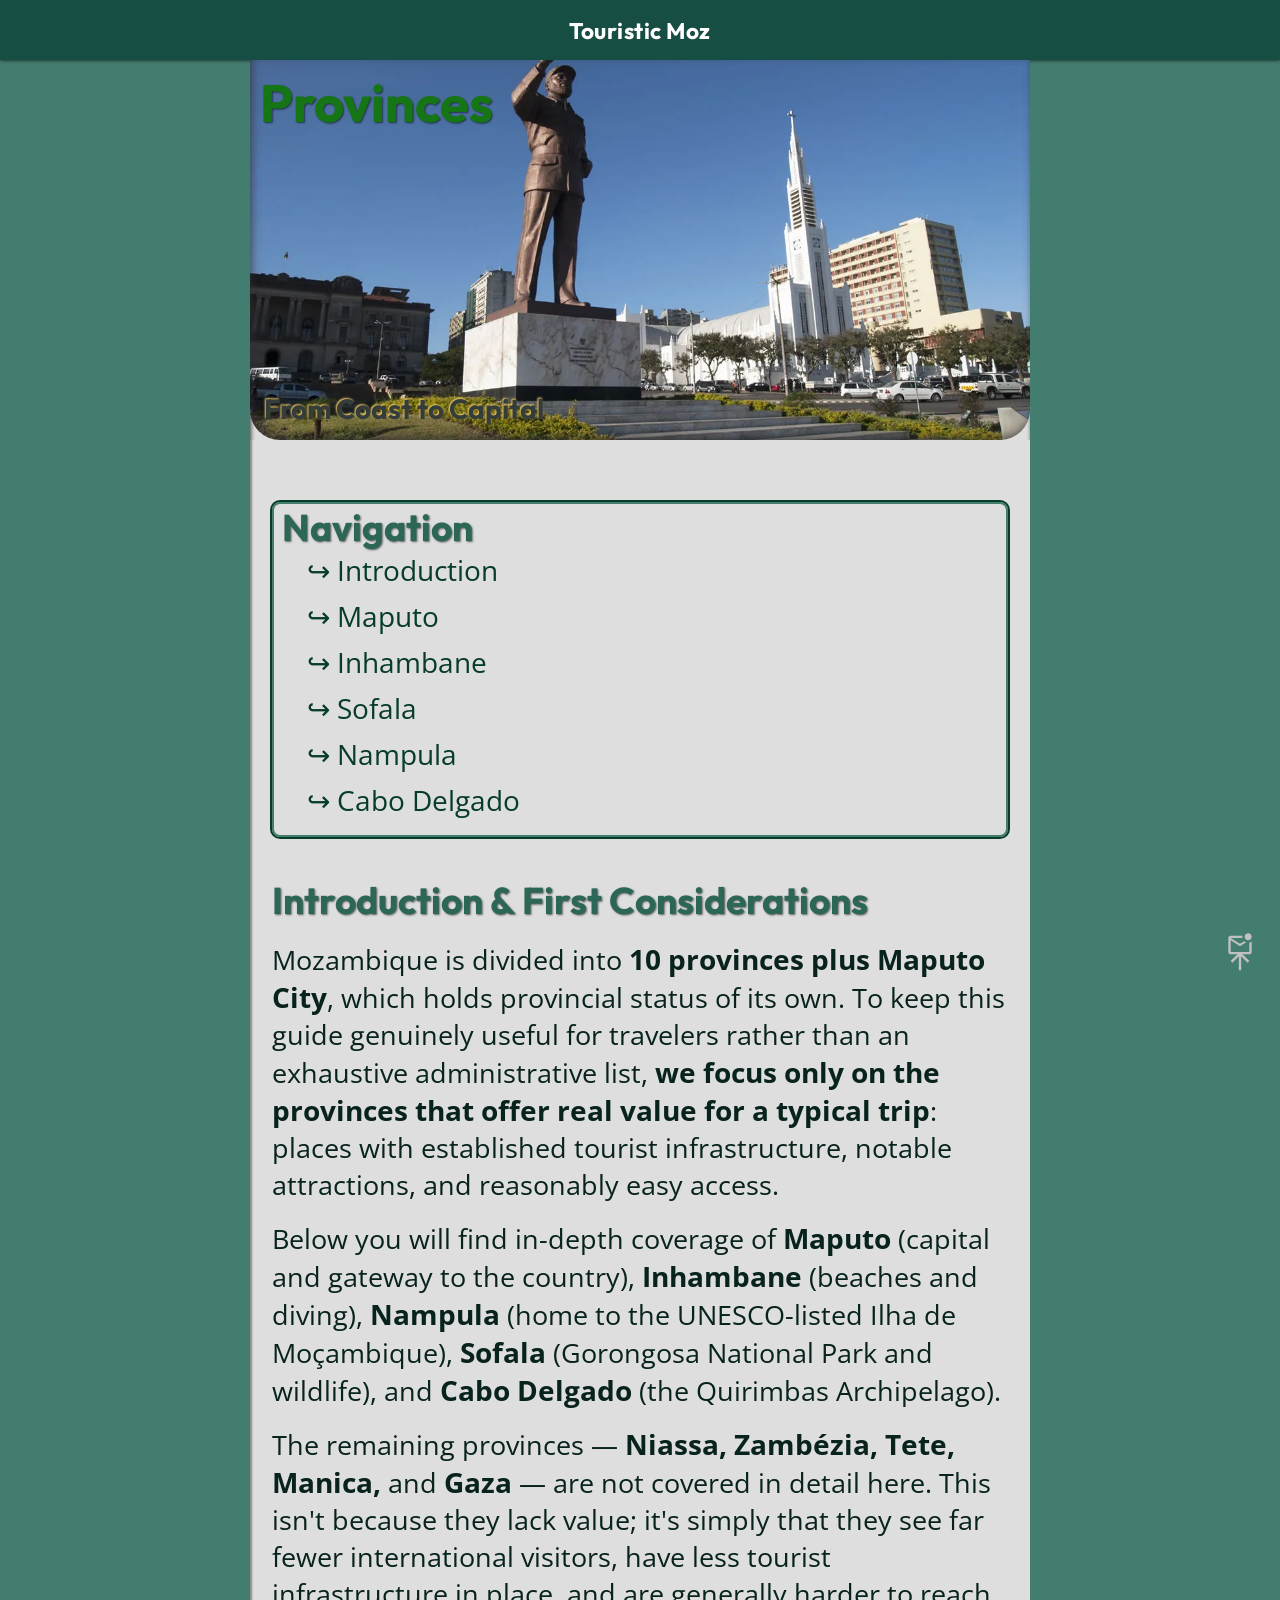
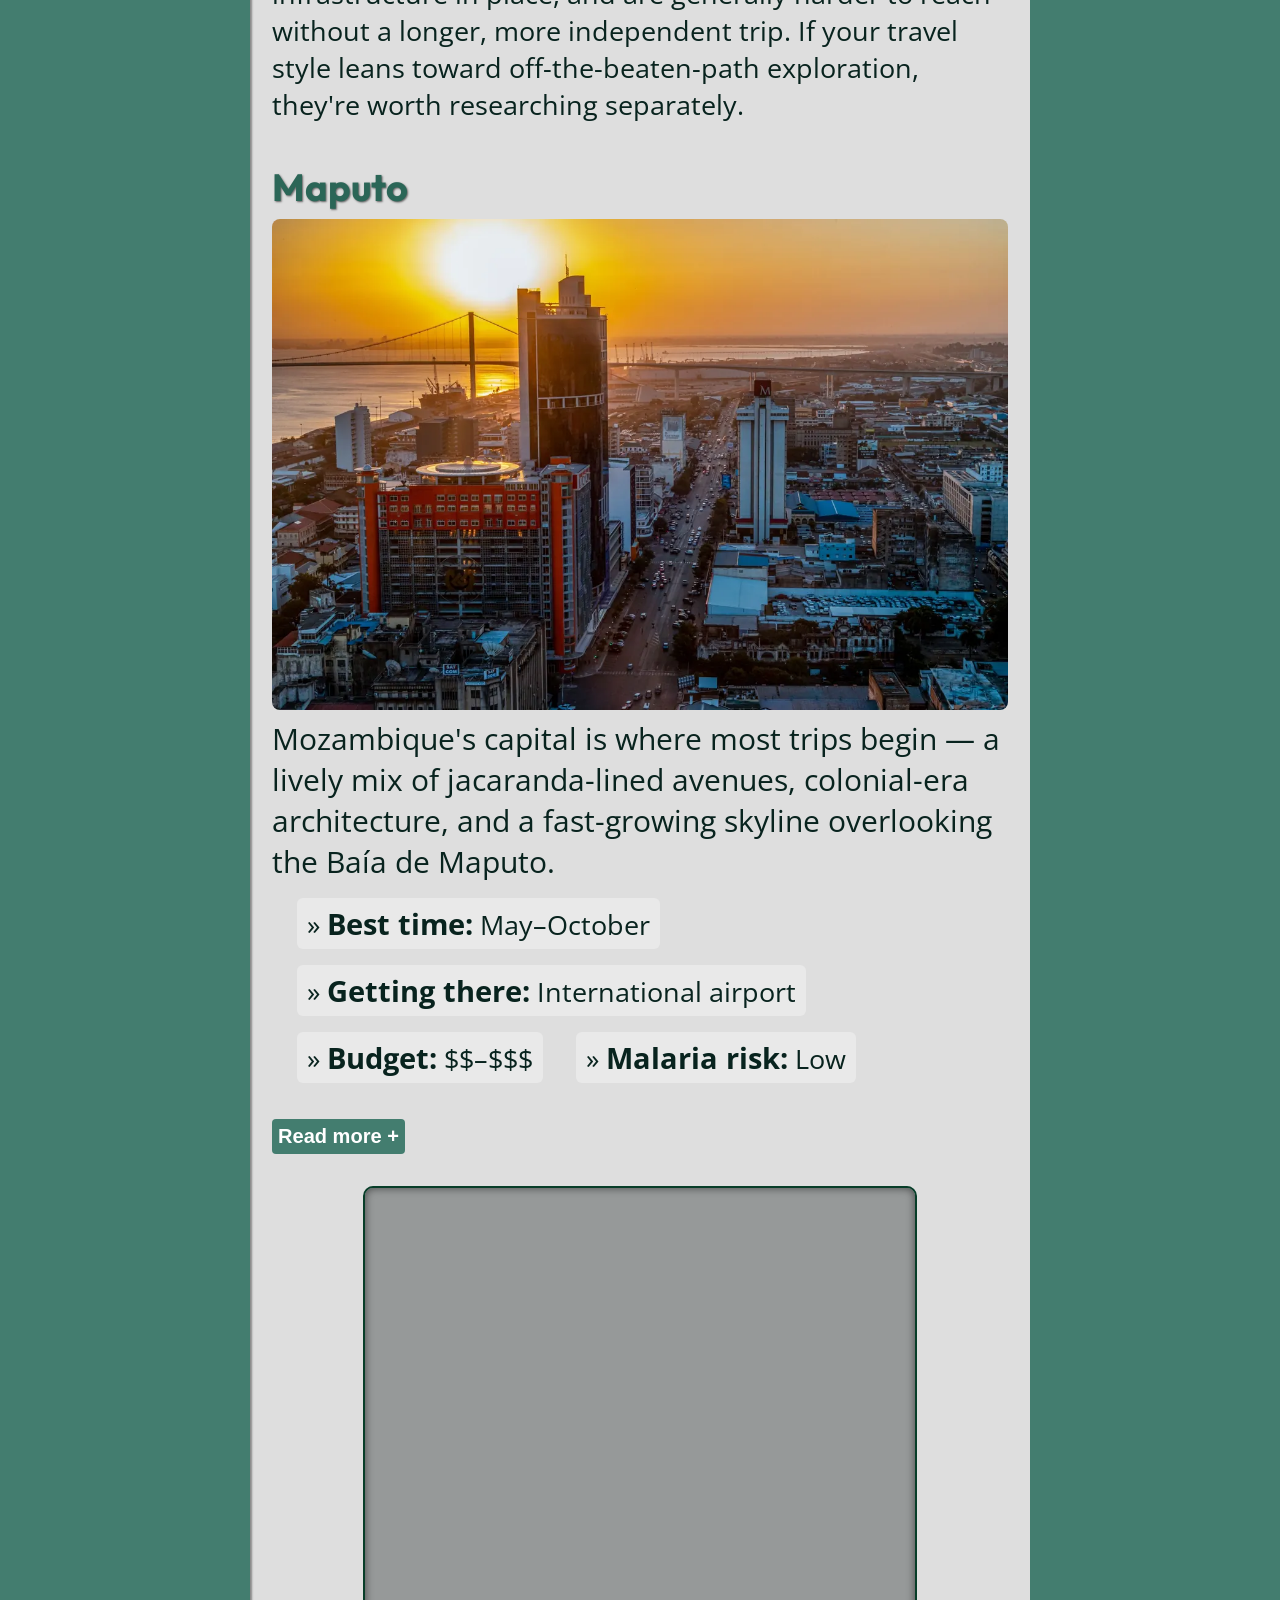
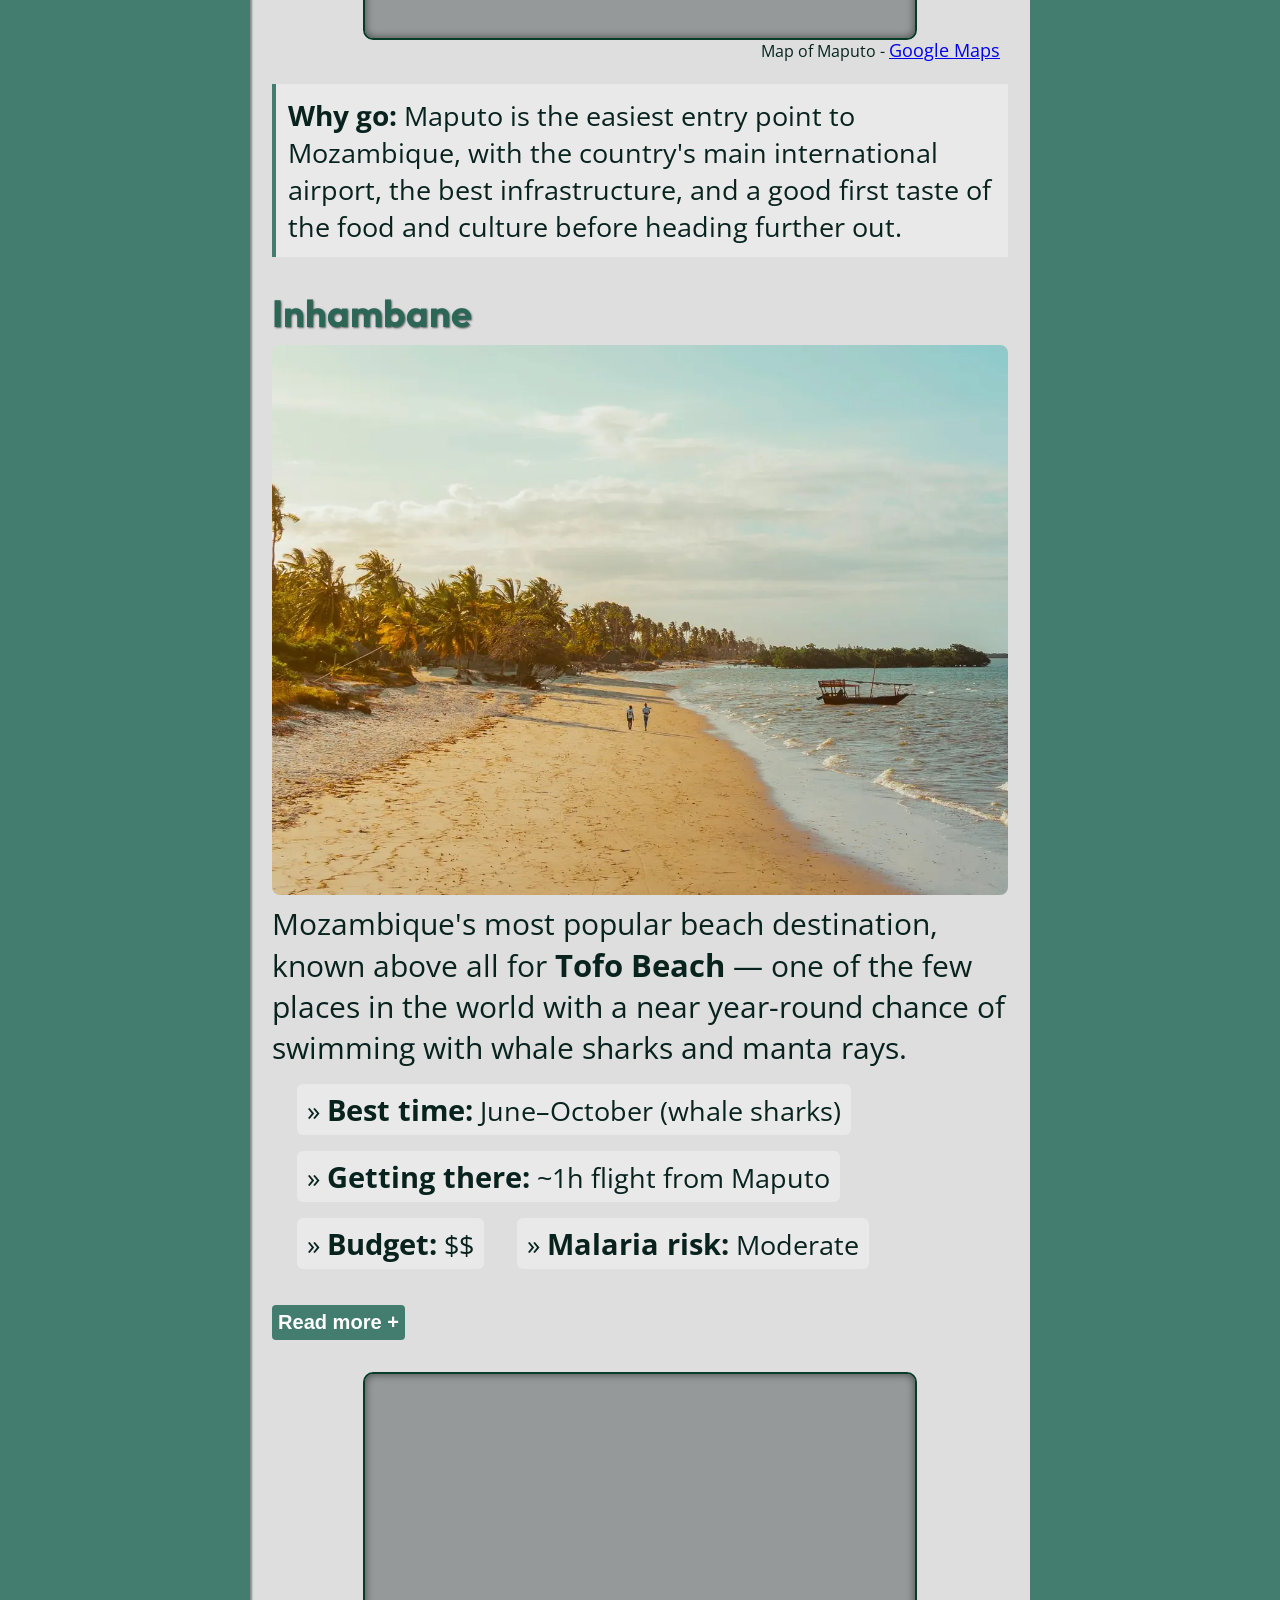
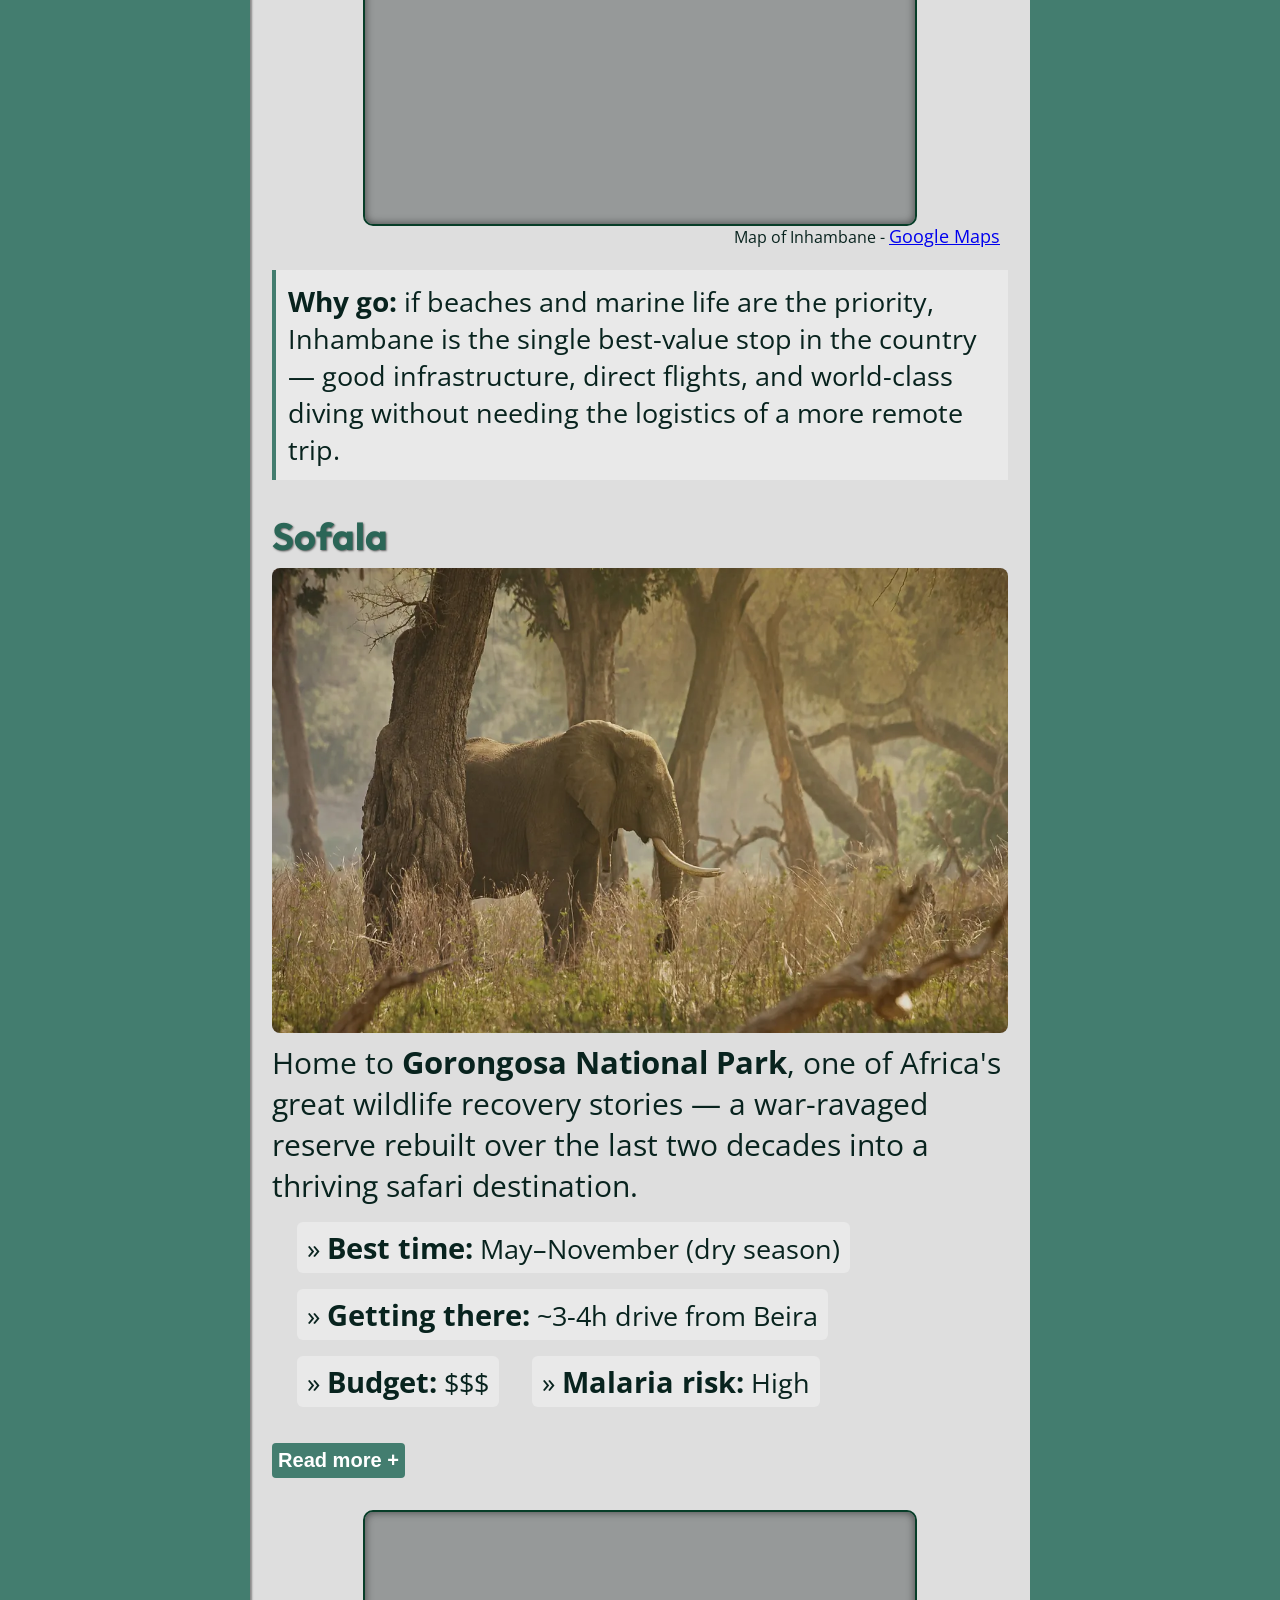
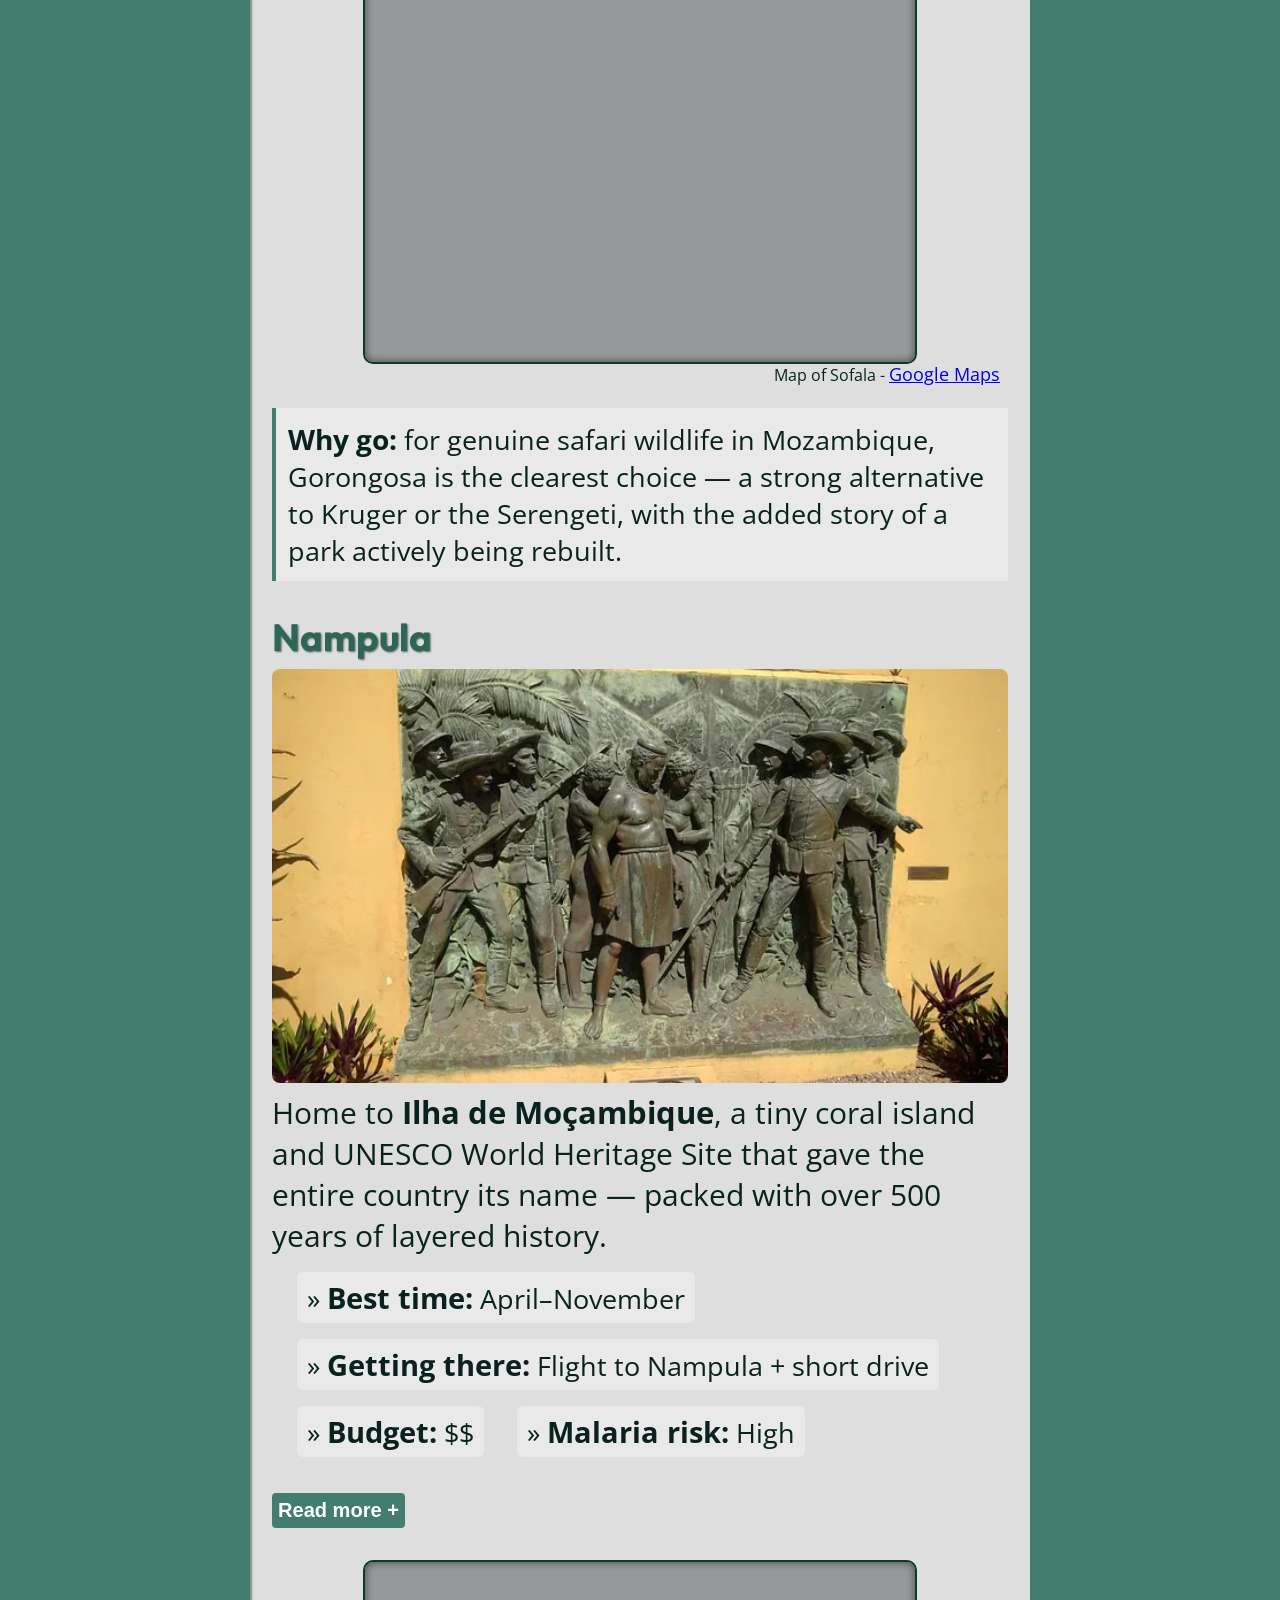
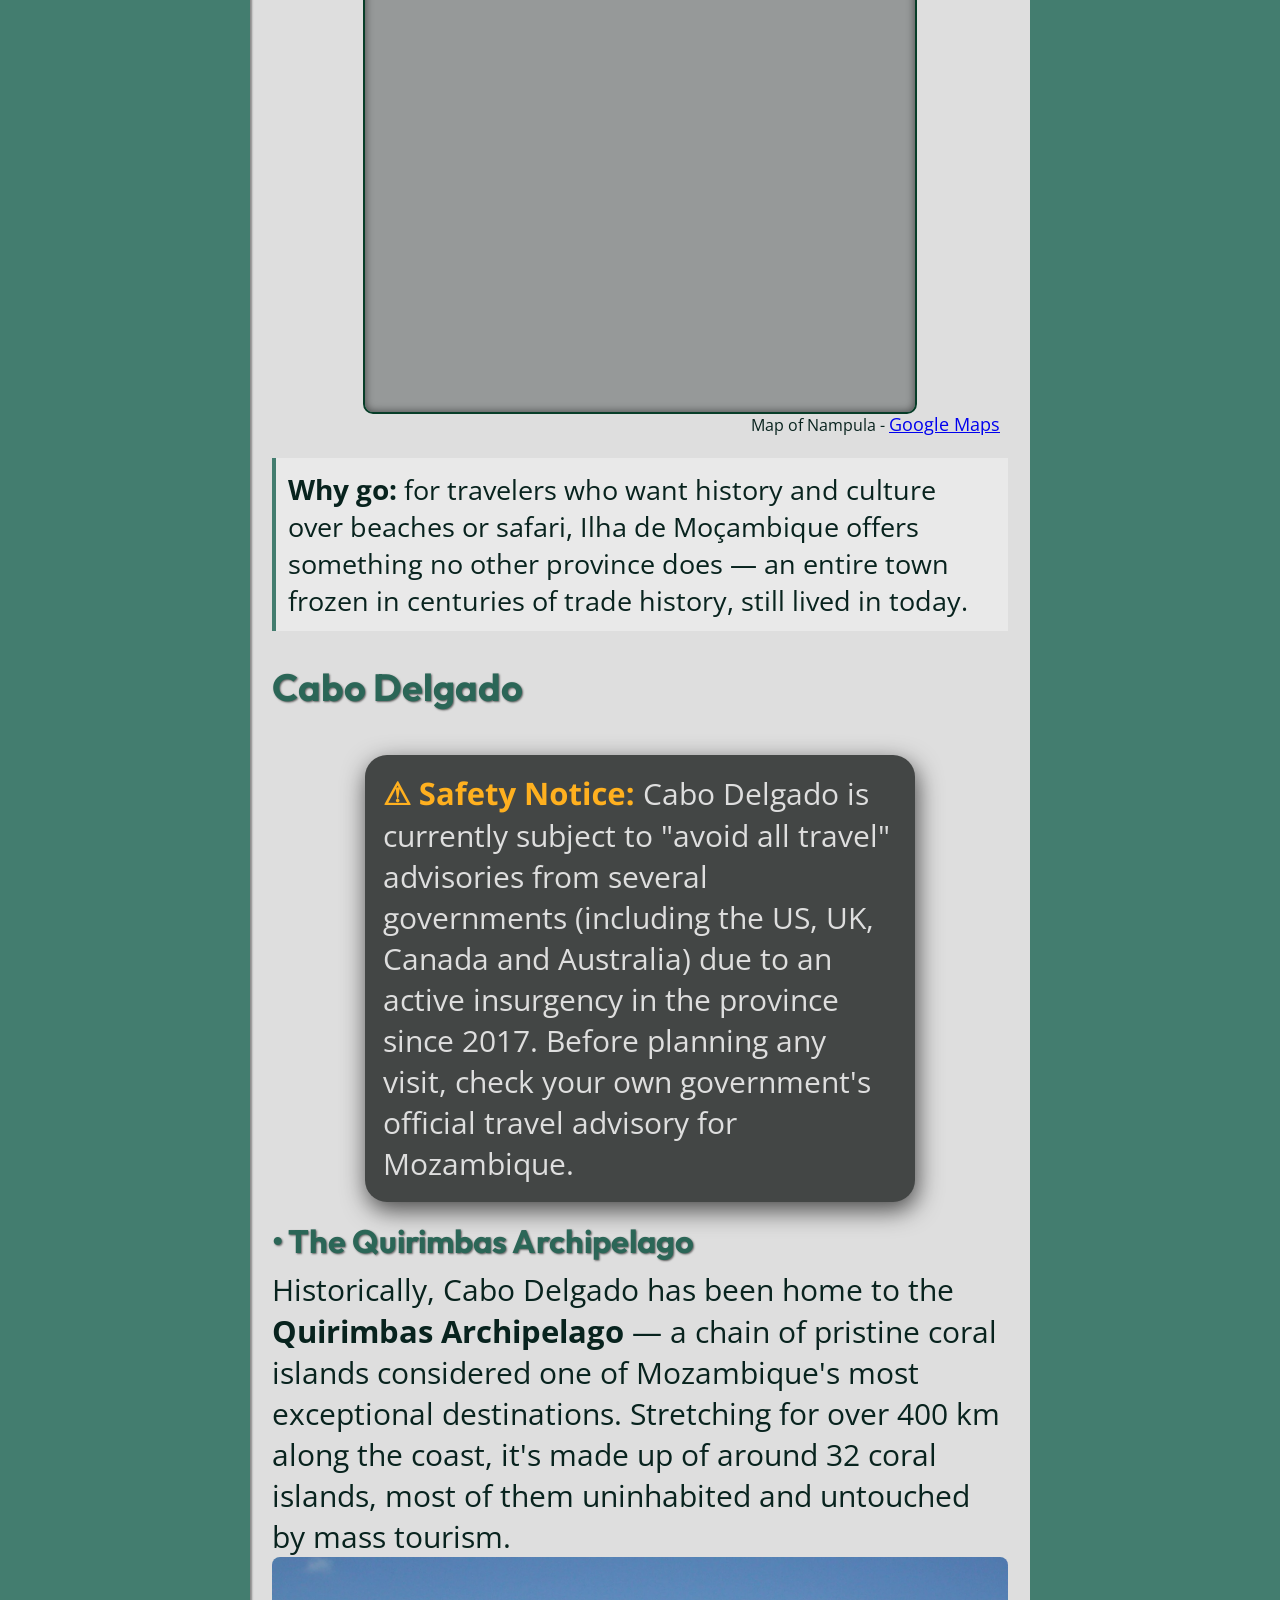
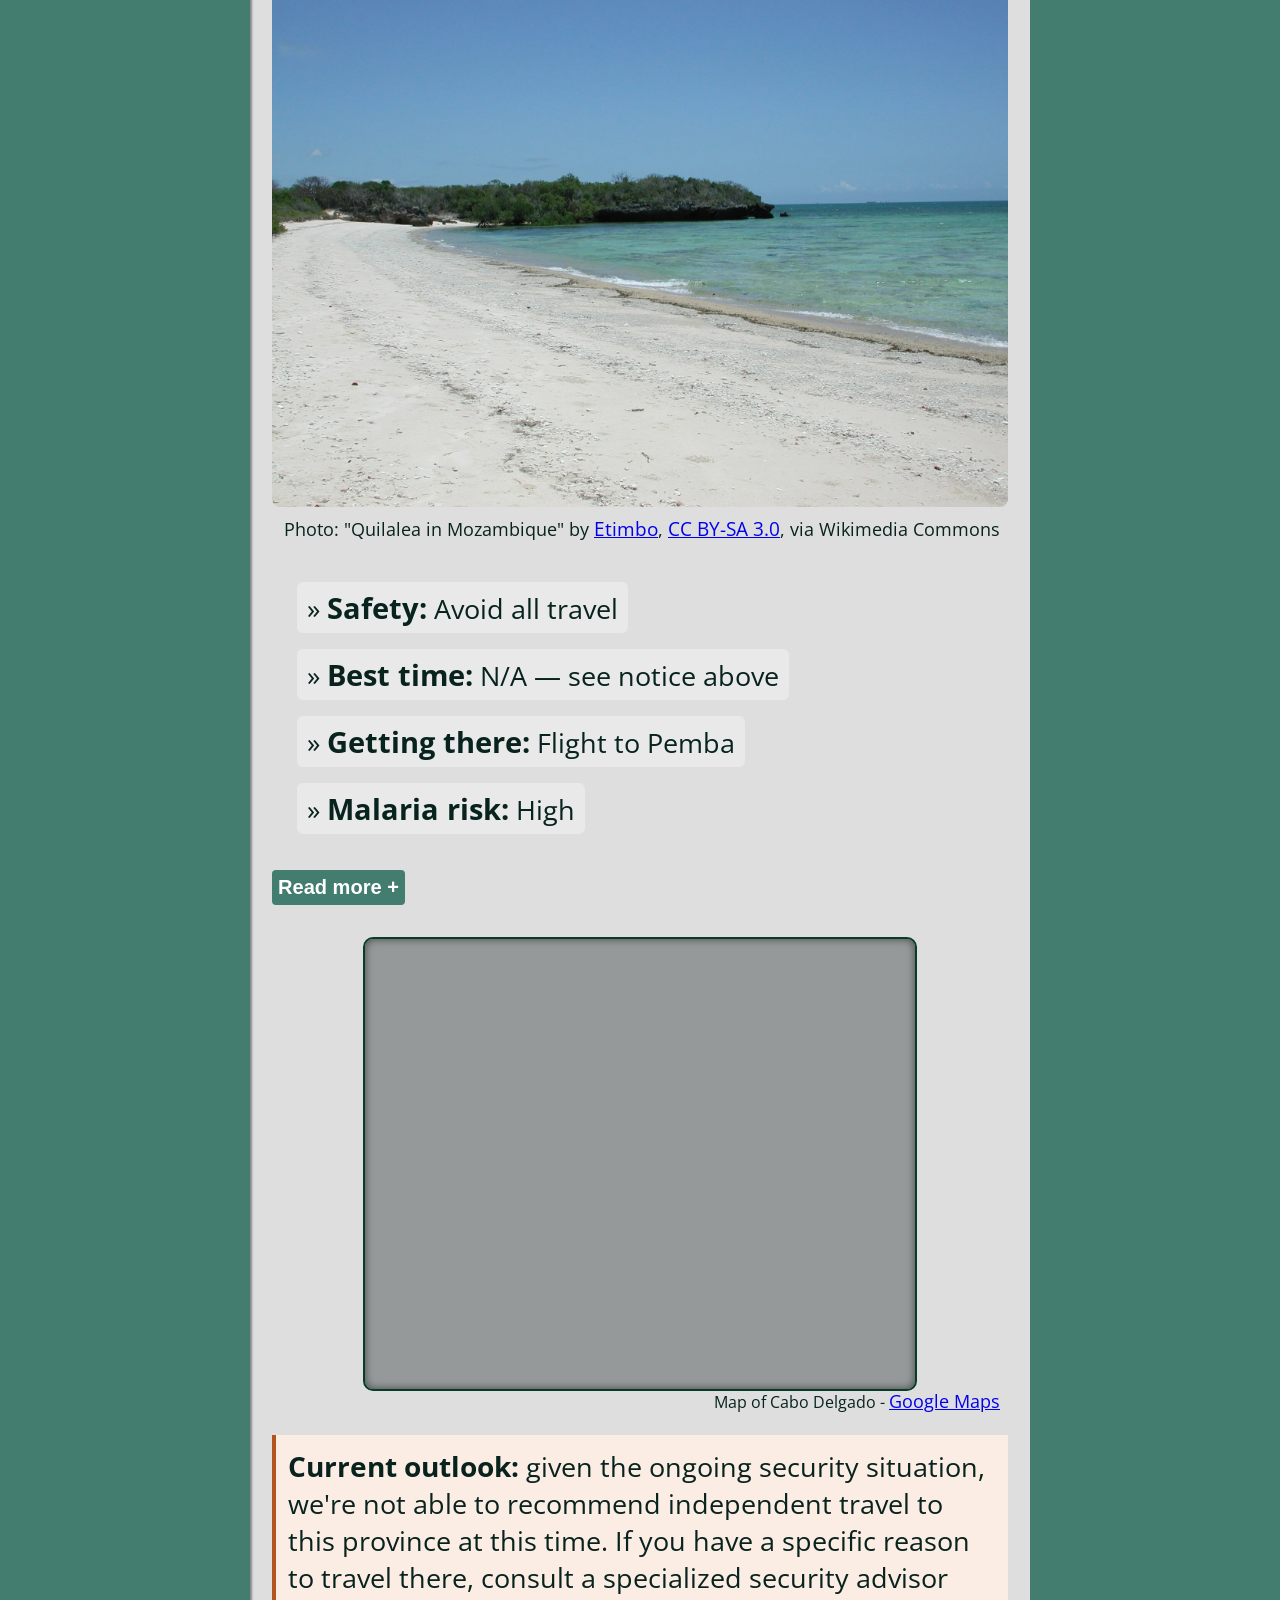
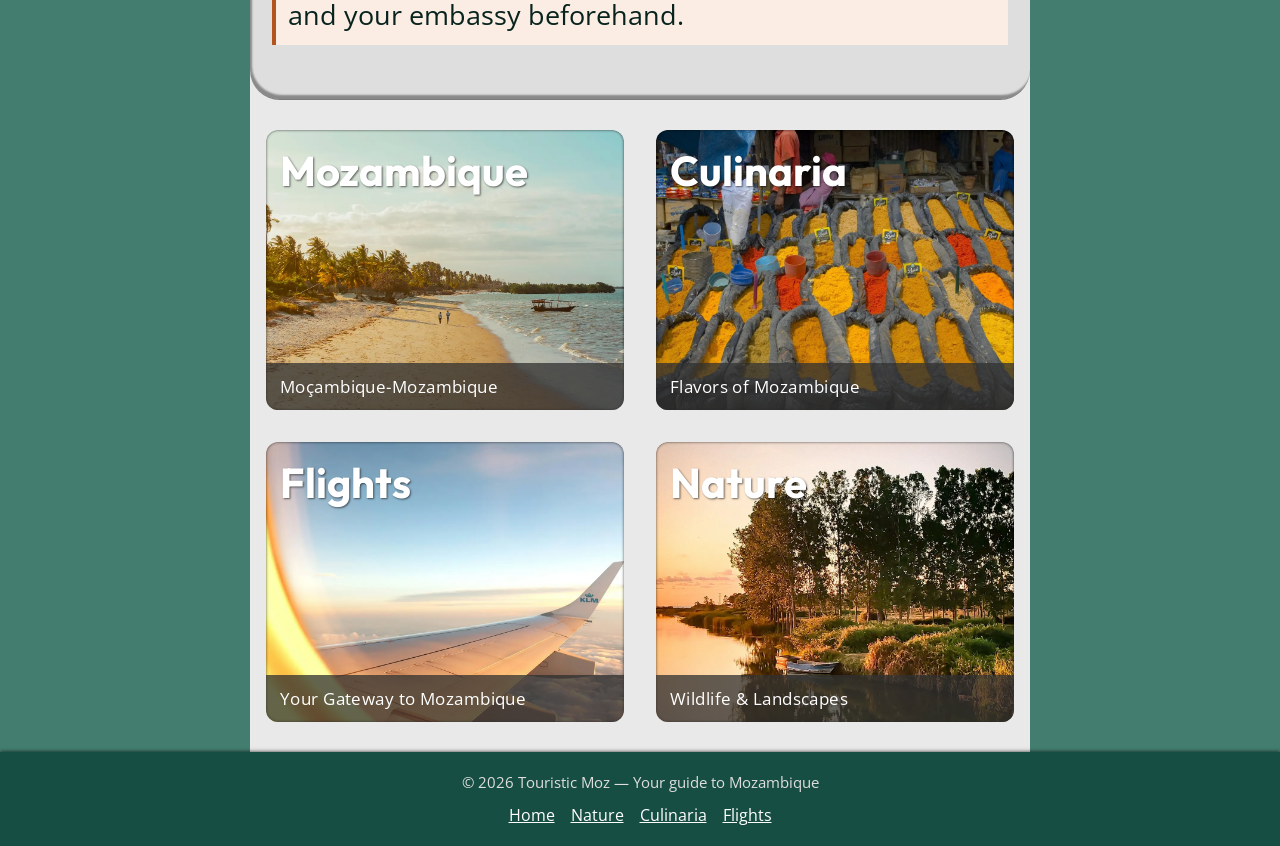
<file: paginas/provincias.html>
<!DOCTYPE html>
<html lang="en">

<head>
      <meta charset="UTF-8">
      <meta name="viewport" content="width=device-width, initial-scale=1.0">
      <meta name="description"
            content="A tourist's guide to Mozambique's provinces: Maputo, Inhambane, Nampula, Sofala, and Cabo Delgado — what to see, when to go, and safety notes.">
      <meta name="theme-color" content="#174e43">
      <link rel="canonical" href="https://touristicmoz.vercel.app/paginas/provincias.html">

      <meta property="og:type" content="website">
      <meta property="og:site_name" content="Touristic Moz">
      <meta property="og:title" content="Touristic Moz - Provinces">
      <meta property="og:description"
            content="A tourist's guide to Mozambique's provinces: what to see, when to go, and safety notes.">
      <meta property="og:url" content="https://touristicmoz.vercel.app/paginas/provincias.html">
      <meta property="og:image"
            content="https://touristicmoz.vercel.app/imagens/new/praca-da-independencia-maputo.webp">
      <meta property="og:locale" content="en_US">

      <meta name="twitter:card" content="summary_large_image">
      <meta name="twitter:title" content="Touristic Moz - Provinces">
      <meta name="twitter:description"
            content="A tourist's guide to Mozambique's provinces: what to see, when to go, and safety notes.">
      <meta name="twitter:image"
            content="https://touristicmoz.vercel.app/imagens/new/praca-da-independencia-maputo.webp">

      <title>Touristic Moz - Provinces</title>

      <link rel="icon" type="image/png" href="../imagens/logos/favicon-96x96.png" sizes="96x96" />
      <link rel="icon" type="image/svg+xml" href="../imagens/logos/favicon.svg" />
      <link rel="shortcut icon" href="../imagens/logos/favicon.ico" />
      <link rel="apple-touch-icon" sizes="180x180" href="../imagens/logos/apple-touch-icon.png" />
      <link rel="manifest" href="../imagens/logos/site.webmanifest" />

      <link rel="stylesheet" href="../styles/consts.css" media="all">
      <link rel="stylesheet" href="../styles/constsQ.css">
      <link rel="stylesheet" href="../styles/indexStyle.css">
      <link rel="stylesheet" href="../styles/mediaQ.css">
      <link rel="stylesheet" href="../styles/pageStyle.css">
</head>

<body>
      <div class="floatingIcons">

        <a>
            <div class="dev_message">
                <img src="../imagens/icons/unread_menssage.svg" alt="Back to top">
            </div>
        </a>
        <a href="#IdPageNav">
            <div class="fastNaving">
                <img src="../imagens/icons/arrow_up.svg" alt="Back to top">
            </div>
        </a>
    </div>

      <!-- Nav igual em todas as páginas -->
      <nav class="naving">
            <a href="../index.html" class="navHome">Touristic Moz</a>
      </nav>

      <div class="contentBody">

            <!-- HERO: foto de fundo + título da página -->
            <header>
                  <div class="hero" id="provinces">
                        <!-- TODO: troca esta imagem por uma relevante ao tema da página -->
                        <h1><span class="myLogo">Provinces</span></h1>
                        <p>From Coast to Capital</p>
                  </div>
            </header>

            <main class="mainAboutMoz">
                  <!-- Secção de conteúdo principal -->
                  <article>

                        <!-- Navegação rápida interna, opcional (copia o padrão do index.html se a página for longa) -->
                        <section class="pageNav" id="IdPageNav">
                              <h2>Navigation</h2>
                              <nav>
                                    <ul>
                                          <li class="mainsTitles"><a href="#introduction">Introduction</a></li>
                                          <li class="mainsTitles"><a href="#maputo_title">Maputo</a></li>
                                          <li class="mainsTitles"><a href="#inhambane_title">Inhambane</a></li>
                                          <li class="mainsTitles"><a href="#sofala_title">Sofala</a></li>
                                          <li class="mainsTitles"><a href="#nampula_title">Nampula</a></li>
                                          <li class="mainsTitles"><a href="#cabo_delgado_title">Cabo Delgado</a></li>
                                    </ul>
                              </nav>
                        </section>
                        <section class="introduction" id="introduction">
                              <h2>Introduction & First Considerations</h2>
                              <p>
                                    Mozambique is divided into <strong>10 provinces plus Maputo City</strong>, which
                                    holds
                                    provincial status of its own. To keep this guide genuinely useful for travelers
                                    rather
                                    than an exhaustive administrative list, <strong>we focus only on the provinces that
                                          offer real
                                          value for a typical trip</strong>: places with established tourist
                                    infrastructure, notable
                                    attractions, and reasonably easy access.
                              </p>
                              <p>
                                    Below you will find in-depth coverage of <strong>Maputo</strong> (capital and
                                    gateway to
                                    the country), <strong>Inhambane</strong> (beaches and diving),
                                    <strong>Nampula</strong>
                                    (home to the UNESCO-listed Ilha de Moçambique), <strong>Sofala</strong> (Gorongosa
                                    National Park and wildlife), and <strong>Cabo Delgado</strong> (the Quirimbas
                                    Archipelago).
                              </p>
                              <p>
                                    The remaining provinces — <strong>Niassa, Zambézia, Tete, Manica,</strong> and
                                    <strong>Gaza</strong> — are not covered in detail here. This isn't because they lack
                                    value; it's simply that they see far fewer international visitors, have less tourist
                                    infrastructure in place, and are generally harder to reach without a longer, more
                                    independent trip. If your travel style leans toward off-the-beaten-path exploration,
                                    they're worth researching separately.
                              </p>
                        </section>

                        <section id="maputo_section">
                              <div class="attraction-main">
                                    <h3 id="maputo_title">Maputo</h3>
                                    <img src="../imagens/maputoCidade.webp"
                                          alt="Maputo city skyline at sunset with the Maputo-Katembe bridge"
                                          loading="lazy">
                                    <p>
                                          Mozambique's capital is where most trips begin — a lively mix of
                                          jacaranda-lined avenues, colonial-era architecture, and a fast-growing
                                          skyline overlooking the Baía de Maputo.
                                    </p>
                                    <ul class="quick-facts">
                                          <li><strong>Best time:</strong> May–October</li>
                                          <li><strong>Getting there:</strong> International airport</li>
                                          <li><strong>Budget:</strong> $$–$$$</li>
                                          <li><strong>Malaria risk:</strong> Low</li>
                                    </ul>
                              </div>

                              <div class="plus_content">
                                    <h4>Other Attractions</h4>
                                    <ul class="other-attractions">
                                          <li>
                                                <img src="../imagens/praca-da-independencia-maputo.webp"
                                                      alt="Independence Square, Maputo" loading="lazy">
                                                <h5>Praça da Independência</h5>
                                                <p>The city's central square, home to the City Hall and the
                                                      statue of Samora Machel.</p>
                                          </li>
                                          <li>
                                                <div class="attraction-photo-placeholder">Photo coming soon</div>
                                                <h5>CFM Railway Station</h5>
                                                <p>A striking Beaux-Arts building often linked to Gustave
                                                      Eiffel's studio, still Maputo's working train station.</p>
                                          </li>
                                    </ul>

                                    <h4>A Bit of History</h4>
                                    <p>
                                          Founded as a Portuguese trading post and long known as
                                          <strong>Lourenço Marques</strong>, the city was renamed Maputo after
                                          independence in 1975. Its historic centre still shows a strong
                                          Portuguese colonial influence, blended with Art Deco buildings from
                                          the early 20th century.
                                    </p>

                                    <h4>Culture</h4>
                                    <p>
                                          Maputo has a vibrant arts and music scene —
                                          <strong>marrabenta</strong> music has its roots here — along with a
                                          lively café and nightlife culture along Avenida Julius Nyerere, and
                                          craft markets like <strong>FEIMA</strong> selling local art and
                                          design.
                                    </p>
                              </div>

                              <button class="readMore" type="button" onclick="toggleShow(1)"
                                    title="Show or hide additional content">
                                    Read more +
                              </button>

                              <iframe class="map_iframe" title="Map of Maputo"
                                    src="https://www.google.com/maps?q=Maputo,Mozambique&output=embed" width="100%"
                                    height="450" style="border:0;" allowfullscreen="" loading="lazy"
                                    referrerpolicy="no-referrer-when-downgrade"></iframe>
                              <span class="img_description">Map of Maputo - <a
                                          href="https://www.google.com/maps/search/?api=1&query=Maputo%2CMozambique"
                                          rel="noopener" target="_blank">Google Maps</a></span>

                              <p class="why-visit">
                                    <strong>Why go:</strong> Maputo is the easiest entry point to Mozambique,
                                    with the country's main international airport, the best infrastructure,
                                    and a good first taste of the food and culture before heading further out.
                              </p>
                        </section>

                        <section id="inhambane_section">
                              <div class="attraction-main">
                                    <h3 id="inhambane_title">Inhambane</h3>
                                    <img src="../imagens/beach_moz_long.webp"
                                          alt="Mozambique coastline, representative of Inhambane's beaches"
                                          loading="lazy">
                                    <p>
                                          Mozambique's most popular beach destination, known above all for
                                          <strong>Tofo Beach</strong> — one of the few places in the world with
                                          a near year-round chance of swimming with whale sharks and manta
                                          rays.
                                    </p>
                                    <ul class="quick-facts">
                                          <li><strong>Best time:</strong> June–October (whale sharks)</li>
                                          <li><strong>Getting there:</strong> ~1h flight from Maputo</li>
                                          <li><strong>Budget:</strong> $$</li>
                                          <li><strong>Malaria risk:</strong> Moderate</li>
                                    </ul>
                              </div>

                              <div class="plus_content">
                                    <h4>Other Attractions</h4>
                                    <ul class="other-attractions">
                                          <li>
                                                <div class="attraction-photo-placeholder">Photo coming soon</div>
                                                <h5>Barra Beach</h5>
                                                <p>Calmer waters, popular for families and snorkeling near the
                                                      reef.</p>
                                          </li>
                                          <li>
                                                <div class="attraction-photo-placeholder">Photo coming soon</div>
                                                <h5>Inhambane City</h5>
                                                <p>A charming, low-key town with some of the oldest colonial
                                                      buildings in the country.</p>
                                          </li>
                                    </ul>

                                    <h4>A Bit of History</h4>
                                    <p>
                                          Inhambane is one of the oldest continuously inhabited settlements on
                                          the East African coast, with a trading history stretching back over
                                          a thousand years through Swahili-Arab and later Portuguese traders —
                                          making it one of the first parts of Mozambique to have contact with
                                          Portugal, well before Maputo grew into a city.
                                    </p>

                                    <h4>Culture</h4>
                                    <p>
                                          The region has a strong dhow-sailing tradition and a relaxed,
                                          beach-town pace of life. Cashew and coconut plantations shape both
                                          the landscape and the local cuisine.
                                    </p>
                              </div>

                              <button class="readMore" type="button" onclick="toggleShow(2)"
                                    title="Show or hide additional content">
                                    Read more +
                              </button>

                              <iframe class="map_iframe" title="Map of Inhambane"
                                    src="https://www.google.com/maps?q=Inhambane,Mozambique&output=embed" width="100%"
                                    height="450" style="border:0;" allowfullscreen="" loading="lazy"
                                    referrerpolicy="no-referrer-when-downgrade"></iframe>
                              <span class="img_description">Map of Inhambane - <a
                                          href="https://www.google.com/maps/search/?api=1&query=Inhambane%2CMozambique"
                                          rel="noopener" target="_blank">Google Maps</a></span>

                              <p class="why-visit">
                                    <strong>Why go:</strong> if beaches and marine life are the priority,
                                    Inhambane is the single best-value stop in the country — good
                                    infrastructure, direct flights, and world-class diving without needing
                                    the logistics of a more remote trip.
                              </p>
                        </section>

                        <section id="sofala_section">
                              <div class="attraction-main">
                                    <h3 id="sofala_title">Sofala</h3>
                                    <img src="../imagens/umElefanteNaFloresta.webp"
                                          alt="Elephant in Gorongosa National Park" loading="lazy">
                                    <p>
                                          Home to <strong>Gorongosa National Park</strong>, one of Africa's
                                          great wildlife recovery stories — a war-ravaged reserve rebuilt over
                                          the last two decades into a thriving safari destination.
                                    </p>
                                    <ul class="quick-facts">
                                          <li><strong>Best time:</strong> May–November (dry season)</li>
                                          <li><strong>Getting there:</strong> ~3-4h drive from Beira</li>
                                          <li><strong>Budget:</strong> $$$</li>
                                          <li><strong>Malaria risk:</strong> High</li>
                                    </ul>
                              </div>

                              <div class="plus_content">
                                    <h4>Other Attractions</h4>
                                    <ul class="other-attractions">
                                          <li>
                                                <img src="../imagens/rinoCom1filho.webp"
                                                      alt="Rhino with calf in Gorongosa" loading="lazy">
                                                <h5>Rhino Sightings</h5>
                                                <p>Part of the park's ongoing reintroduction program.</p>
                                          </li>
                                          <li>
                                                <img src="../imagens/umaGazela.webp" alt="Impala in Gorongosa"
                                                      loading="lazy">
                                                <h5>Beira</h5>
                                                <p>Sofala's coastal capital, with Indian Ocean beaches and
                                                      colonial architecture.</p>
                                          </li>
                                    </ul>

                                    <h4>A Bit of History</h4>
                                    <p>
                                          Gorongosa was once one of Africa's premier safari parks in the
                                          1960s-70s, before Mozambique's civil war (1977-1992) devastated its
                                          wildlife populations. A long-term restoration project since 2004 has
                                          brought numbers back dramatically, making it one of the continent's
                                          most remarkable conservation comeback stories.
                                    </p>

                                    <h4>Culture</h4>
                                    <p>
                                          The park works closely with surrounding communities on conservation
                                          and eco-tourism programs, and the wider Sofala region blends Chuabo
                                          and Sena cultural traditions with Beira's Portuguese-colonial port
                                          history.
                                    </p>
                              </div>

                              <button class="readMore" type="button" onclick="toggleShow(3)"
                                    title="Show or hide additional content">
                                    Read more +
                              </button>

                              <iframe class="map_iframe" title="Map of Sofala"
                                    src="https://www.google.com/maps?q=Gorongosa+National+Park,Mozambique&output=embed"
                                    width="100%" height="450" style="border:0;" allowfullscreen="" loading="lazy"
                                    referrerpolicy="no-referrer-when-downgrade"></iframe>
                              <span class="img_description">Map of Sofala - <a
                                          href="https://www.google.com/maps/search/?api=1&query=Gorongosa%20National%20Park%2CMozambique"
                                          rel="noopener" target="_blank">Google Maps</a></span>

                              <p class="why-visit">
                                    <strong>Why go:</strong> for genuine safari wildlife in Mozambique,
                                    Gorongosa is the clearest choice — a strong alternative to Kruger or the
                                    Serengeti, with the added story of a park actively being rebuilt.
                              </p>
                        </section>

                        <section id="nampula_section">
                              <div class="attraction-main">
                                    <h3 id="nampula_title">Nampula</h3>
                                    <img src="../imagens/gerdos-fortaleza.webp"
                                          alt="Historic relief at the Fortress of São Sebastião, Ilha de Moçambique"
                                          loading="lazy">
                                    <p>
                                          Home to <strong>Ilha de Moçambique</strong>, a tiny coral island and
                                          UNESCO World Heritage Site that gave the entire country its name —
                                          packed with over 500 years of layered history.
                                    </p>
                                    <ul class="quick-facts">
                                          <li><strong>Best time:</strong> April–November</li>
                                          <li><strong>Getting there:</strong> Flight to Nampula + short drive</li>
                                          <li><strong>Budget:</strong> $$</li>
                                          <li><strong>Malaria risk:</strong> High</li>
                                    </ul>
                              </div>

                              <div class="plus_content">
                                    <h4>Other Attractions</h4>
                                    <ul class="other-attractions">
                                          <li>
                                                <div class="attraction-photo-placeholder">Photo coming soon</div>
                                                <h5>Fortaleza de São Sebastião</h5>
                                                <p>The oldest complete fort still standing in sub-Saharan
                                                      Africa.</p>
                                          </li>
                                          <li>
                                                <div class="attraction-photo-placeholder">Photo coming soon</div>
                                                <h5>Stone Town</h5>
                                                <p>The island's historic quarter, with Swahili, Arab, Indian
                                                      and Portuguese architecture side by side.</p>
                                          </li>
                                    </ul>

                                    <h4>A Bit of History</h4>
                                    <p>
                                          Ilha de Moçambique was a major Indian Ocean trading post centuries
                                          before Portuguese arrival, and later became the capital of
                                          Portuguese East Africa until 1898. Its layered
                                          Swahili-Arab-Indian-Portuguese history is why it was named a UNESCO
                                          World Heritage Site in 1991.
                                    </p>

                                    <h4>Culture</h4>
                                    <p>
                                          The island blends Makhuwa, Swahili and Portuguese influences,
                                          visible in its architecture, cuisine, and the
                                          <strong>capulana</strong> cloth traditions still practiced by local
                                          artisans today.
                                    </p>
                              </div>

                              <button class="readMore" type="button" onclick="toggleShow(4)"
                                    title="Show or hide additional content">
                                    Read more +
                              </button>

                              <iframe class="map_iframe" title="Map of Nampula"
                                    src="https://www.google.com/maps?q=Ilha+de+Mocambique,Nampula,Mozambique&output=embed"
                                    width="100%" height="450" style="border:0;" allowfullscreen="" loading="lazy"
                                    referrerpolicy="no-referrer-when-downgrade"></iframe>
                              <span class="img_description">Map of Nampula - <a
                                          href="https://www.google.com/maps/search/?api=1&query=Ilha%20de%20Mocambique%2CNampula%2CMozambique"
                                          rel="noopener" target="_blank">Google Maps</a></span>

                              <p class="why-visit">
                                    <strong>Why go:</strong> for travelers who want history and culture over
                                    beaches or safari, Ilha de Moçambique offers something no other province
                                    does — an entire town frozen in centuries of trade history, still lived
                                    in today.
                              </p>
                        </section>

                        <section id="cabo_delgado_section">
                              <div class="attraction-main">
                                    <h3 id="cabo_delgado_title">Cabo Delgado</h3>

                                    <p class="important">
                                          <strong>⚠ Safety Notice:</strong> Cabo Delgado is currently subject to
                                          "avoid all travel" advisories from several governments (including the US,
                                          UK, Canada and Australia) due to an active insurgency in the province
                                          since 2017. Before planning any visit, check your own government's
                                          official travel advisory for Mozambique.
                                    </p>

                                    <h4>The Quirimbas Archipelago</h4>

                                    <p>
                                          Historically, Cabo Delgado has been home to the <strong>Quirimbas
                                                Archipelago</strong> — a chain of pristine coral islands considered one
                                          of Mozambique's most exceptional destinations. Stretching for over 400 km
                                          along the coast, it's made up of around 32 coral islands, most of them
                                          uninhabited and untouched by mass tourism.
                                    </p>
                                    <img src="../imagens/quilalea_in_mozambique.webp"
                                          alt="Quilalea in Mozambique, part of the Quirimbas Archipelago"
                                          loading="lazy">
                                    <p class="img_description">
                                          Photo: "Quilalea in Mozambique" by
                                          <a href="https://en.wikipedia.org/wiki/User:Etimbo" target="_blank"
                                                rel="noopener noreferrer">Etimbo</a>,
                                          <a href="https://creativecommons.org/licenses/by-sa/3.0/" target="_blank"
                                                rel="noopener noreferrer">CC BY-SA 3.0</a>,
                                          via Wikimedia Commons
                                    </p>
                                    <ul class="quick-facts">
                                          <li><strong>Safety:</strong> Avoid all travel</li>
                                          <li><strong>Best time:</strong> N/A — see notice above</li>
                                          <li><strong>Getting there:</strong> Flight to Pemba</li>
                                          <li><strong>Malaria risk:</strong> High</li>
                                    </ul>
                              </div>

                              <div class="plus_content">
                                    <h4>Other Attractions</h4>
                                    <ul class="other-attractions">
                                          <li>
                                                <div class="attraction-photo-placeholder">Photo coming soon</div>
                                                <h5>Ibo Island</h5>
                                                <p>The archipelago's cultural heart, a former Swahili-Arab
                                                      and Portuguese trading post with crumbling colonial
                                                      forts and silver filigree workshops.</p>
                                          </li>
                                          <li>
                                                <div class="attraction-photo-placeholder">Photo coming soon</div>
                                                <h5>Pemba &amp; Wimbi Beach</h5>
                                                <p>The provincial capital, sitting on one of the largest
                                                      natural bays in the world, with a relaxed, palm-lined
                                                      coastline.</p>
                                          </li>
                                    </ul>

                                    <h4>A Bit of History</h4>
                                    <p>
                                          Long before European colonization, Cabo Delgado's coast — particularly
                                          Ibo Island — was a significant Swahili-Arab trading post, connecting
                                          East Africa to the Indian Ocean trade routes. In more recent years, the
                                          discovery of major offshore natural gas reserves has drawn significant
                                          international investment to the province, reshaping its economy
                                          alongside the security challenges mentioned above.
                                    </p>

                                    <h4>Culture</h4>
                                    <p>
                                          The province is home to the <strong>Makonde</strong> people, celebrated
                                          across East Africa for their intricate wood carving and the traditional
                                          <strong>Mapiko</strong> mask dance, as well as the <strong>Mwani</strong>,
                                          a coastal community with strong Swahili-Arab trading roots dating back
                                          centuries. Inland, the province borders the Rovuma River, the natural
                                          frontier with Tanzania.
                                    </p>
                              </div>

                              <button class="readMore" type="button" onclick="toggleShow(5)"
                                    title="Show or hide additional content">
                                    Read more +
                              </button>

                              <iframe class="map_iframe" title="Map of Cabo Delgado"
                                    src="https://www.google.com/maps?q=Cabo+Delgado,+Mozambique&output=embed"
                                    width="100%" height="450" style="border:0;" allowfullscreen="" loading="lazy"
                                    referrerpolicy="no-referrer-when-downgrade"></iframe>
                              <span class="img_description">Map of Cabo Delgado - <a
                                          href="https://maps.app.goo.gl/RW3FfJDHCcS71wNu5" rel="noopener"
                                          target="_blank">Google Maps</a></span>

                              <p class="why-visit why-visit--caution">
                                    <strong>Current outlook:</strong> given the ongoing security situation, we're
                                    not able to recommend independent travel to this province at this time. If you
                                    have a specific reason to travel there, consult a specialized security advisor
                                    and your embassy beforehand.
                              </p>
                        </section>
                  </article>
            </main>
            <aside>
            
            <a href="../index.html" rel="next">
                  <section class="categoria" id="idMainPage">
                        <h2>Mozambique</h2>
                        <div class="breveMensagem">
                              <p>Moçambique-Mozambique</p>
                        </div>
                  </section>
            </a>


            <a href="culinaria.html" rel="next">
                <section class="categoria" id="idCulinariaCard">
                    <h2>Culinaria</h2>
                    <div class="breveMensagem">
                        <p>
                            Flavors of Mozambique
                        </p>
                    </div>
                </section>
            </a>

            <a href="directFligts_Table.html" rel="next">
                <section class="categoria" id="idVoosCard">
                    <h2>Flights</h2>
                    <div class="breveMensagem">
                        <p>
                            Your Gateway to Mozambique
                        </p>
                    </div>
                </section>
            </a>

            <a href="natureza.html" rel="next">
                <section class="categoria" id="idNaturezaCard">
                    <h2>Nature</h2>
                    <div class="breveMensagem">
                        <p>
                            Wildlife &amp; Landscapes
                        </p>
                    </div>
                </section>
            </a>
        </aside>
      </div>
      

      <!-- Footer igual em todas as páginas -->
      <footer class="footer">
            <p>© 2026 Touristic Moz — Your guide to Mozambique</p>
            <nav class="footerNav">
                  <a href="../index.html">Home</a>
                  <a href="natureza.html">Nature</a>
                  <a href="culinaria.html">Culinaria</a>
                  <a href="directFligts_Table.html">Flights</a>
            </nav>
      </footer>
      <script src="../js/tools.js"></script>

</body>

</html>
</file>
<file: styles/indexStyle.css>
/* Index All- Mobile first */
@import url(consts.css);

html{
    scroll-behavior: smooth;
}

.myLogo {
    color: var(--green-2);
    font-size: 1em;
    display: block;
}

header {
    background-color: var(--commun-color-lightGrey);
    box-shadow: inset 1px 8px 4px rgba(0, 0, 0, 0.747);
}

.fastNaving.showShortCut {
    opacity: .94;
    box-shadow: 1px 4px 4px var(--commun-shadow-mid);
    border: 1px solid var(--commun-color-black);
    background-color: var(--commun-color-darkGrey);
    transform: translateY(8px);
}

.fastNaving.showShortCut:hover {
    background-color: #303030;
    opacity: 1;
}

.fastNaving {
    padding: 12px;
    display: grid;
    place-content: center;
    font-weight: bolder;
    z-index: 999;
    border-radius: 100%;
    transition: all .3s ease;
    color: transparent;
    transform: translateY(100px);
}
.floatingIcons{
    position: fixed;
    font-weight: bolder;
    z-index: 999;
    right: 0;
    bottom: 0;
    width: 80px;
    height: 135px;
    padding: 12px;
    transition: all .3s;
}

.map_iframe {
    box-shadow: inset 0px 0px 8px var(--commun-shadow-mid);
    outline: 2px solid #073d28;
    border: 2px solid var(--green-1);
    max-height: 360px;
    border-radius: 8px;
    margin: var(--size-22) auto;
    margin-bottom: 0px;
    width: 98%;
    background-color: #353d3b6c;
}

.img_description {
    display: block;
    margin-right: 8px;
    margin-bottom: var(--size-22);
    text-align: right;
    font-size: .65em;
}

.img_description a {
    display: inline-block;
    text-decoration: underline;
}

.readMore {
    margin: 12px 0px;
    cursor: pointer;
    padding: 6px;
    border-radius: 4px;
    color: var(--commun-color-white);
    border: none;
    background-color: var(--green-1);
    font-size: 1.15rem;
    font-weight: bold;
    transition: all .3s ease;
}
.readMore:hover{
    box-shadow: 1px 2px 4px var(--commun-shadow-low);
    transform: translateY(-6px);
    transform: translateX(-1px);
}

.plus_content {
    display: none;
}

.plus_content.show {
    display: block;
}

.plus_content img,
.plus_content iframe {
    box-shadow: inset 0px 0px 4px var(--commun-shadow-mid);
    margin: 18px 0px 0px;
    width: 100%;
    border-radius: 8px;
    outline: 2px solid #073d28;
    border: 2px solid var(--green-1);
}

.hero {
    display: grid;
    padding: var(--size-10);
    height: 380px;
    margin: 0 auto;
    background: #073d28 no-repeat;
    border-radius: 0px 0px 30px 30px;
    box-shadow: inset 2px -4px 8px rgba(48, 48, 48, 0.685);
}

.hero p {
    font-size: 1.6rem;
    align-self: end;
    padding: 4px;
    font-weight: bold;
    color: #353d3b;
    text-shadow: -1px -1px 2px #F0CB66;
    font-family: var(--h-font-family);
}

.mainAboutMoz {
    padding: var(--size-12);
    box-shadow: inset 2px -4px 2px rgba(0, 0, 0, 0.384);
    border-bottom: 1px solid rgba(0, 0, 0, 0.445);
    background: var(--commun-color-lightGrey) no-repeat;
    font-size: 1.2rem;
    border-radius: 0px 0px 30px 30px;
}

li {
    margin-bottom: 8px;
    margin-left: 25px;
}

li::before {
    content: "» ";
}

aside {
    padding: 14px 0px;
    display: flex;
    flex-flow: row wrap;
}

.categoria {
    flex: 1 1 275px;
    display: grid;
    align-content: space-between;
    height: 280px;
    box-shadow: inset 0 0 3px rgba(0, 0, 0, 0.678);
    border-radius: var(--size-12);
    margin: var(--size-16);
    background: var(--commun-color-lightGrey) no-repeat;
    overflow: hidden;
}

.categoria p:last-of-type {
    margin-bottom: 0px;
    margin-top: 0px;
    margin: 4px;
}

aside .categoria h2 {
    font-size: 2.4rem;
    padding: 14px;
    color: #FFF;
    align-self: start;
    justify-self: start;
    transition-timing-function: ease;
    transition: all .3s;
}

aside .categoria .breveMensagem {
    color: var(--commun-color-white);
    line-height: 1.1rem;
    letter-spacing: .025rem;
    font-size: .9rem;
    padding: var(--size-10);
    background-color: rgba(48, 48, 48, 0.75);
    transition-timing-function: ease;
    transition: all .3s;
}

aside .categoria:hover .breveMensagem {
    filter: contrast(1.5);
}

.campoMensagem {
    background: #848484 no-repeat;
}

a {
    display: contents;
}

.pageNav {
    margin: 40px 0px;
    border-radius: 8px;
    padding: 8px;
    padding-top: 0;
    outline: 2px solid #073d28;
    border: 2px solid var(--green-1);
    font-family: var(--h-font-family);
}

.pageNav h3 {
    margin-top: var(--size-10);
    font-size: 1.5em;
}

.pageNav a {
    text-decoration: none;
    font-size: 1em;
    color: #073d28;
    display: inline-block;
    transition: font-weight .3s ease;
}

.pageNav a:hover {
    font-weight: bold;
}

.pageNav .mainsTitles::before {
    content: "↪ ";
    color: #073d28;
}

.pageNav .subTitles {
    padding-left: 18px;
}

.important {
    max-width: 550px;
    display: block;
    margin: 1.5em auto;
    background-color: #434645;
    color: var(--commun-color-lightGrey);
    border-radius: var(--radius-22);
    box-shadow: 2px 8px 24px rgba(0, 0, 0, 0.678);
    padding: 18px;
    box-sizing: border-box;
}

strong {
    font-weight: bold;
    font-size: 1.05em;
}

.important strong {
    color: #FFB01F;
    text-rendering: geometricPrecision;
}

.important a {
    display: inline-block;
    color: #FFB01F;
    text-decoration: underline;
}

/* Background Images */
.hero {
    background-image: url("../imagens/beach_moz_long.webp");
    background-repeat: no-repeat;
    background-size: cover;
    background-position: center;
}

.categoria#idProvinciasCard {
    background-image: url("../imagens/praca-da-independencia-maputo.webp");
    background-repeat: no-repeat;
    background-size: cover;
    background-position: bottom right;
}

.categoria#idNaturezaCard {
    background-image: url("../imagens/river.webp");
    background-repeat: no-repeat;
    background-size: cover;
    background-position: center left;
}

.categoria#idCulinariaCard {
    background-image: url("../imagens/rajas_temperos.webp");
    background-repeat: no-repeat;
    background-size: cover;
    background-position: center;
}

.categoria#idVoosCard {
    background-image: url("../imagens/plane-window-sunset.webp");
      background-position: right center;
      background-size: cover;
}

.categoria#idMainPage{
    background-image: url("../imagens/beach_moz_long.webp");
    background-repeat: no-repeat;
    background-size: cover;
    background-position: center;
}
</file>
<file: styles/mediaQ.css>
/* Medias Queres para a pagina index */
@charset "UTF-8";
@import url(constsQ.css);
@media screen and (min-width: 319px) and (max-width: 480px) {

    /* Mobile */
    * {
        font-size: 1.05em;
    }

    .map_iframe {
        max-height: 300px;
    }

    .mainAboutMoz {
        padding: var(--size-12);
    }
}
@media screen and (min-width: 481px) and (max-width: 768px) {

    /* Tablets */
    * {
        font-size: 1.07em;
    }
    .floatingIcons div {
        padding: 12px;
    }
    .mainAboutMoz {
    padding: var(--size-16);
}

    .map_iframe {
        max-height: 500px;
    }

}

@media screen and (min-width: 768px) and (max-width: 1444px) {

    .naving{
        justify-content: center;
    }

    /* Pc */
    * {
        font-size: 1.09em;
    }

    .floatingIcons div {
        padding: 14px;
    }

    .map_iframe {
        max-height: 600px;
    }

    .contentBody {
        margin: 0 auto;
    }
    .mainAboutMoz {
    padding: var(--size-22);
}
}

@media print {

    /* Print */

    
}

@media screen and (min-width: 1444px) {

    /* Tv/+ */

    .naving{
        justify-content: center;
    }
    .floatingIcons div {
        padding: 16px;
    }

    * {
        font-size: 1.11em;
    }

    .contentBody {
        margin: 0 auto;
    }
    .mainAboutMoz {
    padding: var(--size-24);
}
}
</file>
<file: styles/consts.css>
@import url('https://fonts.googleapis.com/css2?family=Open+Sans:ital,wght@0,300..800;1,300..800&family=Outfit:wght@100..900&display=swap');

:root {
    /* Greens */
    --green-1: #437D6F;
    --green-2: #167616;
    --green-3: #0b3029;
    --green-1-hover: #4d9987;
    --green-4-solf: #174e43;
    --green-4-dark: #0a2c26;

    /* Commun Colors */
    --commun-color-white: #fff;
    --commun-color-black: #000;
    --commun-color-darkGrey: #272727;
    --commun-color-lightGrey: #dedede;

    /* Commun Shadow */
    --commun-shadow-deep: #000000ad;
    --commun-shadow-mid: #0000008f;
    --commun-shadow-low: #00000060;

    /* Int Scales */
    --size-8: 8px;
    --size-10: 10px;
    --size-12: 12px;
    --size-16: 16px;
    --size-18: 18px;
    --size-20: 20px;
    --size-22: 22px;
    --size-24: 24px;
    --size-26: 26px;
    --size-28: 28px;

    --size-32: 32px;
    --size-36: 36px;
    --size-40: 40px;
    --size-60: 60px;


    --size-220: 220px;
    --size-800: 800px;
    --size-550: 550px;
    --size-360: 360px;
    --size-280: 280px;

    --size-contentBody: 780px;

    /* Radius */
    --radius-8: 8px;
    --radius-22: 22px;
    
    /* BackGrounds */
    --backg-color-contentBody: #E9E9E9;
    --dialog-background: #f9f9f9;

    /* Text */
    --text-default--color: #08231E;
    
    /* H's */
    --h-font-family: "Outfit", sans-serif;
    --h-default-color: #2b6657;
}

section {
    margin-bottom: var(--size-32);
}

section p {
    margin-top: var(--size-8);
}

section p:last-of-type {
    margin-bottom: var(--size-40);
}

section p:first-of-type {
    margin-bottom: 0px;
}

.mainAboutMoz {
    padding: var(--size-22);
}

.naving {
    background: var(--green-4-solf);
    height: var(--size-60);
    width: 100%;
    box-shadow: 0 0 4px rgba(0, 0, 0, 0.808);
    display: flex;
    align-items: center;
    padding: 0 var(--size-12);
}

.naving .navHome {
    display: inline-block;
    color: var(--commun-color-white);
    font-family: var(--h-font-family);
    font-size: 1.3rem;
    font-weight: bold;
    text-decoration: none;
    letter-spacing: .5px;
}

.footer {
    background: var(--green-4-solf);
    width: 100%;
    box-shadow: 0 0 4px rgba(0, 0, 0, 0.808);
    display: flex;
    flex-flow: column nowrap;
    align-items: center;
    justify-content: center;
    gap: var(--size-12);
    padding: var(--size-20) var(--size-16);
    text-align: center;
}

.footer p {
    color: var(--commun-color-lightGrey);
    font-size: .85rem;
}

.footerNav {
    display: flex;
    flex-flow: row wrap;
    justify-content: center;
    gap: var(--size-16);
}

.footerNav a {
    display: inline-block;
    color: var(--commun-color-white);
    font-size: .9rem;
    text-decoration: underline;
}

.footerNav a:hover {
    color: var(--green-2);
}

h1,
h2,
h3,
h4,
h5 {
    font-family: var(--h-font-family);
    color: var(--h-default-color);
    text-transform: capitalize;
    font-weight: bold;
    letter-spacing: 1%;
    text-shadow: 1px 1px 2px var(--commun-shadow-mid);
}

.navHome {
    font-size: 1.8em;
}

h1 {
    font-size: 3rem;
    display: block;
}

h2 {
    font-size: 1.5em;
}

h3 {
    font-size: 1.4em;
    margin-top: var(--size16);
    margin-bottom: var(--size-8);
}

h4 {
    font-size: 1.2em;
    margin-top: var(--size-18);
    margin-bottom: 0px;
}

h4::before {
    content: "• ";
}

h5::before {
    content: "» ";
}

h5 {
    font-size: 1em;
    margin-top: var(--size-16);
    margin-bottom: 0px;
}

html {
    background-color: var(--green-1);
}

body {
    font-size: 1.025em;
    font-family: "Open Sans", sans-serif;
}

ul {
    font-size: 1.010em;
}

strong {
    font-size: 1.05em;
}

li {
    font-size: 1.025em;
    font-family: "Open Sans", sans-serif;
}

* {
    list-style: none;
    margin: 0px;
    padding: 0px;
    box-sizing: border-box;
}

.contentBody {
    background: var(--backg-color-contentBody);
    color: var(--text-default--color);
    box-shadow: inset 1px 1px 4px rgba(0, 0, 0, 0.747);
    display: block;
    overflow: hidden;
    max-width: var(--size-contentBody);
    margin: 0 auto;
}
iframe {
    display: block;
    margin: var(--size-22) auto;
    margin-bottom: var(--size-18);
    box-shadow: inset 0px 0px 8px var(--commun-shadow-mid);
    outline: 2px solid #073d28;
    border: 2px solid var(--green-1);
    max-height: var(--size-360);
    max-width: var(--size-550);
    border-radius: 8px;
    width: 98%;
    background-color: #353d3b6c;
}

::-webkit-scrollbar {
    height: var(--size-10);
    width: var(--size-10);
}

::-webkit-scrollbar-button {
    display: none;
}

::-webkit-scrollbar-thumb {
    border-radius: var(--size-16);
    box-shadow: inset 2px 2px 3px var(--commun-color-var(--commun-color-black));
    background-color: var(--text-default--color);
    border-left: 1px solid var(--green-1);
}

::-webkit-scrollbar-track {
    border-radius: var(--size-8);
}

::-webkit-scrollbar-track-piece {
    background-color: #255a4d6e;
}

/* Province cards content pattern */
.attraction-main img {
    width: 100%;
    border-radius: 8px;
    object-fit: cover;
}

.other-attractions {
    display: flex;
    flex-flow: row wrap;
    gap: var(--size-12);
    list-style: none;
    padding: 0;
    margin: var(--size-12) 0;
}

.other-attractions>li:before {
    content: "";
}

.other-attractions li {
    flex: 1 1 140px;
    max-width: var(--size-220);
}

.other-attractions img {
    width: 100%;
    height: 180px;
    object-fit: cover;
    border-radius: 6px;
}

.other-attractions p {
    font-size: 1rem;
    margin-top: 4px;
}

.why-visit {
    background: var(--backg-color-contentBody);
    border-left: 4px solid var(--green-1);
    padding: var(--size-12);
    margin-top: var(--size-12);
}

.other-attractions h5 {
    font-size: 1.2rem;
    margin: 6px 0 2px 0;
    color: var(--h-default-color);
}

.quick-facts {
    display: flex;
    flex-flow: row wrap;
    gap: var(--size-8);
    list-style: none;
    padding: 0;
    margin: var(--size-12) 0;
}

.quick-facts li {
    background: var(--backg-color-contentBody);
    border-radius: 6px;
    padding: 6px var(--size-12);
    font-size: 0.85rem;
}

.attraction-photo-placeholder {
    width: 100%;
    height: 160px;
    border-radius: 6px;
    background: var(--green-4-solf);
    color: var(--commun-color-white);
    display: flex;
    align-items: center;
    justify-content: center;
    text-align: center;
    font-size: 0.8rem;
    padding: 6px;
}

.why-visit--caution {
    border-left: 4px solid #B3541E;
    background: #FBEDE4;
}
.coming-soon-hero {
      position: relative;
      height: var(--size-280);
      width: 100%;
      background-size: cover;
      background-position: center;
      border-radius: var(--radius-8);
      overflow: hidden;
}

aside > section{
    align-content: none;
}

.coming-soon-hero::before {
      content: "";
      position: absolute;
      inset: 0;
      backdrop-filter: blur(6px);
      -webkit-backdrop-filter: blur(6px);
      background: rgba(255, 255, 255, 0.35);
}

.coming-soon-overlay {
      position: relative;
      z-index: 1;
      height: 100%;
      display: flex;
      flex-flow: column nowrap;
      align-items: center;
      justify-content: center;
      text-align: center;
      gap: 6px;
}

.coming-soon-overlay strong {
      background: rgba(255, 255, 255, 0.75);
      color: var(--green-4-solf);
      padding: var(--size-8) var(--size-22);
      border-radius: 6px;
      font-size: 1.4rem;
      letter-spacing: 1px;
}

.coming-soon-overlay p {
      background: rgba(255, 255, 255, 0.6);
      color: var(--text-default--color);
      padding: 6px var(--size-16);
      border-radius: 6px;
      font-size: 0.9rem;
      max-width: var(--size-280);
}


.dev_message.showMessage {
    opacity: .94;
    box-shadow: 1px 4px 4px var(--commun-shadow-mid);
    border: 1px solid var(--commun-color-black);
    background-color: var(--commun-color-darkGrey);
    transform: translateY(0px);
    animation: message_loop 2s ease-in-out alternate infinite;
}

.dev_message.showMessage:hover {
    background-color: var(--commun-color-darkGrey);
    opacity: 1;
}

.dev_message {
    display: grid;
    place-content: center;
    background-color: transparent;
    box-shadow: none;
    font-weight: bolder;
    z-index: 999;
    border-radius: 100%;
    transition: all .25s ease;
    padding: 12px;
    transform: translateY(140px);
}

@keyframes message_loop {
    from { transform: translateY(-14px);
        box-shadow: 0px 3px 3px var(--commun-shadow-mid);
    }
    to { transform: translateY(-18px); 
        box-shadow: 2px 6px 5px var(--commun-shadow-low);
    }
}

.dev_message_popUp {
    position: fixed;
    inset: 10% 10%;
    z-index: 9999;

    display: grid;
    flex-direction: column;
    align-items: end;
    max-width: 600px;
    grid-template-rows: 5fr 1fr;
    background-color: var(--backg-color-contentBody);
    border-radius: 18px;
    box-shadow: 0 0 0 9999px #0c0c0c54;
}

.popup_buttons{
    font-size: 1.2em;
    background-color: var(--commun-color-darkGrey);
    border-radius: 0px 0px 18px 18px;
    color: white;
    display: grid;
    column-gap: 1px;
    grid-template-columns: 1fr 1fr;
}
.popup_buttons button{
    width: 100%;
    padding: 12px;
    border: 0
}

.dev_message_popUp_content{
    padding: 35px 20px;
    align-self: start;
}
.dev_message_popUp_content h2{
    text-align: center;
    margin-bottom: 20px;
}
.dev_message_popUp_content > div{
    display: flex;
    flex-flow: row nowrap;
    align-items: center;
    gap: 12px;
}
.dev_message_popUp_content image{
    display: inline;
}
.dev_message_popUp_content p{
    display: inline;
}



/* /////////////////////////////////////  Buld 1 */
</file>
<file: styles/constsQ.css>
/* Consts Media Q */
@charset "UTF-8";
@import url(consts.css);

@media screen and (min-width: 481px) and (max-width: 768px) {

    /* Tablets */
    ::-webkit-scrollbar {
        height: var(--size-12);
        width: var(--size-12);
    }
    * {
        font-size: 1.08em;
    }

    .contentBody {
        margin: 0 auto;
        margin-bottom: 0px;
    }
}

@media screen and (min-width: 768px) and (max-width: 1444px) {

    /* Pc */
    ::-webkit-scrollbar {
        height: 14px;
        width: 14px;
    }
    * {
        font-size: 1.1em;
    }

    .contentBody {
        margin: 0 auto;
        margin-bottom: 0px;
    }
}

@media print {
    /* Print */

}

@media screen and (min-width: 1444px) {

    /* Tv/+ */
    ::-webkit-scrollbar {
        height: 16px;
        width: 16px;
    }
    * {
        font-size: 1.12em;
    }

    .contentBody {
        margin: 0 auto;
        margin-bottom: 0px;
    }

}
</file>
<file: styles/pageStyle.css>
@charset "UTF-8";
@import url('https://fonts.googleapis.com/css2?family=Roboto:wght@400;500;700&display=swap');




main {
    padding: 16px;
}

.introduction p {
    margin-top: 16px;
}

#introduction {
    word-wrap: break-word;
    text-wrap: wrap;
}
img {
    height: auto;
    max-height: 550px;
    display: block;
    margin: 0 auto;
}

aside {
    background-color: var(--backg-color-contentBody);
}

.contentBody {
    box-shadow: none;
}



body {
    overflow: auto;
}

.flight-table {
    width: 100%;
    overflow: auto;
    border-collapse: collapse;
}

td {
    padding: 0 6px;
    text-align: center;
}

th {
    text-transform: capitalize;
    padding: var(--size-10) 6px;
    min-width: 120px;
    font-weight: bold;
    text-align: center;
}

.flight-table th {
    background-color: var(--green-4-solf);
    color: var(--commun-color-white);
}

.flight-table tr:nth-child(even) {
    background-color: var(--backg-color-contentBody);
    color: var(--text-default--color);
}

.flight-table tr:nth-child(odd) {
    background-color: var(--commun-color-white);
    color: var(--text-default--color);
}

.theader {
    position: sticky;
    top: 0px;
    left: 0px;
}

.table-container {
    font-size: 1em;
    overflow: auto;
    margin: var(--size-22) 0px;
    border-radius: 8px;
    box-shadow: 0 0 6px rgba(0, 0, 0, 0.2);
}

.quick-facts {
    display: flex;
    flex-flow: row wrap;
    gap: 8px;
    list-style: none;
    padding: 0;
    margin: 16px 0;
}

.quick-facts li {
    background: var(--backg-color-contentBody);
    border-radius: 6px;
    padding: 6px var(--size-10);
    font-size: 1em;
}

.flight-tips h3 {
    margin-top: 28px;
}

.flight-tips ul {
    padding-left: var(--size-20);
}

.flight-tips li {
    margin-bottom: 8px;
}


.coming-soon-hero {
    position: relative;
    height: 260px;
    background-size: cover;
    background-position: center;
    border-radius: 8px;
    overflow: hidden;
    margin: var(--size-12) 0;
}

.coming-soon-hero::before {
    content: "";
    position: absolute;
    inset: 0;
    backdrop-filter: blur(6px);
    -webkit-backdrop-filter: blur(6px);
    background: rgba(255, 255, 255, 0.35);
}

.coming-soon-overlay {
    position: relative;
    z-index: 1;
    height: 100%;
    display: flex;
    flex-flow: column nowrap;
    align-items: center;
    justify-content: center;
    text-align: center;
    gap: 6px;
}

.coming-soon-overlay strong {
    background: rgba(255, 255, 255, 0.75);
    color: var(--green-4-solf);
    padding: 8px var(--size-22);
    border-radius: 6px;
    font-size: 1.4rem;
    letter-spacing: 1px;
}

.coming-soon-overlay p {
    background: rgba(255, 255, 255, 0.6);
    color: var(--text-default--color);
    padding: 6px 16px;
    border-radius: 6px;
    font-size: 0.9rem;
    max-width: 280px;
}




/* Heros */
.hero#flights {
    background-image: url("../imagens/plane-window-sunset.webp");
    background-position: right center;
    background-size: cover;
    padding: 16px;
    color: var(--commun-color-white);
    background-color: var(--green-4-solf);
}

.hero#provinces {
    background-image: url(../imagens/praca-da-independencia-maputo.webp);
    color: #DFDFDF;
    text-shadow: 1px 1px 2px var(--commun-shadow-mid);
}

.hero#nature {
    background-image: url(../imagens/river.webp);
    color: #DFDFDF;
    text-shadow: 1px 1px 2px var(--commun-shadow-mid);
}
</file>
